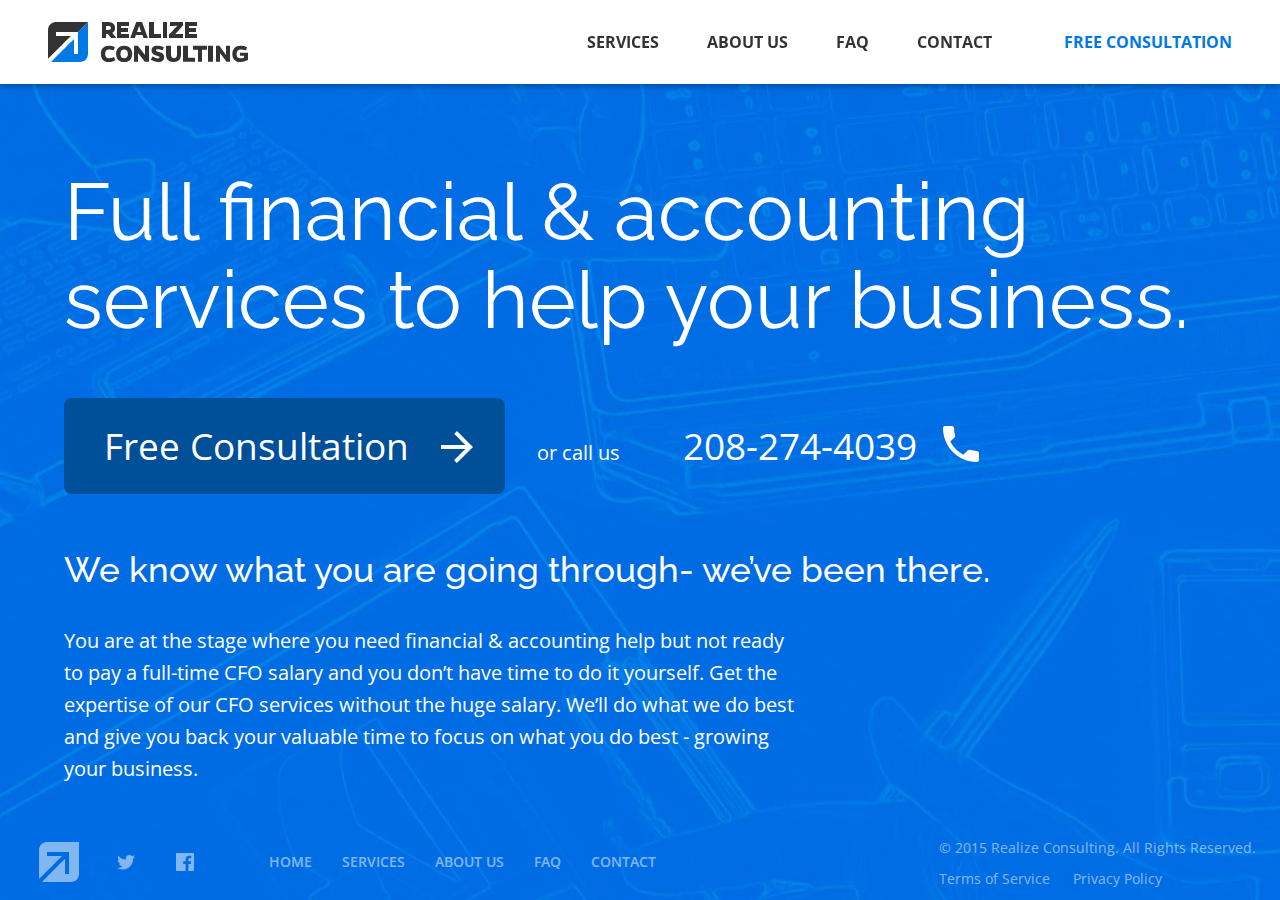
<file: index.html>
<!DOCTYPE html>
<html>
<head>
	<title>Realize</title>
	<meta name="keywords" content="">
	<meta name="description" content="">
	<meta charset="UTF-8">
	<meta content="width=device-width, initial-scale=1.0" name="viewport">
	<link rel="icon" type="images/x-icon" href="images/favicon.svg">
	<link rel="stylesheet" type="text/css" href="http://fonts.googleapis.com/css?family=Raleway:400,500,700,600,800,900,200,300,100">
	<link href='http://fonts.googleapis.com/css?family=Open+Sans:400,500,700,600,800,900,200,300,100' rel='stylesheet' type='text/css'>
	<link rel="stylesheet" type="text/css" href="css/style.css">
	
	<!-- html5.js for IE8 support of HTML5 elements:
		 respond.js for bootstrap support in IE8: -->
	<!--[if IE]>
		<script type="text/javascript" src="js/html5shiv.js"></script>
		<script type="text/javascript" src="js/respond.js"></script>
	<![endif]-->
</head>
<body class="withBg">
	<div class="topBar">
		<div class="navbarContainer clearfix">
			<a class="logo pull-left" href="index.html">
				<img class="desktop" src="images/logoDesktop.svg" alt="logoDesktop">
				<img class="mobile" src="images/logoMobile.svg" alt="logoMobile">
			</a>
			<nav class="navbar navBar pull-right clearfix" role="navigation">
				<form class="freeConsultation  pull-right">
					<button onclick="window.location.href='contact.html'" type="button" class="consult" href="contact.html">Free Consultation</button>
				</form>
				<div class="navbar-header">
					<button type="button" class="navbar-toggle collapsed" data-toggle="collapse" data-target="#bsNavbarCollapse">
						<span class="menuIcon"></span>
						<span class="xIcon"></span>
					</button>
				</div>
				<div class="realizeNavbar collapse navbar-collapse pull-right" id="bsNavbarCollapse">
					<ul class="nav navbar-nav">
						<li>
							<a href="services.html">Services</a>
						</li><!--
						--><li>
							<a href="aboutUs.html">About Us</a>
						</li><!--
						--><li>
							<a href="faq.html">FAQ</a>
						</li><!--
						--><li>
							<a href="contact.html">Contact</a>
						</li>
					</ul>
				</div>
			</nav>
		</div>
	</div>
	<div class="content container">
		<h1 class="largeText">Full financial & accounting services to help your business.</h1>
		<div id="consultation" class="consultationBlock">
			<form class="consultForm">
				<button onclick="window.location.href='contact.html'" type="button" class="freeConsultation" href="contact.html">Free Consultation<span class="arrowRight"></span></button>
				<span class="callUs">or call us</span>
				<button type="button" class="phoneNumber" href="tel:2082744039">208-274-4039<span class="phoneIcon"></span>
				</button>
			</form>
		</div>
		<h2 class="credo">We know what you are going through- we’ve been there.</h2>
		<p class="serviceDescription">You are at the stage where you need financial & accounting help but not ready to pay a full-time CFO salary and you don’t have time to do it yourself. Get the expertise of our CFO services without the huge salary. We’ll do what we do best and give you back your valuable time to focus on what you do best - growing your business.</p>
	</div>
	<div class="footer clearfix">
		<div class="socialsNavbar pull-left clearfix">
			<div class="socials pull-left">
				<a href="index.html" class="logoHome"></a>
				<a href="https://twitter.com/RealizeLLC" class="twitter"></a>
				<a href="https://www.facebook.com/realizeconsultant" class="facebook"></a>
			</div>
			<ul class="nav navbar-nav footNav pull-right">
				<li>
					<a href="index.html">Home</a>
				</li><!--
				--><li>
					<a href="services.html">Services</a>
				</li><!--
				--><li>
					<a href="aboutUs.html">About Us</a>
				</li><!--
				--><li>
					<a href="faq.html">FAQ</a>
				</li><!--
				--><li>
					<a href="contact.html">Contact</a>
				</li>
			</ul>
		</div>
		<div class="termsPrivacyCopyright pull-right">
			<p class="copyright">© 2015 Realize Consulting. All Rights Reserved.</p>
			<ul class="termsPrivacy">
				<li>
					<a href="terms.html" class="terms">Terms of Service</a>
				</li>
				<li>
					<a href="privacy.html" class="privacy">Privacy Policy</a>
				</li>
			</ul>
		</div>
	</div>
	<!-- General Scripts: Java script files to load after html -->
	<script type="text/javascript" src="js/jquery-1.11.1.js"></script>
	<script type="text/javascript" src="js/bootstrap.min.js"></script>
	<script type="text/javascript" src="js/script.js"></script>
</body>
</html>
</file>
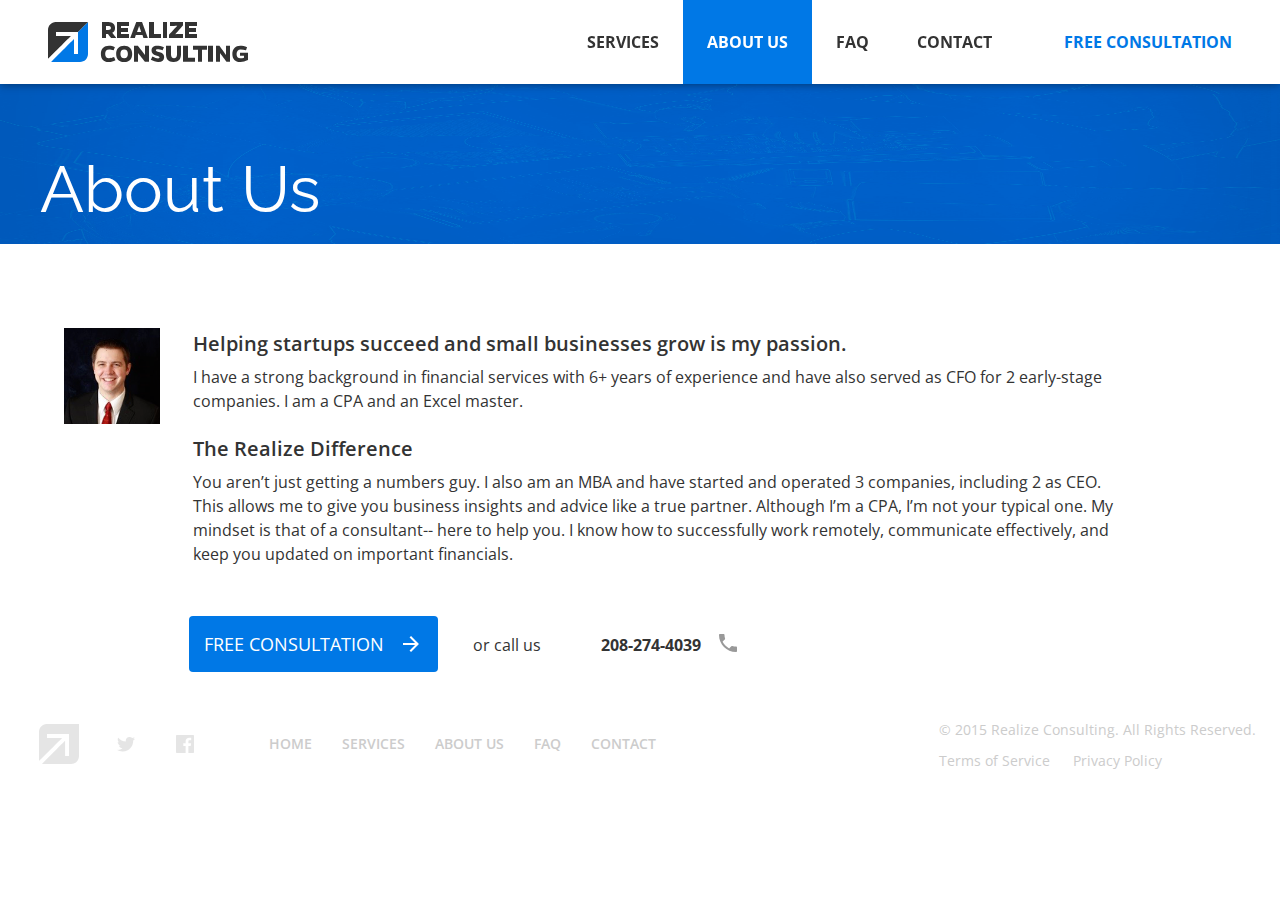
<file: aboutUs.html>
<!DOCTYPE html>
<html>
<head>
	<title>Realize</title>
	<meta name="keywords" content="">
	<meta name="description" content="">
	<meta charset="UTF-8">
	<meta content="width=device-width, initial-scale=1.0" name="viewport">
	<link rel="icon" type="images/x-icon" href="images/favicon.svg">
	<link rel="stylesheet" type="text/css" href="http://fonts.googleapis.com/css?family=Raleway:400,500,700,600,800,900,200,300,100">
	<link href='http://fonts.googleapis.com/css?family=Open+Sans:400,500,700,600,800,900,200,300,100' rel='stylesheet' type='text/css'>
	<link rel="stylesheet" type="text/css" href="css/style.css">
	
	<!-- html5.js for IE8 support of HTML5 elements:
		 respond.js for bootstrap support in IE8: -->
	<!--[if IE]>
		<script type="text/javascript" src="js/html5shiv.js"></script>
		<script type="text/javascript" src="js/respond.js"></script>
	<![endif]-->
</head>
<body>
	<div class="topBar">
		<div class="navbarContainer clearfix">
			<a class="logo pull-left" href="index.html">
				<img class="desktop" src="images/logoDesktop.svg" alt="logoDesktop">
				<img class="mobile" src="images/logoMobile.svg" alt="logoMobile">
			</a>
			<nav class="navbar navBar pull-right clearfix" role="navigation">
				<form class="freeConsultation  pull-right">
					<button onclick="window.location.href='contact.html'" type="button" class="consult" href="contact.html">Free Consultation</button>
				</form>
				<div class="navbar-header">
					<button type="button" class="navbar-toggle collapsed" data-toggle="collapse" data-target="#bsNavbarCollapse">
						<span class="menuIcon"></span>
						<span class="xIcon"></span>
					</button>
				</div>
				<div class="realizeNavbar collapse navbar-collapse pull-right" id="bsNavbarCollapse">
					<ul class="nav navbar-nav">
						<li>
							<a href="services.html">Services</a>
						</li><!--
						--><li class="selected">
							<a href="aboutUs.html">About Us</a>
						</li><!--
						--><li>
							<a href="faq.html">FAQ</a>
						</li><!--
						--><li>
							<a href="contact.html">Contact</a>
						</li>
					</ul>
				</div>
			</nav>
		</div>
	</div>
		<div class="content withHero">
			<div class="hero">
				<!--<img src="images/Home-page-Hero.jpg" alt="heroBg" class="heroBg">-->
				<h1 class="largeText container">About Us</h1>
			</div>
			<div class="contentWrapper">
				<div class="serviceItems container">
					<div class="item helpRealizeItem">
						<img src="images/jef.png" class="ownerImage" alt="ownerImage">
						<div class="helpRealize">
							<div class="help">
								<h3>Helping startups succeed and small businesses grow is my passion.</h3>
								<p>I have a strong background in financial services with 6+ years of experience and have also served as CFO for 2 early-stage companies. I am a CPA and an Excel master.</p>
							</div>
							<div class="difference">
								<h3>The Realize Difference</h3>
								<p>You aren’t just getting a numbers guy. I also am an MBA and have started and operated 3 companies, including 2 as CEO. This allows me to give you business insights and advice like a true partner. Although I’m a CPA, I’m not your typical one. My mindset is that of a consultant-- here to help you. I know how to successfully work remotely, communicate effectively, and keep you updated on important financials.</p>
							</div>
						</div>
					</div>
					<div id="consultation" class="consultationBlock allPages">
						<form class="consultForm">
							<button onclick="window.location.href='contact.html'" type="button" class="freeConsultation" href="contact.html">Free Consultation<span class="arrowRight"></span></button>
							<span class="callUs">or call us</span>
							<button type="button" class="phoneNumber" href="tel:2082744039">208-274-4039<span class="phoneIcon"></span>
							</button>
						</form>
					</div>
				</div>
			</div>
		</div>
		<div class="footer clearfix allPages">
			<div class="socialsNavbar pull-left clearfix">
				<div class="socials pull-left">
					<a href="index.html" class="logoHome"></a>
					<a href="https://twitter.com/RealizeLLC" class="twitter"></a>
					<a href="https://www.facebook.com/realizeconsultant" class="facebook"></a>
				</div>
				<ul class="nav navbar-nav footNav pull-right">
					<li class="">
						<a href="index.html">Home</a>
					</li><!--
					--><li class="">
						<a href="services.html">Services</a>
					</li><!--
					--><li>
						<a href="aboutUs.html">About Us</a>
					</li><!--
					--><li>
						<a href="faq.html">FAQ</a>
					</li><!--
					--><li>
						<a href="contact.html">Contact</a>
					</li>
				</ul>
			</div>
			<div class="termsPrivacyCopyright pull-right">
				<p class="copyright">© 2015 Realize Consulting. All Rights Reserved.</p>
				<ul class="termsPrivacy">
					<li>
						<a href="terms.html" class="terms">Terms of Service</a>
					</li>
					<li>
						<a href="privacy.html" class="privacy">Privacy Policy</a>
					</li>
				</ul>
			</div>
		</div>
		<!-- General Scripts: Java script files to load after html -->
		<script type="text/javascript" src="js/jquery-1.11.1.js"></script>
		<script type="text/javascript" src="js/bootstrap.min.js"></script>
		<script type="text/javascript" src="js/script.js"></script>
	</body>
</html>
</file>
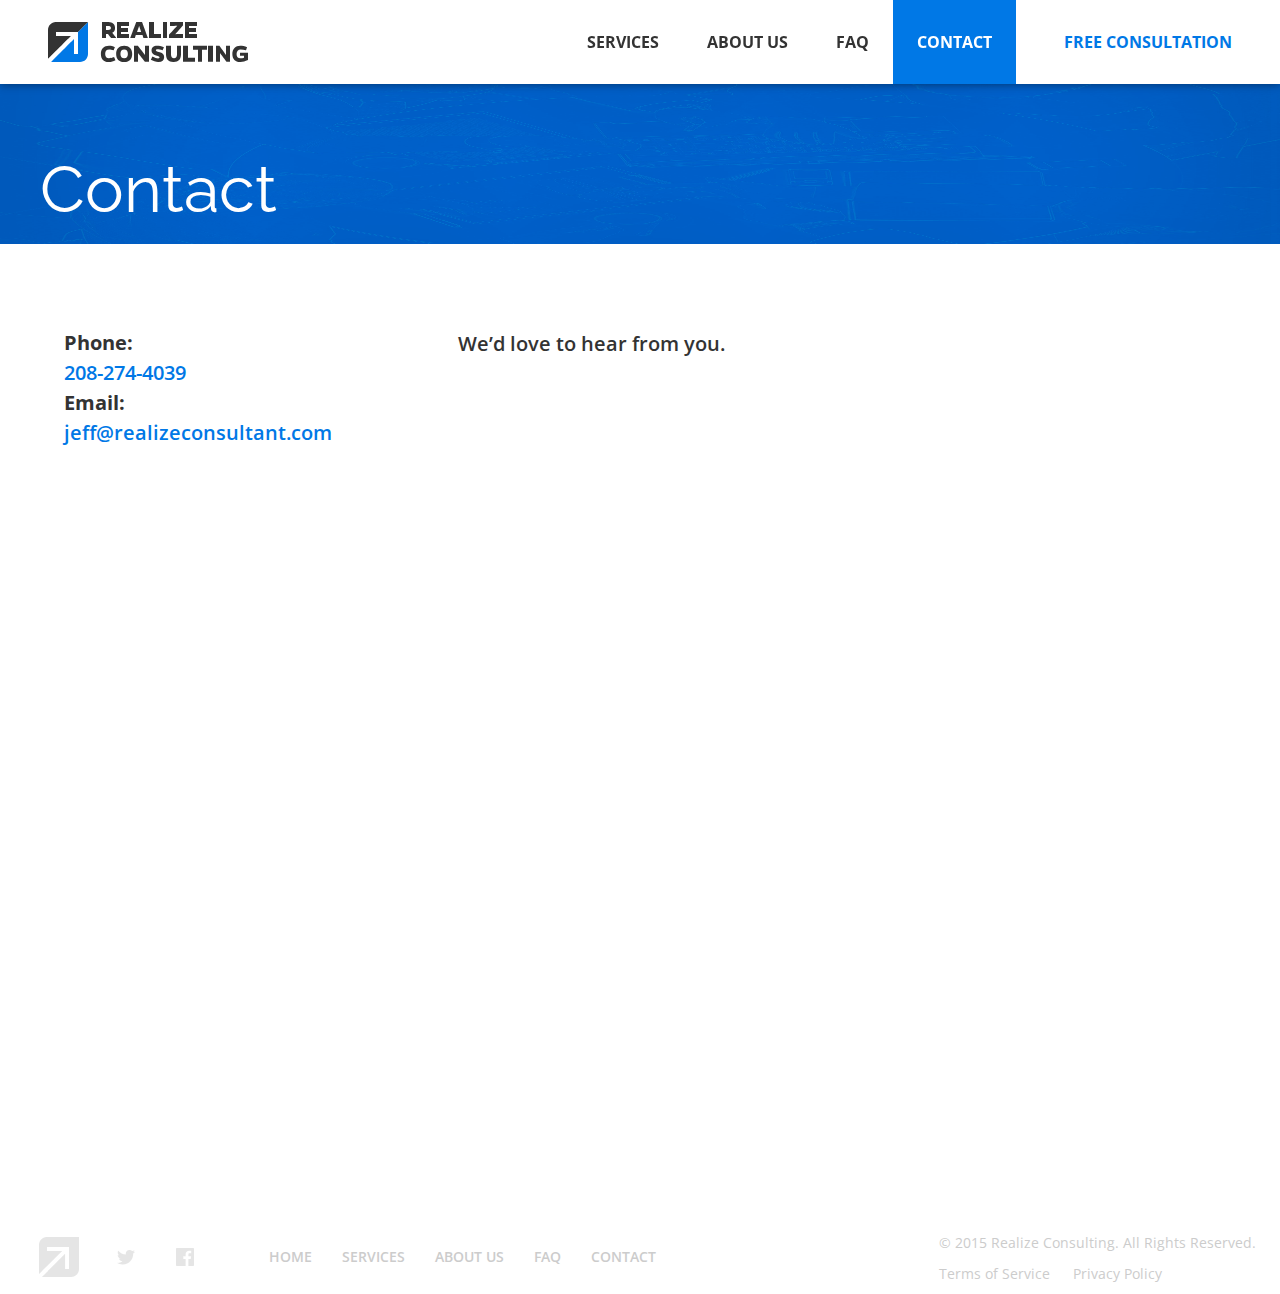
<file: contact.html>
<!DOCTYPE html>
<html>
<head>
	<title>Realize</title>
	<meta name="keywords" content="">
	<meta name="description" content="">
	<meta charset="UTF-8">
	<meta content="width=device-width, initial-scale=1.0" name="viewport">
	<link rel="icon" type="images/x-icon" href="images/favicon.svg">
	<link rel="stylesheet" type="text/css" href="http://fonts.googleapis.com/css?family=Raleway:400,500,700,600,800,900,200,300,100">
	<link href='http://fonts.googleapis.com/css?family=Open+Sans:400,500,700,600,800,900,200,300,100' rel='stylesheet' type='text/css'>
	<link rel="stylesheet" type="text/css" href="css/style.css">
	
	<!-- html5.js for IE8 support of HTML5 elements:
		 respond.js for bootstrap support in IE8: -->
	<!--[if IE]>
		<script type="text/javascript" src="js/html5shiv.js"></script>
		<script type="text/javascript" src="js/respond.js"></script>
	<![endif]-->
</head>
<body>
	<div class="topBar">
		<div class="navbarContainer clearfix">
			<a class="logo pull-left" href="index.html">
				<img class="desktop" src="images/logoDesktop.svg" alt="logoDesktop">
				<img class="mobile" src="images/logoMobile.svg" alt="logoMobile">
			</a>
			<nav class="navbar navBar pull-right clearfix" role="navigation">
				<form class="freeConsultation  pull-right">
					<button  onclick="window.location.href='contact.html'" type="button" class="consult" href="contact.html">Free Consultation</button>
				</form>
				<div class="navbar-header">
					<button type="button" class="navbar-toggle collapsed" data-toggle="collapse" data-target="#bsNavbarCollapse">
						<span class="menuIcon"></span>
						<span class="xIcon"></span>
					</button>
				</div>
				<div class="realizeNavbar collapse navbar-collapse pull-right" id="bsNavbarCollapse">
					<ul class="nav navbar-nav">
						<li>
							<a href="services.html">Services</a>
						</li><!--
						--><li>
							<a href="aboutUs.html">About Us</a>
						</li><!--
						--><li>
							<a href="faq.html">FAQ</a>
						</li><!--
						--><li class="selected">
							<a href="contact.html">Contact</a>
						</li>
					</ul>
				</div>
			</nav>
		</div>
	</div>
		<div class="content withHero">
			<div class="hero">
				<!--<img src="images/Home-page-Hero.jpg" alt="heroBg" class="heroBg">-->
				<h1 class="largeText container">Contact</h1>
			</div>
			<div class="contentWrapper">
				<div class="contactItems container">
					<div class="row">
						<div class="col-md-4 col-sm-12 phoneEmail">
							<address>
								<strong>Phone:</strong>
								<br>
								<a class="mailto" href="tel:2082744039">208-274-4039</a>
							</address>		
							<address>
								<strong>Email:</strong>
								<br>
								<a href="mailto:jeff@realizeconsultant.com" class="mailto">jeff@realizeconsultant.com</a>
							</address>							
						</div>
						<div class="col-md-8 col-sm-12 contactForm">
							<h3 class="contactHeading">We’d love to hear from you.</h3>
							<div class="googleForm">
								<iframe src="https://docs.google.com/forms/d/1UAAp0WYyu2-s4258jqk5QooifGwQdOK4YagoOI-uBaM/viewform?embedded=true" width="100%" height="800" frameborder="0" marginheight="0" marginwidth="0">Loading...</iframe>
							</div>
						</div>
					</div>
				</div>
			</div>
		</div>
		<div class="footer clearfix allPages">
			<div class="socialsNavbar pull-left clearfix">
				<div class="socials pull-left">
					<a href="index.html" class="logoHome"></a>
					<a href="https://twitter.com/RealizeLLC" class="twitter"></a>
					<a href="https://www.facebook.com/realizeconsultant" class="facebook"></a>
				</div>
				<ul class="nav navbar-nav footNav pull-right">
					<li class="">
						<a href="index.html">Home</a>
					</li><!--
					--><li class="">
						<a href="services.html">Services</a>
					</li><!--
					--><li>
						<a href="aboutUs.html">About Us</a>
					</li><!--
					--><li>
						<a href="faq.html">FAQ</a>
					</li><!--
					--><li>
						<a href="contact.html">Contact</a>
					</li>
				</ul>
			</div>
			<div class="termsPrivacyCopyright pull-right">
				<p class="copyright">© 2015 Realize Consulting. All Rights Reserved.</p>
				<ul class="termsPrivacy">
					<li>
						<a href="terms.html" class="terms">Terms of Service</a>
					</li>
					<li>
						<a href="privacy.html" class="privacy">Privacy Policy</a>
					</li>
				</ul>
			</div>
		</div>
		<!-- General Scripts: Java script files to load after html -->
		<script type="text/javascript" src="js/jquery-1.11.1.js"></script>
		<script type="text/javascript" src="js/bootstrap.min.js"></script>
		<script type="text/javascript" src="js/script.js"></script>
	</body>
</html>
</file>
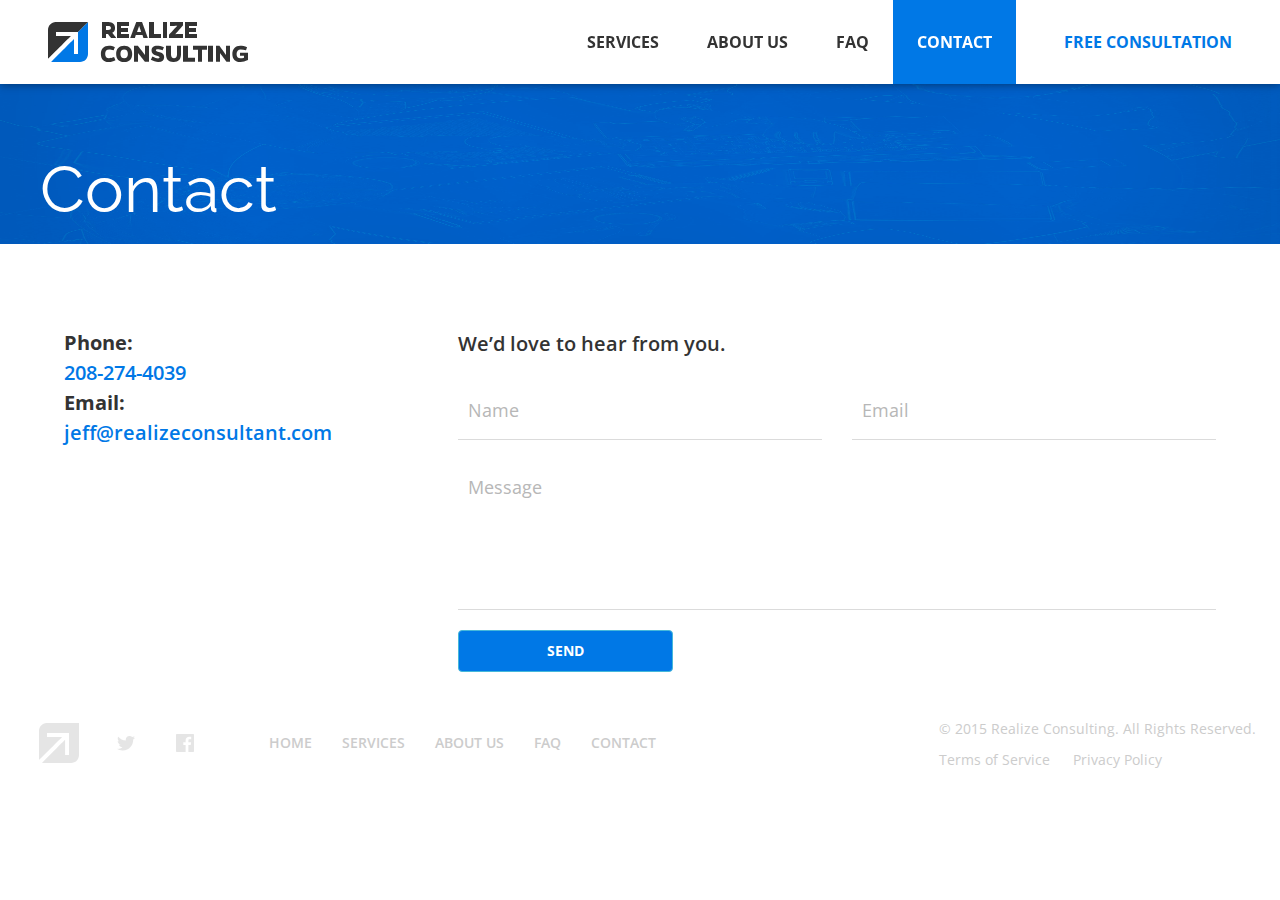
<file: contactOriginal.html>
<!DOCTYPE html>
<html>
<head>
	<title>Realize</title>
	<meta name="keywords" content="">
	<meta name="description" content="">
	<meta charset="UTF-8">
	<meta content="width=device-width, initial-scale=1.0" name="viewport">
	<link rel="icon" type="images/x-icon" href="images/favicon.svg">
	<link rel="stylesheet" type="text/css" href="http://fonts.googleapis.com/css?family=Raleway:400,500,700,600,800,900,200,300,100">
	<link href='http://fonts.googleapis.com/css?family=Open+Sans:400,500,700,600,800,900,200,300,100' rel='stylesheet' type='text/css'>
	<link rel="stylesheet" type="text/css" href="css/style.css">
	
	<!-- html5.js for IE8 support of HTML5 elements:
		 respond.js for bootstrap support in IE8: -->
	<!--[if IE]>
		<script type="text/javascript" src="js/html5shiv.js"></script>
		<script type="text/javascript" src="js/respond.js"></script>
	<![endif]-->
</head>
<body>
	<div class="topBar">
		<div class="navbarContainer clearfix">
			<a class="logo pull-left" href="index.html">
				<img class="desktop" src="images/logoDesktop.svg" alt="logoDesktop">
				<img class="mobile" src="images/logoMobile.svg" alt="logoMobile">
			</a>
			<nav class="navbar navBar pull-right clearfix" role="navigation">
				<form class="freeConsultation  pull-right">
					<button  onclick="window.location.href='contact.html'" type="button" class="consult" href="contact.html">Free Consultation</button>
				</form>
				<div class="navbar-header">
					<button type="button" class="navbar-toggle collapsed" data-toggle="collapse" data-target="#bsNavbarCollapse">
						<span class="menuIcon"></span>
						<span class="xIcon"></span>
					</button>
				</div>
				<div class="realizeNavbar collapse navbar-collapse pull-right" id="bsNavbarCollapse">
					<ul class="nav navbar-nav">
						<li>
							<a href="services.html">Services</a>
						</li><!--
						--><li>
							<a href="aboutUs.html">About Us</a>
						</li><!--
						--><li>
							<a href="faq.html">FAQ</a>
						</li><!--
						--><li class="selected">
							<a href="contact.html">Contact</a>
						</li>
					</ul>
				</div>
			</nav>
		</div>
	</div>
		<div class="content withHero">
			<div class="hero">
				<!--<img src="images/Home-page-Hero.jpg" alt="heroBg" class="heroBg">-->
				<h1 class="largeText container">Contact</h1>
			</div>
			<div class="contentWrapper">
				<div class="contactItems container">
					<div class="row">
						<div class="col-md-4 col-sm-12 phoneEmail">
							<address>
								<strong>Phone:</strong>
								<br>
								<a class="mailto" href="tel:2082744039">208-274-4039</a>
							</address>		
							<address>
								<strong>Email:</strong>
								<br>
								<a href="mailto:jeff@realizeconsultant.com" class="mailto">jeff@realizeconsultant.com</a>
							</address>							
						</div>
						<div class="col-md-8 col-sm-12 contactForm">
							<h3 class="contactHeading">We’d love to hear from you.</h3>
							<form class="originalContactForm">
								<div class="form-group nameEmail clearfix">
									<input id="name" class="name form-control pull-left" type="text" placeholder="Name">
									<input id="email" class="email form-control pull-right" type="text" placeholder="Email">
								</div>
								<div class="form-group messageWrap">
									<textarea id="message" class="form-control message" placeholder="Message" type="text"></textarea>
								</div>
								<button class="sendMessage btn btn-info" type="submit">SEND</button>
							</form>	
						</div>
					</div>
				</div>
			</div>
		</div>
		<div class="footer clearfix allPages">
			<div class="socialsNavbar pull-left clearfix">
				<div class="socials pull-left">
					<a href="index.html" class="logoHome"></a>
					<a href="https://twitter.com/RealizeLLC" class="twitter"></a>
					<a href="https://www.facebook.com/realizeconsultant" class="facebook"></a>
				</div>
				<ul class="nav navbar-nav footNav pull-right">
					<li class="">
						<a href="index.html">Home</a>
					</li><!--
					--><li class="">
						<a href="services.html">Services</a>
					</li><!--
					--><li>
						<a href="aboutUs.html">About Us</a>
					</li><!--
					--><li>
						<a href="faq.html">FAQ</a>
					</li><!--
					--><li>
						<a href="contact.html">Contact</a>
					</li>
				</ul>
			</div>
			<div class="termsPrivacyCopyright pull-right">
				<p class="copyright">© 2015 Realize Consulting. All Rights Reserved.</p>
				<ul class="termsPrivacy">
					<li>
						<a href="terms.html" class="terms">Terms of Service</a>
					</li>
					<li>
						<a href="privacy.html" class="privacy">Privacy Policy</a>
					</li>
				</ul>
			</div>
		</div>
		<!-- General Scripts: Java script files to load after html -->
		<script type="text/javascript" src="js/jquery-1.11.1.js"></script>
		<script type="text/javascript" src="js/bootstrap.min.js"></script>
		<script type="text/javascript" src="js/script.js"></script>
	</body>
</html>
</file>
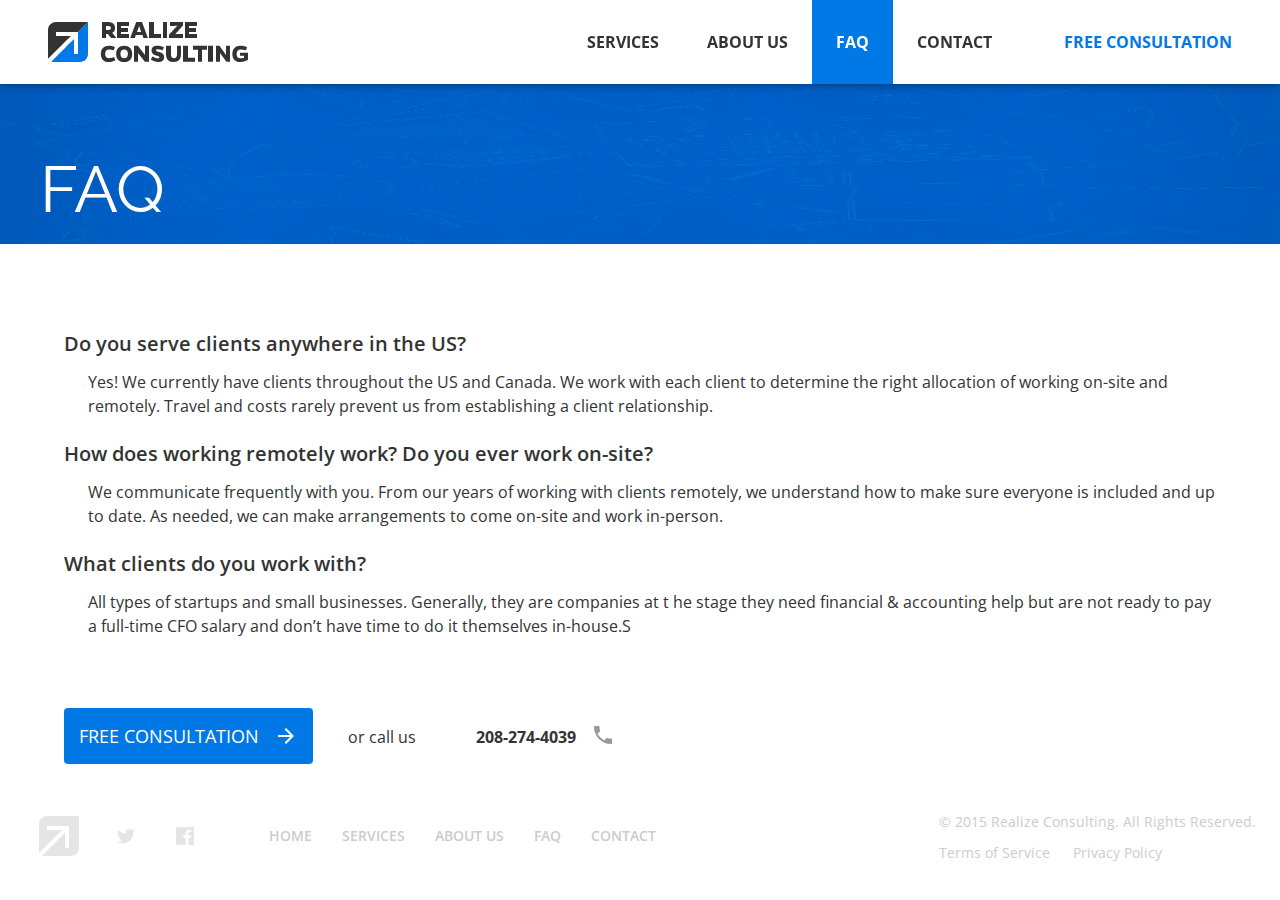
<file: faq.html>
<!DOCTYPE html>
<html>
<head>
	<title>Realize</title>
	<meta name="keywords" content="">
	<meta name="description" content="">
	<meta charset="UTF-8">
	<meta content="width=device-width, initial-scale=1.0" name="viewport">
	<link rel="icon" type="images/x-icon" href="images/favicon.svg">
	<link rel="stylesheet" type="text/css" href="http://fonts.googleapis.com/css?family=Raleway:400,500,700,600,800,900,200,300,100">
	<link href='http://fonts.googleapis.com/css?family=Open+Sans:400,500,700,600,800,900,200,300,100' rel='stylesheet' type='text/css'>
	<link rel="stylesheet" type="text/css" href="css/style.css">
	
	<!-- html5.js for IE8 support of HTML5 elements:
		 respond.js for bootstrap support in IE8: -->
	<!--[if IE]>
		<script type="text/javascript" src="js/html5shiv.js"></script>
		<script type="text/javascript" src="js/respond.js"></script>
	<![endif]-->
</head>
<body>
	<div class="topBar">
		<div class="navbarContainer clearfix">
			<a class="logo pull-left" href="index.html">
				<img class="desktop" src="images/logoDesktop.svg" alt="logoDesktop">
				<img class="mobile" src="images/logoMobile.svg" alt="logoMobile">
			</a>
			<nav class="navbar navBar pull-right clearfix" role="navigation">
				<form class="freeConsultation  pull-right">
					<button onclick="window.location.href='contact.html'" type="button" class="consult" href="contact.html">Free Consultation</button>
				</form>
				<div class="navbar-header">
					<button type="button" class="navbar-toggle collapsed" data-toggle="collapse" data-target="#bsNavbarCollapse">
						<span class="menuIcon"></span>
						<span class="xIcon"></span>
					</button>
				</div>
				<div class="realizeNavbar collapse navbar-collapse pull-right" id="bsNavbarCollapse">
					<ul class="nav navbar-nav">
						<li>
							<a href="services.html">Services</a>
						</li><!--
						--><li>
							<a href="aboutUs.html">About Us</a>
						</li><!--
						--><li class="selected">
							<a href="faq.html">FAQ</a>
						</li><!--
						--><li>
							<a href="contact.html">Contact</a>
						</li>
					</ul>
				</div>
			</nav>
		</div>
	</div>
		<div class="content withHero">
			<div class="hero">
				<!--<img src="images/Home-page-Hero.jpg" alt="heroBg" class="heroBg">-->
				<h1 class="largeText container">FAQ</h1>
			</div>
			<div class="contentWrapper">
				<div class="serviceItems container">
					<div class="item faq">
						<div class="faqItem">
							<h3>Do you serve clients anywhere in the US? </h3>
							<p> Yes! We currently have clients throughout the US and Canada. We work with each client to determine the right allocation of working on-site and remotely. Travel and costs rarely prevent us from establishing a client relationship.</p>
						</div>
						<div class="faqItem">
							<h3>How does working remotely work? Do you ever work on-site?</h3>
							<p>We communicate frequently with you. From our years of working with clients remotely, we understand how to make sure everyone is included and up to date. As needed, we can make arrangements to come on-site and work in-person.</p>
						</div>
						<div class="faqItem">
							<h3>What clients do you work with?</h3>
							<p> All types of startups and small businesses. Generally, they are companies at t he stage they need financial & accounting help but are not ready to pay a full-time CFO salary and don’t have time to do it themselves in-house.S</p>
						</div>
					</div>
					<div id="consultation" class="consultationBlock allPages noMargin">
						<form class="consultForm">
							<button  onclick="window.location.href='contact.html'" type="button" class="freeConsultation" href="contact.html">Free Consultation<span class="arrowRight"></span></button>
							<span class="callUs">or call us</span>
							<button type="button" class="phoneNumber" href="tel:2082744039">208-274-4039<span class="phoneIcon"></span>
							</button>
						</form>
					</div>
				</div>
			</div>
		</div>
		<div class="footer clearfix allPages">
			<div class="socialsNavbar pull-left clearfix">
				<div class="socials pull-left">
					<a href="index.html" class="logoHome"></a>
					<a href="https://twitter.com/RealizeLLC" class="twitter"></a>
					<a href="https://www.facebook.com/realizeconsultant" class="facebook"></a>
				</div>
				<ul class="nav navbar-nav footNav pull-right">
					<li class="">
						<a href="index.html">Home</a>
					</li><!--
					--><li class="">
						<a href="services.html">Services</a>
					</li><!--
					--><li>
						<a href="aboutUs.html">About Us</a>
					</li><!--
					--><li>
						<a href="faq.html">FAQ</a>
					</li><!--
					--><li>
						<a href="contact.html">Contact</a>
					</li>
				</ul>
			</div>
			<div class="termsPrivacyCopyright pull-right">
				<p class="copyright">© 2015 Realize Consulting. All Rights Reserved.</p>
				<ul class="termsPrivacy">
					<li>
						<a href="terms.html" class="terms">Terms of Service</a>
					</li>
					<li>
						<a href="privacy.html" class="privacy">Privacy Policy</a>
					</li>
				</ul>
			</div>
		</div>
		<!-- General Scripts: Java script files to load after html -->
		<script type="text/javascript" src="js/jquery-1.11.1.js"></script>
		<script type="text/javascript" src="js/bootstrap.min.js"></script>
		<script type="text/javascript" src="js/script.js"></script>
	</body>
</html>
</file>
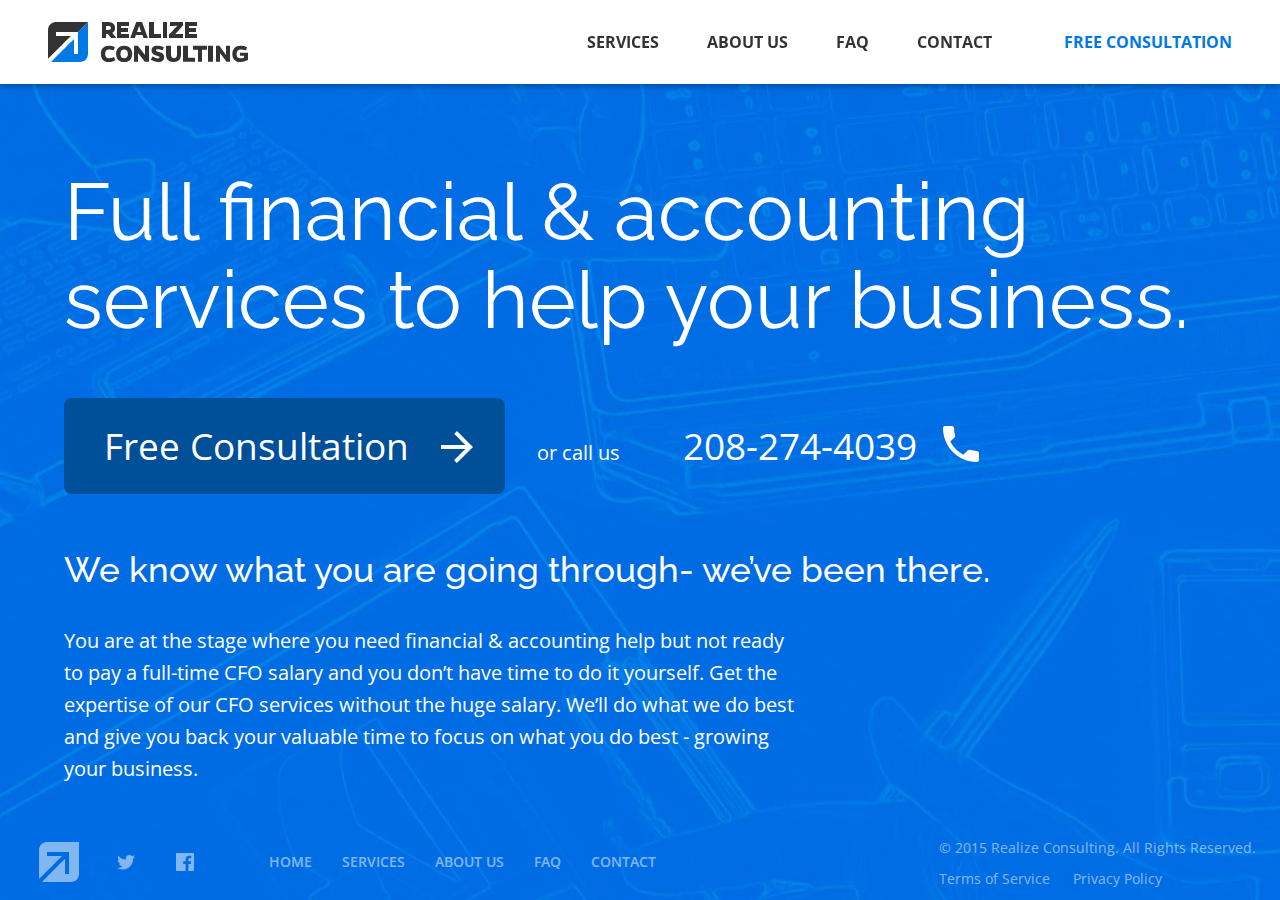
<file: indexWithPopup.html>
<!DOCTYPE html>
<html>
<head>
	<title>Realize</title>
	<meta name="keywords" content="">
	<meta name="description" content="">
	<meta charset="UTF-8">
	<meta content="width=device-width, initial-scale=1.0" name="viewport">
	<link rel="icon" type="images/x-icon" href="images/favicon.svg">
	<link rel="stylesheet" type="text/css" href="http://fonts.googleapis.com/css?family=Raleway:400,500,700,600,800,900,200,300,100">
	<link href='http://fonts.googleapis.com/css?family=Open+Sans:400,500,700,600,800,900,200,300,100' rel='stylesheet' type='text/css'>
	<link rel="stylesheet" type="text/css" href="css/style.css">
	
	<!-- html5.js for IE8 support of HTML5 elements:
		 respond.js for bootstrap support in IE8: -->
	<!--[if IE]>
		<script type="text/javascript" src="js/html5shiv.js"></script>
		<script type="text/javascript" src="js/respond.js"></script>
	<![endif]-->
</head>
<body class="withBg">
	<!-- Button trigger modal -->
	

	<!-- Modal -->
	<div class="modalDialog modal fade" id="myModal" tabindex="-1" role="dialog" aria-labelledby="myModalLabel" aria-hidden="true">
		<div class="modal-dialog">
			<div class="modal-content">
				<div class="modal-header">
					<button type="button" class="close" data-dismiss="modal" aria-label="Close"><span aria-hidden="true">&times;</span></button>
					<h4 class="modal-title" id="myModalLabel">Request a free consultation</h4>
					<h5 class="modalSubTitle">Fill your details below and we will get back to you next 48h.</h5>
				</div>
				<div class="modal-body">
					<form class="originalContactForm">
						<div class="form-group nameEmail">
							<input id="name" class="name form-control" type="text" placeholder="Name">
							<input id="email" class="email form-control" type="text" placeholder="Email">
							<input id="phone" class="name form-control" type="text" placeholder="Phone Number">
						</div>
					</form>
				</div>
				<div class="modal-footer">
					<button type="button" class="btn btn-primary sendMessage">Send Request</button>
				</div>
			</div>
		</div>
	</div>
	<div class="topBar">
		<div class="navbarContainer clearfix">
			<a class="logo pull-left" href="index.html">
				<img class="desktop" src="images/logoDesktop.svg" alt="logoDesktop">
				<img class="mobile" src="images/logoMobile.svg" alt="logoMobile">
			</a>
			<nav class="navbar navBar pull-right clearfix" role="navigation">
				<form class="freeConsultation  pull-right">
					<button onclick="window.location.href='contact.html'" type="button" class="consult" href="contact.html">Free Consultation</button>
				</form>
				<div class="navbar-header">
					<button type="button" class="navbar-toggle collapsed" data-toggle="collapse" data-target="#bsNavbarCollapse">
						<span class="menuIcon"></span>
						<span class="xIcon"></span>
					</button>
				</div>
				<div class="realizeNavbar collapse navbar-collapse pull-right" id="bsNavbarCollapse">
					<ul class="nav navbar-nav">
						<li>
							<a href="services.html">Services</a>
						</li><!--
						--><li>
							<a href="aboutUs.html">About Us</a>
						</li><!--
						--><li>
							<a href="faq.html">FAQ</a>
						</li><!--
						--><li>
							<a href="contact.html">Contact</a>
						</li>
					</ul>
				</div>
			</nav>
		</div>
	</div>
	<div class="content container">
		<h1 class="largeText">Full financial & accounting services to help your business.</h1>
		<div id="consultation" class="consultationBlock">
			<form class="consultForm">
				<button data-toggle="modal" data-target="#myModal" type="button" class="freeConsultation">Free Consultation<span class="arrowRight"></span></button>
				<span class="callUs">or call us</span>
				<button type="button" class="phoneNumber" href="tel:2082744039">208-274-4039<span class="phoneIcon"></span>
				</button>
			</form>
		</div>
		<h2 class="credo">We know what you are going through- we’ve been there.</h2>
		<p class="serviceDescription">You are at the stage where you need financial & accounting help but not ready to pay a full-time CFO salary and you don’t have time to do it yourself. Get the expertise of our CFO services without the huge salary. We’ll do what we do best and give you back your valuable time to focus on what you do best - growing your business.</p>
	</div>

	<div class="footer clearfix">
		<div class="socialsNavbar pull-left clearfix">
			<div class="socials pull-left">
				<a href="index.html" class="logoHome"></a>
				<a href="https://twitter.com/RealizeLLC" class="twitter"></a>
				<a href="https://www.facebook.com/realizeconsultant" class="facebook"></a>
			</div>
			<ul class="nav navbar-nav footNav pull-right">
				<li>
					<a href="index.html">Home</a>
				</li><!--
				--><li>
					<a href="services.html">Services</a>
				</li><!--
				--><li>
					<a href="aboutUs.html">About Us</a>
				</li><!--
				--><li>
					<a href="faq.html">FAQ</a>
				</li><!--
				--><li>
					<a href="contact.html">Contact</a>
				</li>
			</ul>
		</div>
		<div class="termsPrivacyCopyright pull-right">
			<p class="copyright">© 2015 Realize Consulting. All Rights Reserved.</p>
			<ul class="termsPrivacy">
				<li>
					<a href="terms.html" class="terms">Terms of Service</a>
				</li>
				<li>
					<a href="privacy.html" class="privacy">Privacy Policy</a>
				</li>
			</ul>
		</div>
	</div>
	<!-- General Scripts: Java script files to load after html -->
	<script type="text/javascript" src="js/jquery-1.11.1.js"></script>
	<script type="text/javascript" src="js/bootstrap.min.js"></script>
	<script type="text/javascript" src="js/script.js"></script>
</body>
</html>
</file>
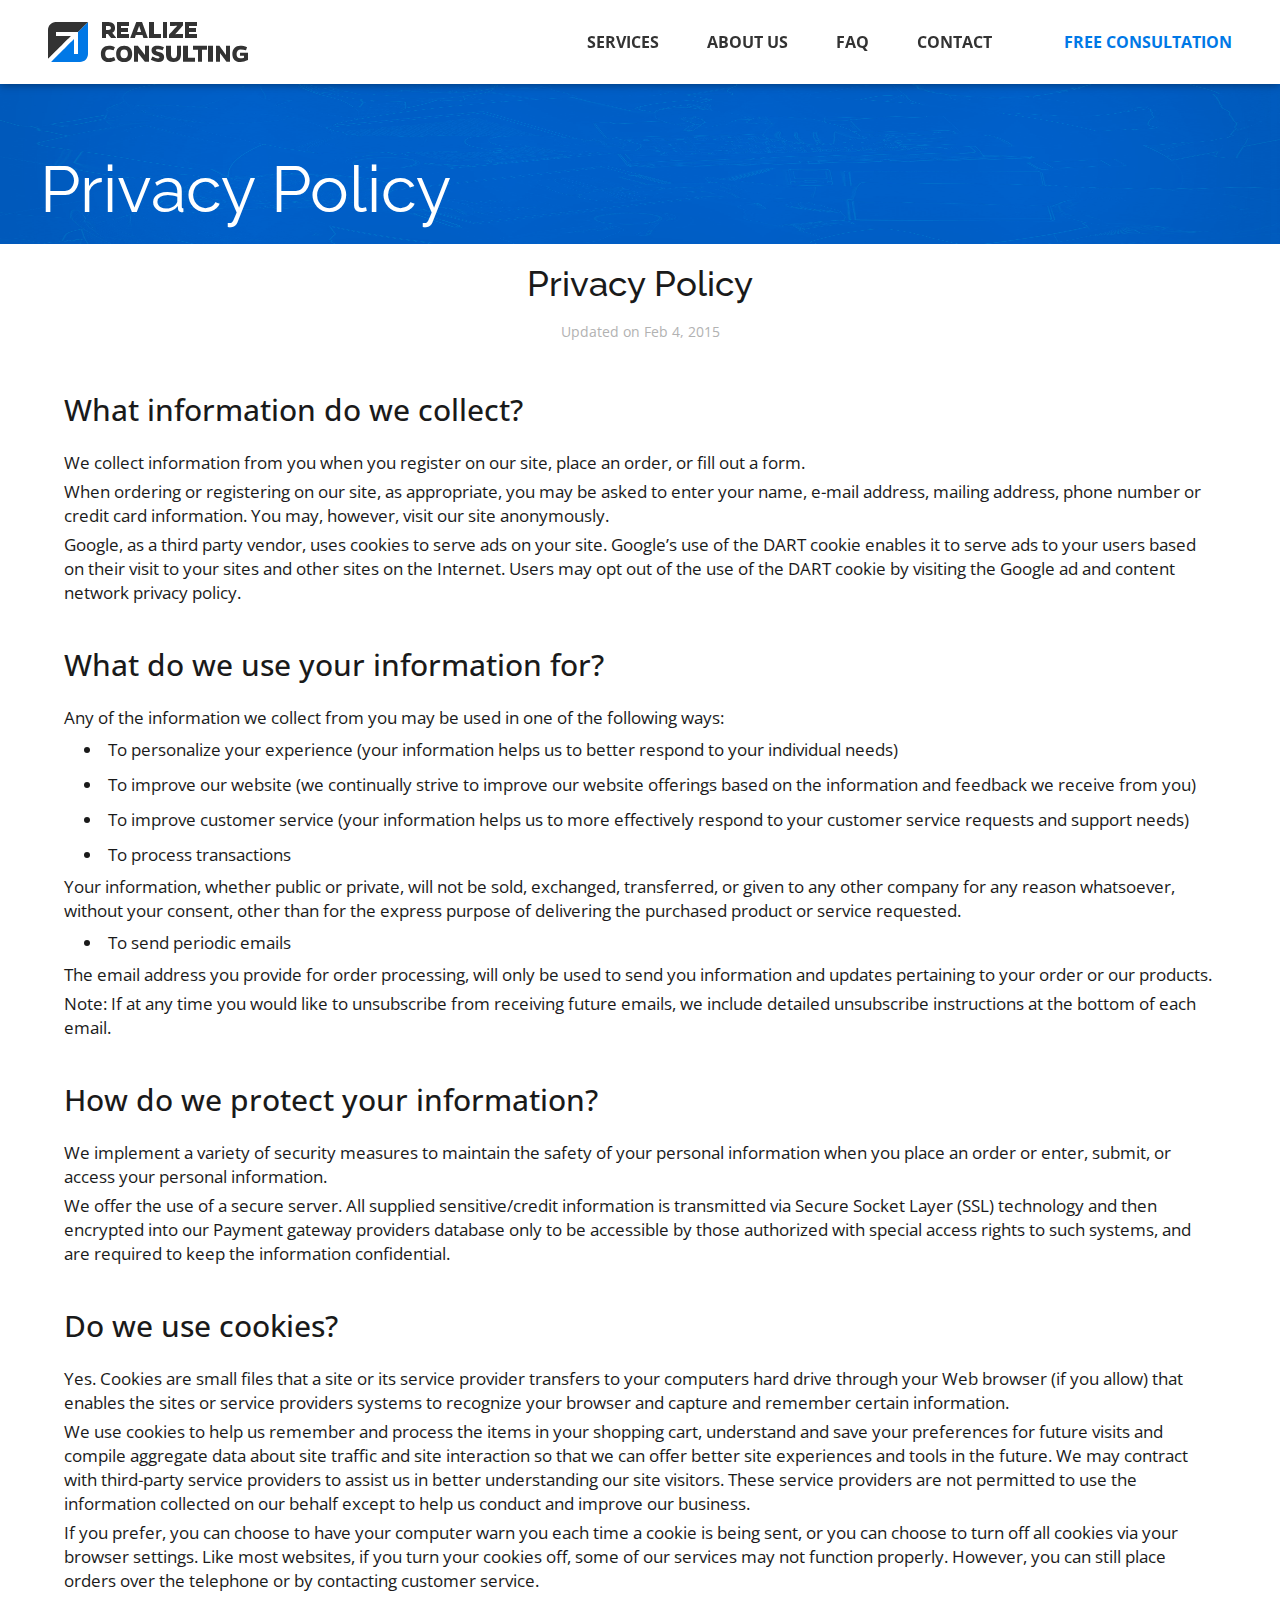
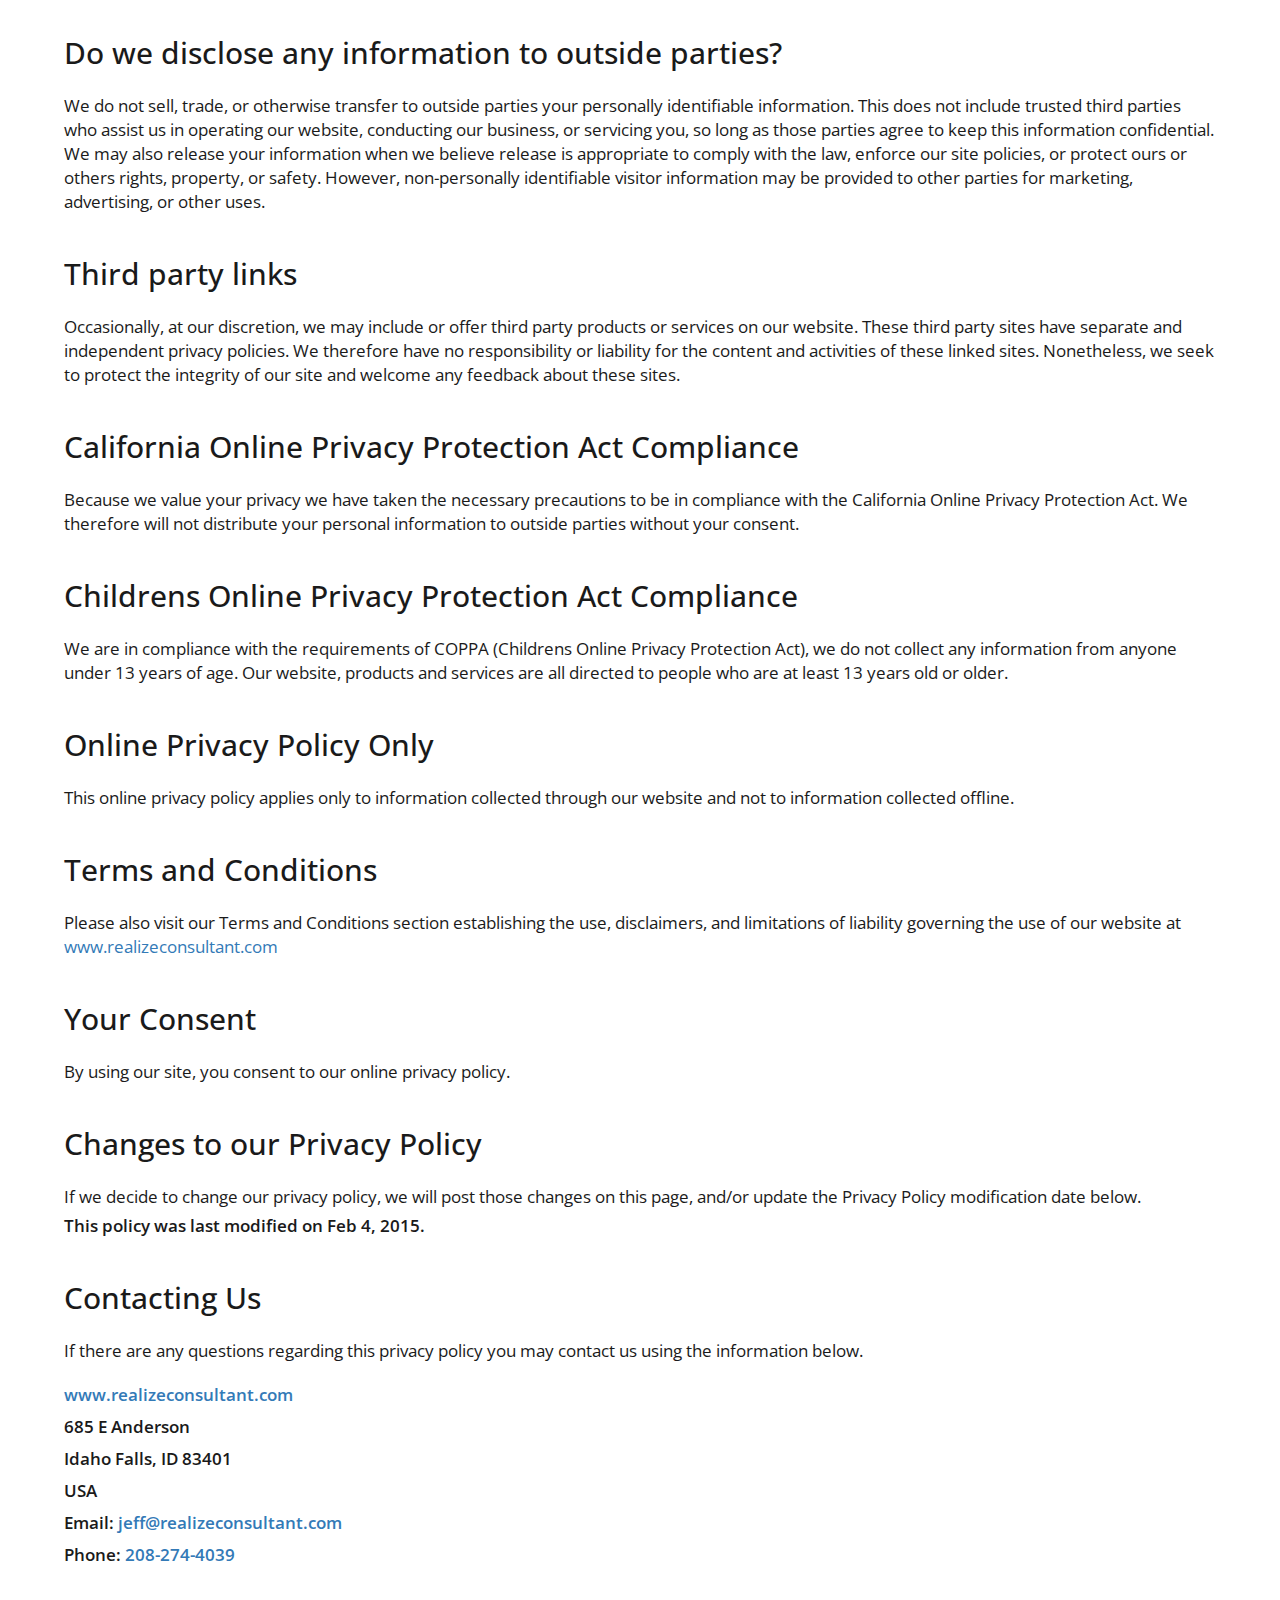
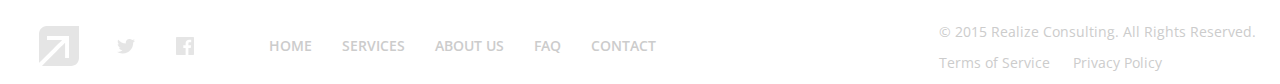
<file: privacy.html>
<!DOCTYPE html>
<html>
<head>
	<title>Realize</title>
	<meta name="keywords" content="">
	<meta name="description" content="">
	<meta charset="UTF-8">
	<meta content="width=device-width, initial-scale=1.0" name="viewport">
	<link rel="icon" type="images/x-icon" href="images/favicon.svg">
	<link rel="stylesheet" type="text/css" href="http://fonts.googleapis.com/css?family=Raleway:400,500,700,600,800,900,200,300,100">
	<link href='http://fonts.googleapis.com/css?family=Open+Sans:400,500,700,600,800,900,200,300,100' rel='stylesheet' type='text/css'>
	<link rel="stylesheet" type="text/css" href="css/style.css">
	
	<!-- html5.js for IE8 support of HTML5 elements:
		 respond.js for bootstrap support in IE8: -->
	<!--[if IE]>
		<script type="text/javascript" src="js/html5shiv.js"></script>
		<script type="text/javascript" src="js/respond.js"></script>
	<![endif]-->
</head>
<body>
	<div class="topBar">
		<div class="navbarContainer clearfix">
			<a class="logo pull-left" href="index.html">
				<img class="desktop" src="images/logoDesktop.svg" alt="logoDesktop">
				<img class="mobile" src="images/logoMobile.svg" alt="logoMobile">
			</a>
			<nav class="navbar navBar pull-right clearfix" role="navigation">
				<form class="freeConsultation  pull-right">
					<button onclick="window.location.href='contact.html'" type="button" class="consult" href="contact.html">Free Consultation</button>
				</form>
				<div class="navbar-header">
					<button type="button" class="navbar-toggle collapsed" data-toggle="collapse" data-target="#bsNavbarCollapse">
						<span class="menuIcon"></span>
						<span class="xIcon"></span>
					</button>
				</div>
				<div class="realizeNavbar collapse navbar-collapse pull-right" id="bsNavbarCollapse">
					<ul class="nav navbar-nav">
						<li>
							<a href="services.html">Services</a>
						</li><!--
						--><li>
							<a href="aboutUs.html">About Us</a>
						</li><!--
						--><li>
							<a href="faq.html">FAQ</a>
						</li><!--
						--><li>
							<a href="contact.html">Contact</a>
						</li>
					</ul>
				</div>
			</nav>
		</div>
	</div>
		<div class="content withHero">
			<div class="hero">
				<!--<img src="images/Home-page-Hero.jpg" alt="heroBg" class="heroBg">-->
				<h1 class="largeText container">Privacy Policy</h1>
			</div>
			<div class="contentWrapper">
				<div class="privacyStatements container">
					<div class="privacyHeadline">
						<h2>Privacy Policy</h2>
						<span class="lastUpdated">Updated on Feb 4, 2015</span>
					</div>
					<div class="privacyContent">
						<div class="statementItem">
							<h4 class="statementHeading">
								What information do we collect?
							</h4>
							<div class="privacyBlock">
								<p>We collect information from you when you register on our site, place an order, or fill out a form.
								</p> 
								<p>When ordering or registering on our site, as appropriate, you may be asked to enter your name, e-mail address, mailing address, phone number or credit card information. You may, however, visit our site anonymously.</p> 
								<p>Google, as a third party vendor, uses cookies to serve ads on your site. Google’s use of the DART cookie enables it to serve ads to your users based on their visit to your sites and other sites on the Internet. Users may opt out of the use of the DART cookie by visiting the Google ad and content network privacy policy.</p>
							</div>
						</div>
						<div class="statementItem">
							<h4 class="statementHeading">
								What do we use your information for?
							</h4>
							<div class="privacyBlock">
								<p>Any of the information we collect from you may be used in one of the following ways:</p>
								<ul class="rules">
									<li>To personalize your experience (your information helps us to better respond to your individual needs)</li>
									<li>To improve our website (we continually strive to improve our website offerings based on the information and feedback we receive from you)</li>
									<li>To improve customer service (your information helps us to more effectively respond to your customer service requests and support needs)</li>
									<li>To process transactions</li>
								</ul>
								<p>Your information, whether public or private, will not be sold, exchanged, transferred, or given to any other company for any reason whatsoever, without your consent, other than for the express purpose of delivering the purchased product or service requested.</p>
								<ul class="rules">
									<li>To send periodic emails</li>
								</ul>
								<p>The email address you provide for order processing, will only be used to send you information and updates pertaining to your order or our products.</p>
								<p>Note: If at any time you would like to unsubscribe from receiving future emails, we include detailed unsubscribe instructions at the bottom of each email.</p>
							</div>
						</div>
						<div class="statementItem">
							<h4 class="statementHeading">
								How do we protect your information?
							</h4>
							<div class="privacyBlock">
								<p>We implement a variety of security measures to maintain the safety of your personal information when you place an order or enter, submit, or access your personal information.</p>
								<p>We offer the use of a secure server. All supplied sensitive/credit information is transmitted via Secure Socket Layer (SSL) technology and then encrypted into our Payment gateway providers database only to be accessible by those authorized with special access rights to such systems, and are required to keep the information confidential.</p>
							</div>
						</div>
						<div class="statementItem">
							<h4 class="statementHeading">
								Do we use cookies?
							</h4>
							<div class="privacyBlock">
								<p>Yes. Cookies are small files that a site or its service provider transfers to your computers hard drive through your Web browser (if you allow) that enables the sites or service providers systems to recognize your browser and capture and remember certain information.</p>
								<p>We use cookies to help us remember and process the items in your shopping cart, understand and save your preferences for future visits and compile aggregate data about site traffic and site interaction so that we can offer better site experiences and tools in the future. We may contract with third-party service providers to assist us in better understanding our site visitors. These service providers are not permitted to use the information collected on our behalf except to help us conduct and improve our business.</p>
								<p>If you prefer, you can choose to have your computer warn you each time a cookie is being sent, or you can choose to turn off all cookies via your browser settings. Like most websites, if you turn your cookies off, some of our services may not function properly. However, you can still place orders over the telephone or by contacting customer service.</p>
							</div>
						</div>
						<div class="statementItem">
							<h4 class="statementHeading">
								Do we disclose any information to outside parties?
							</h4>
							<div class="privacyBlock">
								<p>We do not sell, trade, or otherwise transfer to outside parties your personally identifiable information. This does not include trusted third parties who assist us in operating our website, conducting our business, or servicing you, so long as those parties agree to keep this information confidential. We may also release your information when we believe release is appropriate to comply with the law, enforce our site policies, or protect ours or others rights, property, or safety. However, non-personally identifiable visitor information may be provided to other parties for marketing, advertising, or other uses.</p>
							</div>
						</div>
						<div class="statementItem">
							<h4 class="statementHeading">
								Third party links
							</h4>
							<div class="privacyBlock">
								<p>Occasionally, at our discretion, we may include or offer third party products or services on our website. These third party sites have separate and independent privacy policies. We therefore have no responsibility or liability for the content and activities of these linked sites. Nonetheless, we seek to protect the integrity of our site and welcome any feedback about these sites.</p>
							</div>
						</div>
						<div class="statementItem">
							<h4 class="statementHeading">
								California Online Privacy Protection Act Compliance
							</h4>
							<div class="privacyBlock">
								<p>Because we value your privacy we have taken the necessary precautions to be in compliance with the California Online Privacy Protection Act. We therefore will not distribute your personal information to outside parties without your consent.</p>
							</div>
						</div>
						<div class="statementItem">
							<h4 class="statementHeading">
								Childrens Online Privacy Protection Act Compliance
							</h4>
							<div class="privacyBlock">
								<p>We are in compliance with the requirements of COPPA (Childrens Online Privacy Protection Act), we do not collect any information from anyone under 13 years of age. Our website, products and services are all directed to people who are at least 13 years old or older.</p>
							</div>
						</div>
						<div class="statementItem">
							<h4 class="statementHeading">
								Online Privacy Policy Only
							</h4>
							<div class="privacyBlock">
								<p>This online privacy policy applies only to information collected through our website and not to information collected offline.</p>
							</div>
						</div>
						<div class="statementItem">
							<h4 class="statementHeading">
								Terms and Conditions
							</h4>
							<div class="privacyBlock">
								<p>Please also visit our Terms and Conditions section establishing the use, disclaimers, and limitations of liability governing the use of our website at <a href="www.realizeconsultant.com" class="mailto">www.realizeconsultant.com</a></p>
							</div>
						</div>
						<div class="statementItem">
							<h4 class="statementHeading">
								Your Consent
							</h4>
							<div class="privacyBlock">
								<p>By using our site, you consent to our online privacy policy.</p>
							</div>
						</div>
						<div class="statementItem">
							<h4 class="statementHeading">
								Changes to our Privacy Policy
							</h4>
							<div class="privacyBlock">
								<p>If we decide to change our privacy policy, we will post those changes on this page, and/or update the Privacy Policy modification date below.</p>
								<p class="subheading">
									This policy was last modified on Feb 4, 2015.
								</p>
							</div>
						</div>
						<div class="statementItem">
							<h4 class="statementHeading">
								Contacting Us
							</h4>
							<div class="privacyBlock">
								<p>If there are any questions regarding this privacy policy you may contact us using the information below.</p>
							</div>
						</div>
						<div class="statementItem">
							<div class="privacyBlock">
								<p class="subheading">
									<a href="http://www.realizeconsultant.com" class="mailto">www.realizeconsultant.com</a>
								</p>
								<p class="subheading">
								685 E Anderson</p>
								<p class="subheading">Idaho Falls, ID 83401</p>
								<p class="subheading">USA</p>
								<p class="subheading">Email: <a href="mailto:jeff@realizeconsultant.com"  class="mailto">jeff@realizeconsultant.com</a></p>
								<p class="subheading">Phone: <a href="tel:2082744039" class="phoneNumber">208-274-4039</a>
								</p>
							</div>
						</div>
					</div>
				</div>
			</div>
		</div>
		<div class="footer clearfix allPages">
			<div class="socialsNavbar pull-left clearfix">
				<div class="socials pull-left">
					<a href="index.html" class="logoHome"></a>
					<a href="https://twitter.com/RealizeLLC" class="twitter"></a>
					<a href="https://www.facebook.com/realizeconsultant" class="facebook"></a>
				</div>
				<ul class="nav navbar-nav footNav pull-right">
					<li class="">
						<a href="index.html">Home</a>
					</li><!--
					--><li class="">
						<a href="services.html">Services</a>
					</li><!--
					--><li>
						<a href="aboutUs.html">About Us</a>
					</li><!--
					--><li>
						<a href="faq.html">FAQ</a>
					</li><!--
					--><li>
						<a href="contact.html">Contact</a>
					</li>
				</ul>
			</div>
			<div class="termsPrivacyCopyright pull-right">
				<p class="copyright">© 2015 Realize Consulting. All Rights Reserved.</p>
				<ul class="termsPrivacy">
					<li>
						<a href="terms.html" class="terms">Terms of Service</a>
					</li>
					<li>
						<a href="privacy.html" class="privacy">Privacy Policy</a>
					</li>
				</ul>
			</div>
		</div>
		<!-- General Scripts: Java script files to load after html -->
		<script type="text/javascript" src="js/jquery-1.11.1.js"></script>
		<script type="text/javascript" src="js/bootstrap.min.js"></script>
		<script type="text/javascript" src="js/script.js"></script>
	</body>
</html>
</file>
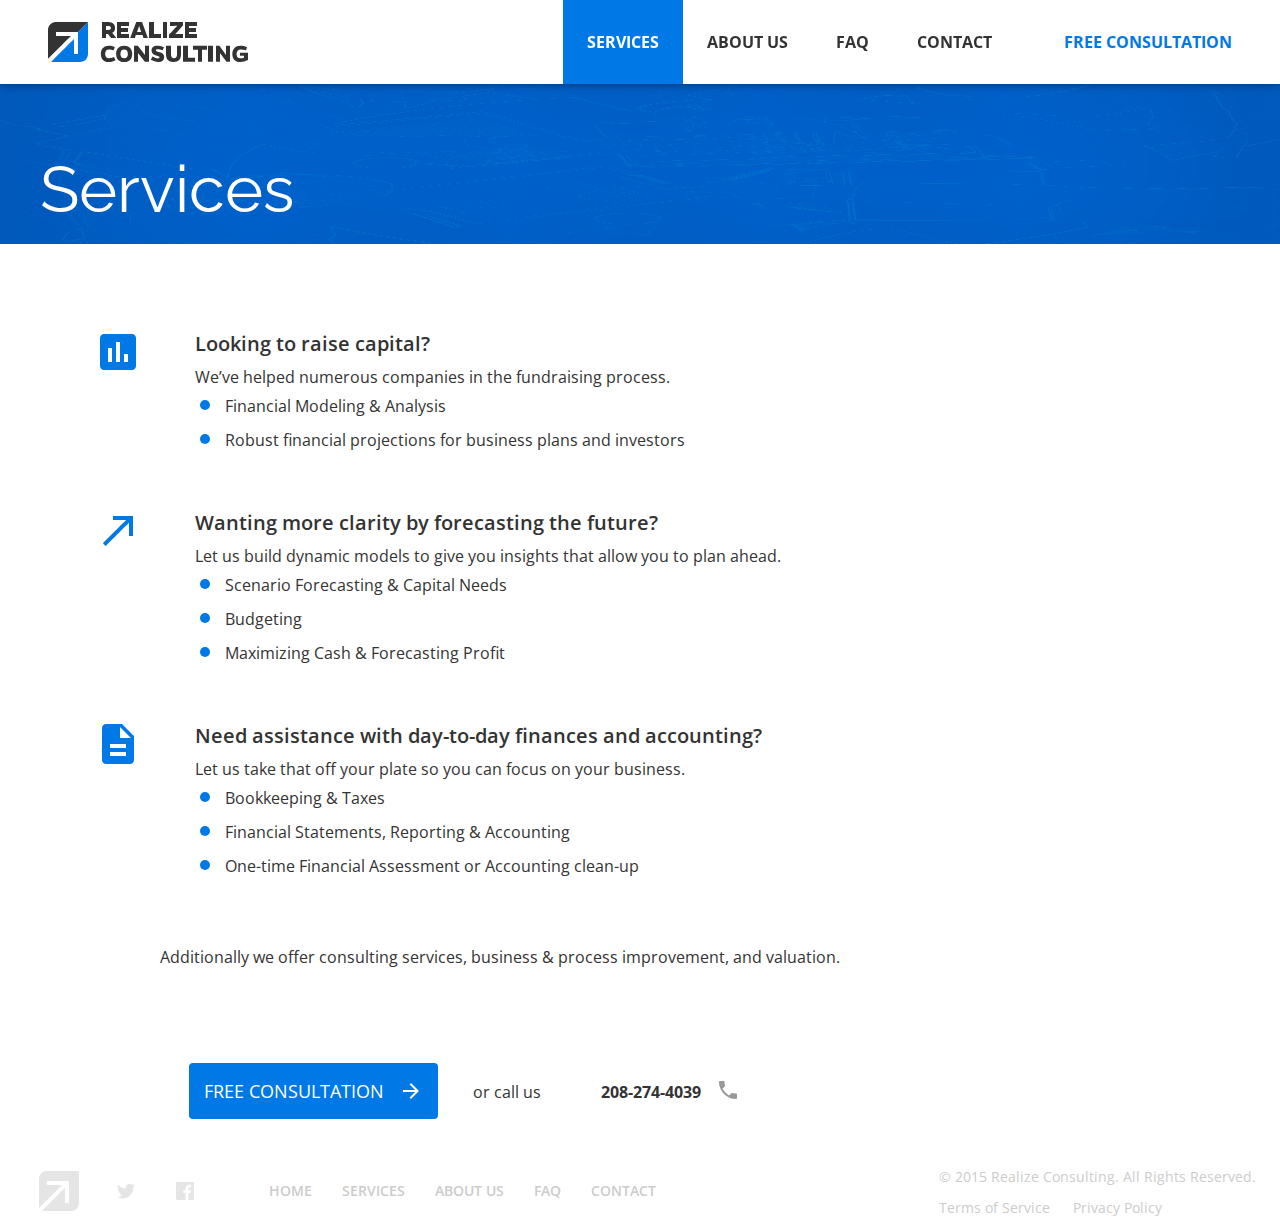
<file: services.html>
<!DOCTYPE html>
<html>
<head>
	<title>Realize</title>
	<meta name="keywords" content="">
	<meta name="description" content="">
	<meta charset="UTF-8">
	<meta content="width=device-width, initial-scale=1.0" name="viewport">
	<link rel="icon" type="images/x-icon" href="images/favicon.svg">
	<link rel="stylesheet" type="text/css" href="http://fonts.googleapis.com/css?family=Raleway:400,500,700,600,800,900,200,300,100">
	<link href='http://fonts.googleapis.com/css?family=Open+Sans:400,500,700,600,800,900,200,300,100' rel='stylesheet' type='text/css'>
	<link rel="stylesheet" type="text/css" href="css/style.css">
	
	<!-- html5.js for IE8 support of HTML5 elements:
		 respond.js for bootstrap support in IE8: -->
	<!--[if IE]>
		<script type="text/javascript" src="js/html5shiv.js"></script>
		<script type="text/javascript" src="js/respond.js"></script>
	<![endif]-->
</head>
<body>
	<div class="topBar">
		<div class="navbarContainer clearfix">
			<a class="logo pull-left" href="index.html">
				<img class="desktop" src="images/logoDesktop.svg" alt="logoDesktop">
				<img class="mobile" src="images/logoMobile.svg" alt="logoMobile">
			</a>
			<nav class="navbar navBar pull-right clearfix" role="navigation">
				<form class="freeConsultation  pull-right">
					<button onclick="window.location.href='contact.html'" type="button" class="consult" href="contact.html">Free Consultation</button>
				</form>
				<div class="navbar-header">
					<button type="button" class="navbar-toggle collapsed" data-toggle="collapse" data-target="#bsNavbarCollapse">
						<span class="menuIcon"></span>
						<span class="xIcon"></span>
					</button>
				</div>
				<div class="realizeNavbar collapse navbar-collapse pull-right" id="bsNavbarCollapse">
					<ul class="nav navbar-nav">
						<li class="selected">
							<a href="services.html">Services</a>
						</li><!--
						--><li>
							<a href="aboutUs.html">About Us</a>
						</li><!--
						--><li>
							<a href="faq.html">FAQ</a>
						</li><!--
						--><li>
							<a href="contact.html">Contact</a>
						</li>
					</ul>
				</div>
			</nav>
		</div>
	</div>
		<div class="content withHero">
			<div class="hero">
				<!--<img src="images/Home-page-Hero.jpg" alt="heroBg" class="heroBg">-->
				<h1 class="largeText container">Services</h1>
			</div>
			<div class="contentWrapper">
				<div class="serviceItems container">
					<div class="item helpRealizeItem">
						<img src="images/ic_raise_capital.svg" class="serviceImage" align="serviceImage">
						<div class="helpRealize">
							<h3>Looking to raise capital?</h3>
							<p>We’ve helped numerous companies in the fundraising process. </p>
							<ul>
								<li>Financial Modeling & Analysis</li><!--
								--><li>Robust financial projections for business plans and investors</li>
							</ul>
						</div>
					</div>
					<div class="item helpRealizeItem">
						<img src="images/ic_forecasting.svg" class="serviceImage" align="serviceImage">
						<div class="helpRealize">
							<h3>Wanting more clarity by forecasting the future?</h3>
							<p>Let us build dynamic models to give you insights that allow you to plan ahead.</p>
							<ul>
								<li>Scenario Forecasting & Capital Needs</li><!--
								--><li>Budgeting</li><!--
								--><li>Maximizing Cash & Forecasting Profit</li>
							</ul>
						</div>
					</div>
					<div class="item helpRealizeItem">
						<img src="images/ic_accounting_services.svg" class="serviceImage" align="serviceImage">
						<div class="helpRealize">
							<h3>Need assistance with day-to-day finances and accounting?</h3>
							<p>Let us take that off your plate so you can focus on your business. </p>
							<ul>
								<li> Bookkeeping & Taxes</li><!--
								--><li>Financial Statements, Reporting & Accounting</li><!--
								--><li>One-time Financial Assessment or Accounting clean-up</li>
							</ul>
						</div>
					</div>
					<p class="addition">Additionally we offer consulting services, business & process improvement, and valuation.</p>
					<div id="consultation" class="consultationBlock allPages">
						<form class="consultForm">
							<button onclick="window.location.href='contact.html'" type="button" class="freeConsultation" href="contact.html">Free Consultation<span class="arrowRight"></span></button>
							<span class="callUs">or call us</span>
							<button type="button" class="phoneNumber" href="tel:2082744039">208-274-4039<span class="phoneIcon"></span>
							</button>
						</form>
					</div>
				</div>
			</div>
		</div>
		<div class="footer clearfix allPages">
			<div class="socialsNavbar pull-left clearfix">
				<div class="socials pull-left">
					<a href="index.html" class="logoHome"></a>
					<a href="https://twitter.com/RealizeLLC" class="twitter"></a>
					<a href="https://www.facebook.com/realizeconsultant" class="facebook"></a>
				</div>
				<ul class="nav navbar-nav footNav pull-right">
					<li class="">
						<a href="index.html">Home</a>
					</li><!--
					--><li class="">
						<a href="services.html">Services</a>
					</li><!--
					--><li>
						<a href="aboutUs.html">About Us</a>
					</li><!--
					--><li>
						<a href="faq.html">FAQ</a>
					</li><!--
					--><li>
						<a href="contact.html">Contact</a>
					</li>
				</ul>
			</div>
			<div class="termsPrivacyCopyright pull-right">
				<p class="copyright">© 2015 Realize Consulting. All Rights Reserved.</p>
				<ul class="termsPrivacy">
					<li>
						<a href="terms.html" class="terms">Terms of Service</a>
					</li>
					<li>
						<a href="privacy.html" class="privacy">Privacy Policy</a>
					</li>
				</ul>
			</div>
		</div>
		<!-- General Scripts: Java script files to load after html -->
		<script type="text/javascript" src="js/jquery-1.11.1.js"></script>
		<script type="text/javascript" src="js/bootstrap.min.js"></script>
		<script type="text/javascript" src="js/script.js"></script>
	</body>
</html>
</file>
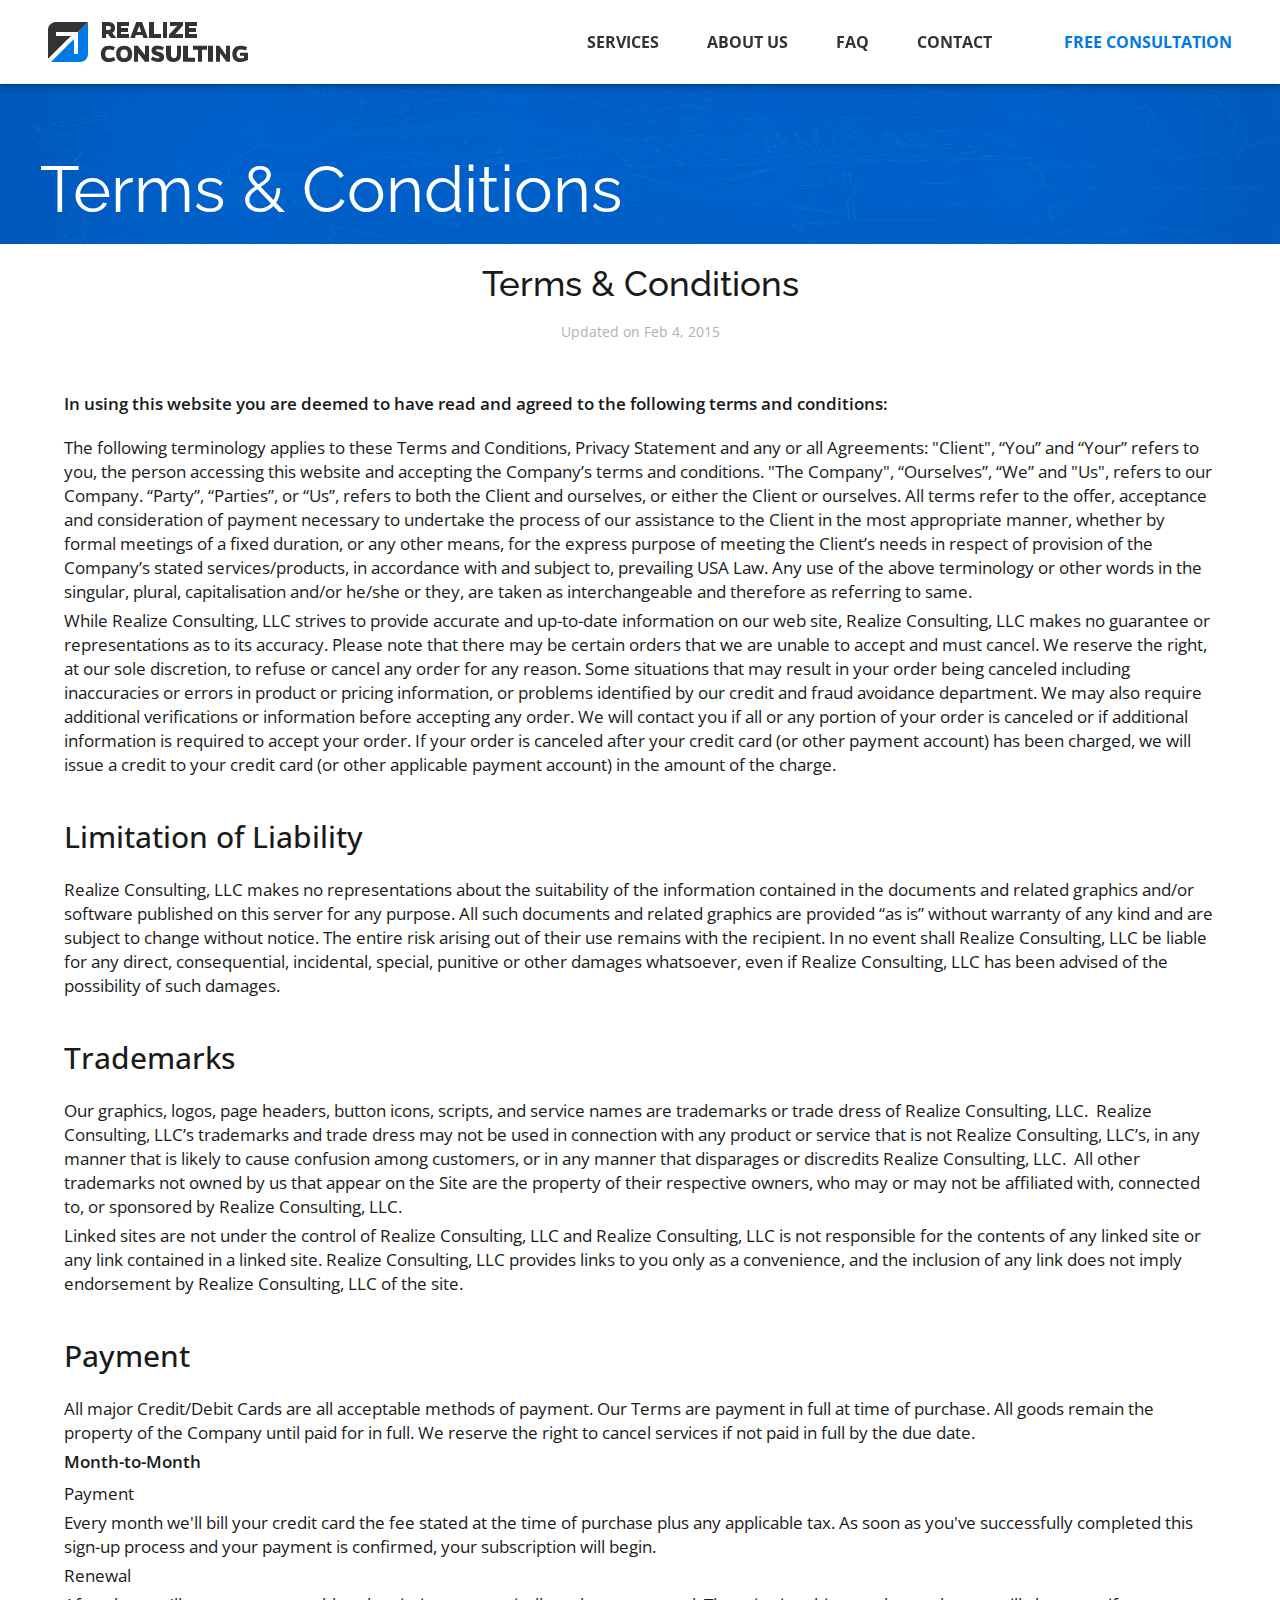
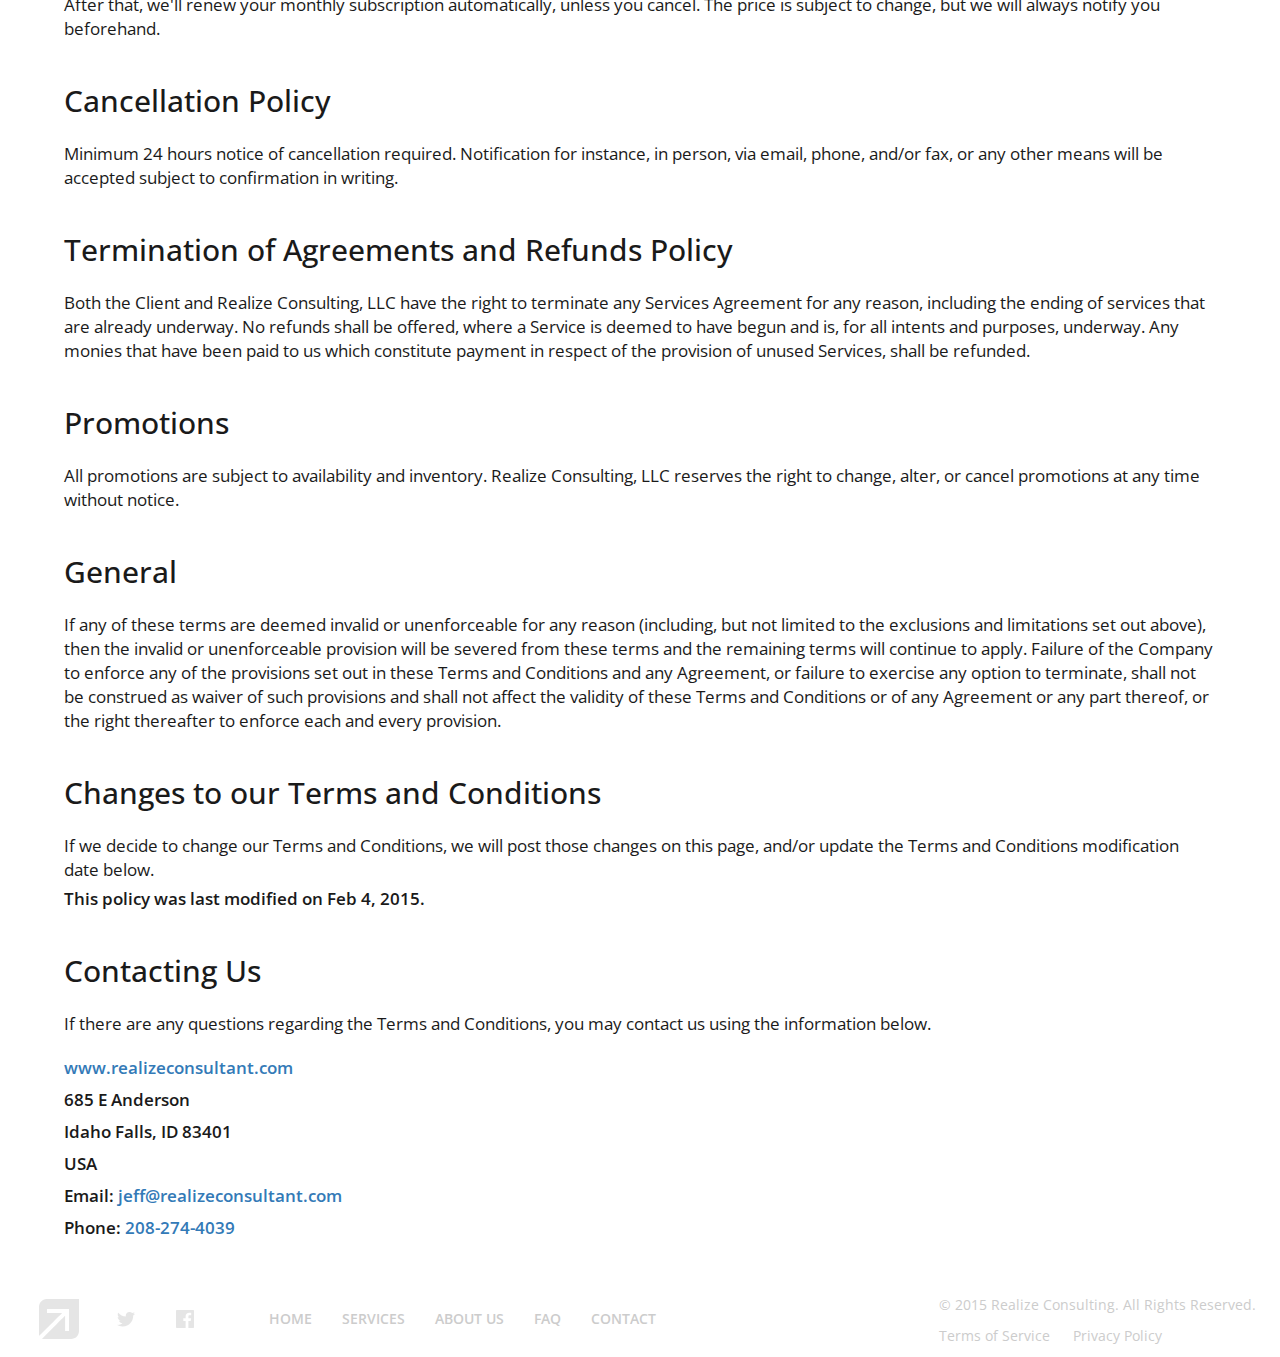
<file: terms.html>
<!DOCTYPE html>
<html>
<head>
	<title>Realize</title>
	<meta name="keywords" content="">
	<meta name="description" content="">
	<meta charset="UTF-8">
	<meta content="width=device-width, initial-scale=1.0" name="viewport">
	<link rel="icon" type="images/x-icon" href="images/favicon.svg">
	<link rel="stylesheet" type="text/css" href="http://fonts.googleapis.com/css?family=Raleway:400,500,700,600,800,900,200,300,100">
	<link href='http://fonts.googleapis.com/css?family=Open+Sans:400,500,700,600,800,900,200,300,100' rel='stylesheet' type='text/css'>
	<link rel="stylesheet" type="text/css" href="css/style.css">
	
	<!-- html5.js for IE8 support of HTML5 elements:
		 respond.js for bootstrap support in IE8: -->
	<!--[if IE]>
		<script type="text/javascript" src="js/html5shiv.js"></script>
		<script type="text/javascript" src="js/respond.js"></script>
	<![endif]-->
</head>
<body>
	<div class="topBar">
		<div class="navbarContainer clearfix">
			<a class="logo pull-left" href="index.html">
				<img class="desktop" src="images/logoDesktop.svg" alt="logoDesktop">
				<img class="mobile" src="images/logoMobile.svg" alt="logoMobile">
			</a>
			<nav class="navbar navBar pull-right clearfix" role="navigation">
				<form class="freeConsultation  pull-right">
					<button onclick="window.location.href='contact.html'" type="button" class="consult" href="contact.html">Free Consultation</button>
				</form>
				<div class="navbar-header">
					<button type="button" class="navbar-toggle collapsed" data-toggle="collapse" data-target="#bsNavbarCollapse">
						<span class="menuIcon"></span>
						<span class="xIcon"></span>
					</button>
				</div>
				<div class="realizeNavbar collapse navbar-collapse pull-right" id="bsNavbarCollapse">
					<ul class="nav navbar-nav">
						<li>
							<a href="services.html">Services</a>
						</li><!--
						--><li>
							<a href="aboutUs.html">About Us</a>
						</li><!--
						--><li>
							<a href="faq.html">FAQ</a>
						</li><!--
						--><li>
							<a href="contact.html">Contact</a>
						</li>
					</ul>
				</div>
			</nav>
		</div>
	</div>
		<div class="content withHero">
			<div class="hero">
				<!--<img src="images/Home-page-Hero.jpg" alt="heroBg" class="heroBg">-->
				<h1 class="largeText container">Terms & Conditions</h1>
			</div>
			<div class="contentWrapper">
				<div class="privacyStatements container">
					<div class="privacyHeadline">
						<h2>Terms & Conditions</h2>
						<span class="lastUpdated">Updated on Feb 4, 2015</span>
					</div>
					<div class="privacyContent">
						<div class="statementItem">
							<p class="statementHeading"></p>
							<p class="subheading">
								In using this website you are deemed to have read and agreed to the following terms and conditions:
							</p>
							<div class="privacyBlock">
								<p>The following terminology applies to these Terms and Conditions, Privacy Statement and any or all Agreements: "Client", “You” and “Your” refers to you, the person accessing this website and accepting the Company’s terms and conditions. "The Company", “Ourselves”, “We” and "Us", refers to our Company. “Party”, “Parties”, or “Us”, refers to both the Client and ourselves, or either the Client or ourselves. All terms refer to the offer, acceptance and consideration of payment necessary to undertake the process of our assistance to the Client in the most appropriate manner, whether by formal meetings of a fixed duration, or any other means, for the express purpose of meeting the Client’s needs in respect of provision of the Company’s stated services/products, in accordance with and subject to, prevailing USA Law. Any use of the above terminology or other words in the singular, plural, capitalisation and/or he/she or they, are taken as interchangeable and therefore as referring to same.</p>
								<p>While Realize Consulting, LLC strives to provide accurate and up-to-date information on our web site, Realize Consulting, LLC makes no guarantee or representations as to its accuracy. Please note that there may be certain orders that we are unable to accept and must cancel. We reserve the right, at our sole discretion, to refuse or cancel any order for any reason. Some situations that may result in your order being canceled including inaccuracies or errors in product or pricing information, or problems identified by our credit and fraud avoidance department. We may also require additional verifications or information before accepting any order. We will contact you if all or any portion of your order is canceled or if additional information is required to accept your order. If your order is canceled after your credit card (or other payment account) has been charged, we will issue a credit to your credit card (or other applicable payment account) in the amount of the charge.</p>
							</div>
						</div>
						<div class="statementItem">
							<h4 class="statementHeading">
								Limitation of Liability
							</h4>
							<div class="privacyBlock">
								<p>Realize Consulting, LLC makes no representations about the suitability of the information contained in the documents and related graphics and/or software published on this server for any purpose. All such documents and related graphics are provided “as is” without warranty of any kind and are subject to change without notice. The entire risk arising out of their use remains with the recipient. In no event shall Realize Consulting, LLC be liable for any direct, consequential, incidental, special, punitive or other damages whatsoever, even if Realize Consulting, LLC has been advised of the possibility of such damages.
								</p> 
							</div>
						</div>
						<div class="statementItem">
							<h4 class="statementHeading">
								Trademarks
							</h4>
							<div class="privacyBlock">
								<p>Our graphics, logos, page headers, button icons, scripts, and service names are trademarks or trade dress of Realize Consulting, LLC.  Realize Consulting, LLC’s trademarks and trade dress may not be used in connection with any product or service that is not Realize Consulting, LLC’s, in any manner that is likely to cause confusion among customers, or in any manner that disparages or discredits Realize Consulting, LLC.  All other trademarks not owned by us that appear on the Site are the property of their respective owners, who may or may not be affiliated with, connected to, or sponsored by Realize Consulting, LLC.</p>
								<p>Linked sites are not under the control of Realize Consulting, LLC and Realize Consulting, LLC is not responsible for the contents of any linked site or any link contained in a linked site. Realize Consulting, LLC provides links to you only as a convenience, and the inclusion of any link does not imply endorsement by Realize Consulting, LLC of the site.</p>
							</div>
						</div>
						<div class="statementItem">
							<h4 class="statementHeading">
								Payment
							</h4>
							<div class="privacyBlock">
								<p>All major Credit/Debit Cards are all acceptable methods of payment. Our Terms are payment in full at time of purchase. All goods remain the property of the Company until paid for in full. We reserve the right to cancel services if not paid in full by the due date.</p>
								<p class="subheading">
									Month-to-Month
								</p>
								<p>Payment</p>
								<p>Every month we'll bill your credit card the fee stated at the time of purchase plus any applicable tax. As soon as you've successfully completed this sign-up process and your payment is confirmed, your subscription will begin.</p>
								<p>Renewal</p>
								<p>After that, we'll renew your monthly subscription automatically, unless you cancel. The price is subject to change, but we will always notify you beforehand.</p>
							</div>
						</div>
						<div class="statementItem">
							<h4 class="statementHeading">
								Cancellation Policy
							</h4>
							<div class="privacyBlock">
								<p>Minimum 24 hours notice of cancellation required. Notification for instance, in person, via email, phone, and/or fax, or any other means will be accepted subject to confirmation in writing.</p>
							</div>
						</div>
						<div class="statementItem">
							<h4 class="statementHeading">
								Termination of Agreements and Refunds Policy
							</h4>
							<div class="privacyBlock">
								<p>Both the Client and Realize Consulting, LLC have the right to terminate any Services Agreement for any reason, including the ending of services that are already underway. No refunds shall be offered, where a Service is deemed to have begun and is, for all intents and purposes, underway. Any monies that have been paid to us which constitute payment in respect of the provision of unused Services, shall be refunded.</p>
							</div>
						</div>
						<div class="statementItem">
							<h4 class="statementHeading">
								Promotions
							</h4>
							<div class="privacyBlock">
								<p>All promotions are subject to availability and inventory. Realize Consulting, LLC reserves the right to change, alter, or cancel promotions at any time without notice.</p>
							</div>
						</div>
						<div class="statementItem">
							<h4 class="statementHeading">
								General
							</h4>
							<div class="privacyBlock">
								<p>If any of these terms are deemed invalid or unenforceable for any reason (including, but not limited to the exclusions and limitations set out above), then the invalid or unenforceable provision will be severed from these terms and the remaining terms will continue to apply. Failure of the Company to enforce any of the provisions set out in these Terms and Conditions and any Agreement, or failure to exercise any option to terminate, shall not be construed as waiver of such provisions and shall not affect the validity of these Terms and Conditions or of any Agreement or any part thereof, or the right thereafter to enforce each and every provision.</p>
							</div>
						</div>
						<div class="statementItem">
							<h4 class="statementHeading">
								Changes to our Terms and Conditions
							</h4>
							<div class="privacyBlock">
								<p>If we decide to change our Terms and Conditions, we will post those changes on this page, and/or update the Terms and Conditions modification date below.</p>
								<p class="subheading">This policy was last modified on Feb 4, 2015.</p>
							</div>
						</div>
						<div class="statementItem">
							<h4 class="statementHeading">
								Contacting Us
							</h4>
							<div class="privacyBlock">
								<p>If there are any questions regarding the Terms and Conditions, you may contact us using the information below.</p>
							</div>
						</div>
						<div class="statementItem">
							<div class="privacyBlock">
								<p class="subheading">
									<a href="http://www.realizeconsultant.com" class="mailto">www.realizeconsultant.com</a>
								</p>
								<p class="subheading">
								685 E Anderson</p>
								<p class="subheading">Idaho Falls, ID 83401</p>
								<p class="subheading">USA</p>
								<p class="subheading">Email: <a href="mailto:jeff@realizeconsultant.com"  class="mailto">jeff@realizeconsultant.com</a></p>
								<p class="subheading">Phone: <a href="tel:2082744039" class="phoneNumber">208-274-4039</a>
								</p>
							</div>
						</div>

					</div>
				</div>
			</div>
		</div>
		<div class="footer clearfix allPages">
			<div class="socialsNavbar pull-left clearfix">
				<div class="socials pull-left">
					<a href="index.html" class="logoHome"></a>
					<a href="https://twitter.com/RealizeLLC" class="twitter"></a>
					<a href="https://www.facebook.com/realizeconsultant" class="facebook"></a>
				</div>
				<ul class="nav navbar-nav footNav pull-right">
					<li class="">
						<a href="index.html">Home</a>
					</li><!--
					--><li class="">
						<a href="services.html">Services</a>
					</li><!--
					--><li>
						<a href="aboutUs.html">About Us</a>
					</li><!--
					--><li>
						<a href="faq.html">FAQ</a>
					</li><!--
					--><li>
						<a href="contact.html">Contact</a>
					</li>
				</ul>
			</div>
			<div class="termsPrivacyCopyright pull-right">
				<p class="copyright">© 2015 Realize Consulting. All Rights Reserved.</p>
				<ul class="termsPrivacy">
					<li>
						<a href="terms.html" class="terms">Terms of Service</a>
					</li>
					<li>
						<a href="privacy.html" class="privacy">Privacy Policy</a>
					</li>
				</ul>
			</div>
		</div>
		<!-- General Scripts: Java script files to load after html -->
		<script type="text/javascript" src="js/jquery-1.11.1.js"></script>
		<script type="text/javascript" src="js/bootstrap.min.js"></script>
		<script type="text/javascript" src="js/script.js"></script>
	</body>
</html>
</file>
<file: css/style.css>
@charset "UTF-8";
/* Style file for site======================
============================================*/
/* Font-awesome scss styles======================
============================================*/
/* Bootstrap scss styles======================
============================================*/
/*! normalize.css v3.0.2 | MIT License | git.io/normalize */
html {
  font-family: sans-serif;
  -ms-text-size-adjust: 100%;
  -webkit-text-size-adjust: 100%;
}

body {
  margin: 0;
}

article,
aside,
details,
figcaption,
figure,
footer,
header,
hgroup,
main,
menu,
nav,
section,
summary {
  display: block;
}

audio,
canvas,
progress,
video {
  display: inline-block;
  vertical-align: baseline;
}

audio:not([controls]) {
  display: none;
  height: 0;
}

[hidden],
template {
  display: none;
}

a {
  background-color: transparent;
}

a:active,
a:hover {
  outline: 0;
}

abbr[title] {
  border-bottom: 1px dotted;
}

b,
strong {
  font-weight: bold;
}

dfn {
  font-style: italic;
}

h1 {
  font-size: 2em;
  margin: 0.67em 0;
}

mark {
  background: #ff0;
  color: #000;
}

small {
  font-size: 80%;
}

sub,
sup {
  font-size: 75%;
  line-height: 0;
  position: relative;
  vertical-align: baseline;
}

sup {
  top: -0.5em;
}

sub {
  bottom: -0.25em;
}

img {
  border: 0;
}

svg:not(:root) {
  overflow: hidden;
}

figure {
  margin: 1em 40px;
}

hr {
  -moz-box-sizing: content-box;
  box-sizing: content-box;
  height: 0;
}

pre {
  overflow: auto;
}

code,
kbd,
pre,
samp {
  font-family: monospace, monospace;
  font-size: 1em;
}

button,
input,
optgroup,
select,
textarea {
  color: inherit;
  font: inherit;
  margin: 0;
}

button {
  overflow: visible;
}

button,
select {
  text-transform: none;
}

button,
html input[type="button"],
input[type="reset"],
input[type="submit"] {
  -webkit-appearance: button;
  cursor: pointer;
}

button[disabled],
html input[disabled] {
  cursor: default;
}

button::-moz-focus-inner,
input::-moz-focus-inner {
  border: 0;
  padding: 0;
}

input {
  line-height: normal;
}

input[type="checkbox"],
input[type="radio"] {
  box-sizing: border-box;
  padding: 0;
}

input[type="number"]::-webkit-inner-spin-button,
input[type="number"]::-webkit-outer-spin-button {
  height: auto;
}

input[type="search"] {
  -webkit-appearance: textfield;
  -moz-box-sizing: content-box;
  -webkit-box-sizing: content-box;
  box-sizing: content-box;
}

input[type="search"]::-webkit-search-cancel-button,
input[type="search"]::-webkit-search-decoration {
  -webkit-appearance: none;
}

fieldset {
  border: 1px solid #c0c0c0;
  margin: 0 2px;
  padding: 0.35em 0.625em 0.75em;
}

legend {
  border: 0;
  padding: 0;
}

textarea {
  overflow: auto;
}

optgroup {
  font-weight: bold;
}

table {
  border-collapse: collapse;
  border-spacing: 0;
}

td,
th {
  padding: 0;
}

/*! Source: https://github.com/h5bp/html5-boilerplate/blob/master/src/css/main.css */
@media print {
  *,
  *:before,
  *:after {
    background: transparent !important;
    color: #000 !important;
    box-shadow: none !important;
    text-shadow: none !important;
  }

  a,
  a:visited {
    text-decoration: underline;
  }

  a[href]:after {
    content: " (" attr(href) ")";
  }

  abbr[title]:after {
    content: " (" attr(title) ")";
  }

  a[href^="#"]:after,
  a[href^="javascript:"]:after {
    content: "";
  }

  pre,
  blockquote {
    border: 1px solid #999;
    page-break-inside: avoid;
  }

  thead {
    display: table-header-group;
  }

  tr,
  img {
    page-break-inside: avoid;
  }

  img {
    max-width: 100% !important;
  }

  p,
  h2,
  h3 {
    orphans: 3;
    widows: 3;
  }

  h2,
  h3 {
    page-break-after: avoid;
  }

  select {
    background: #fff !important;
  }

  .navbar {
    display: none;
  }

  .btn > .caret,
  .dropup > .btn > .caret {
    border-top-color: #000 !important;
  }

  .label {
    border: 1px solid #000;
  }

  .table {
    border-collapse: collapse !important;
  }
  .table td,
  .table th {
    background-color: #fff !important;
  }

  .table-bordered th,
  .table-bordered td {
    border: 1px solid #ddd !important;
  }
}
@font-face {
  font-family: 'Glyphicons Halflings';
  src: url("../fonts/bootstrap/glyphicons-halflings-regular.eot");
  src: url("../fonts/bootstrap/glyphicons-halflings-regular.eot?#iefix") format("embedded-opentype"), url("../fonts/bootstrap/glyphicons-halflings-regular.woff") format("woff"), url("../fonts/bootstrap/glyphicons-halflings-regular.ttf") format("truetype"), url("../fonts/bootstrap/glyphicons-halflings-regular.svg#glyphicons_halflingsregular") format("svg");
}
.glyphicon {
  position: relative;
  top: 1px;
  display: inline-block;
  font-family: 'Glyphicons Halflings';
  font-style: normal;
  font-weight: normal;
  line-height: 1;
  -webkit-font-smoothing: antialiased;
  -moz-osx-font-smoothing: grayscale;
}

.glyphicon-asterisk:before {
  content: "\2a";
}

.glyphicon-plus:before {
  content: "\2b";
}

.glyphicon-euro:before,
.glyphicon-eur:before {
  content: "\20ac";
}

.glyphicon-minus:before {
  content: "\2212";
}

.glyphicon-cloud:before {
  content: "\2601";
}

.glyphicon-envelope:before {
  content: "\2709";
}

.glyphicon-pencil:before {
  content: "\270f";
}

.glyphicon-glass:before {
  content: "\e001";
}

.glyphicon-music:before {
  content: "\e002";
}

.glyphicon-search:before {
  content: "\e003";
}

.glyphicon-heart:before {
  content: "\e005";
}

.glyphicon-star:before {
  content: "\e006";
}

.glyphicon-star-empty:before {
  content: "\e007";
}

.glyphicon-user:before {
  content: "\e008";
}

.glyphicon-film:before {
  content: "\e009";
}

.glyphicon-th-large:before {
  content: "\e010";
}

.glyphicon-th:before {
  content: "\e011";
}

.glyphicon-th-list:before {
  content: "\e012";
}

.glyphicon-ok:before {
  content: "\e013";
}

.glyphicon-remove:before {
  content: "\e014";
}

.glyphicon-zoom-in:before {
  content: "\e015";
}

.glyphicon-zoom-out:before {
  content: "\e016";
}

.glyphicon-off:before {
  content: "\e017";
}

.glyphicon-signal:before {
  content: "\e018";
}

.glyphicon-cog:before {
  content: "\e019";
}

.glyphicon-trash:before {
  content: "\e020";
}

.glyphicon-home:before {
  content: "\e021";
}

.glyphicon-file:before {
  content: "\e022";
}

.glyphicon-time:before {
  content: "\e023";
}

.glyphicon-road:before {
  content: "\e024";
}

.glyphicon-download-alt:before {
  content: "\e025";
}

.glyphicon-download:before {
  content: "\e026";
}

.glyphicon-upload:before {
  content: "\e027";
}

.glyphicon-inbox:before {
  content: "\e028";
}

.glyphicon-play-circle:before {
  content: "\e029";
}

.glyphicon-repeat:before {
  content: "\e030";
}

.glyphicon-refresh:before {
  content: "\e031";
}

.glyphicon-list-alt:before {
  content: "\e032";
}

.glyphicon-lock:before {
  content: "\e033";
}

.glyphicon-flag:before {
  content: "\e034";
}

.glyphicon-headphones:before {
  content: "\e035";
}

.glyphicon-volume-off:before {
  content: "\e036";
}

.glyphicon-volume-down:before {
  content: "\e037";
}

.glyphicon-volume-up:before {
  content: "\e038";
}

.glyphicon-qrcode:before {
  content: "\e039";
}

.glyphicon-barcode:before {
  content: "\e040";
}

.glyphicon-tag:before {
  content: "\e041";
}

.glyphicon-tags:before {
  content: "\e042";
}

.glyphicon-book:before {
  content: "\e043";
}

.glyphicon-bookmark:before {
  content: "\e044";
}

.glyphicon-print:before {
  content: "\e045";
}

.glyphicon-camera:before {
  content: "\e046";
}

.glyphicon-font:before {
  content: "\e047";
}

.glyphicon-bold:before {
  content: "\e048";
}

.glyphicon-italic:before {
  content: "\e049";
}

.glyphicon-text-height:before {
  content: "\e050";
}

.glyphicon-text-width:before {
  content: "\e051";
}

.glyphicon-align-left:before {
  content: "\e052";
}

.glyphicon-align-center:before {
  content: "\e053";
}

.glyphicon-align-right:before {
  content: "\e054";
}

.glyphicon-align-justify:before {
  content: "\e055";
}

.glyphicon-list:before {
  content: "\e056";
}

.glyphicon-indent-left:before {
  content: "\e057";
}

.glyphicon-indent-right:before {
  content: "\e058";
}

.glyphicon-facetime-video:before {
  content: "\e059";
}

.glyphicon-picture:before {
  content: "\e060";
}

.glyphicon-map-marker:before {
  content: "\e062";
}

.glyphicon-adjust:before {
  content: "\e063";
}

.glyphicon-tint:before {
  content: "\e064";
}

.glyphicon-edit:before {
  content: "\e065";
}

.glyphicon-share:before {
  content: "\e066";
}

.glyphicon-check:before {
  content: "\e067";
}

.glyphicon-move:before {
  content: "\e068";
}

.glyphicon-step-backward:before {
  content: "\e069";
}

.glyphicon-fast-backward:before {
  content: "\e070";
}

.glyphicon-backward:before {
  content: "\e071";
}

.glyphicon-play:before {
  content: "\e072";
}

.glyphicon-pause:before {
  content: "\e073";
}

.glyphicon-stop:before {
  content: "\e074";
}

.glyphicon-forward:before {
  content: "\e075";
}

.glyphicon-fast-forward:before {
  content: "\e076";
}

.glyphicon-step-forward:before {
  content: "\e077";
}

.glyphicon-eject:before {
  content: "\e078";
}

.glyphicon-chevron-left:before {
  content: "\e079";
}

.glyphicon-chevron-right:before {
  content: "\e080";
}

.glyphicon-plus-sign:before {
  content: "\e081";
}

.glyphicon-minus-sign:before {
  content: "\e082";
}

.glyphicon-remove-sign:before {
  content: "\e083";
}

.glyphicon-ok-sign:before {
  content: "\e084";
}

.glyphicon-question-sign:before {
  content: "\e085";
}

.glyphicon-info-sign:before {
  content: "\e086";
}

.glyphicon-screenshot:before {
  content: "\e087";
}

.glyphicon-remove-circle:before {
  content: "\e088";
}

.glyphicon-ok-circle:before {
  content: "\e089";
}

.glyphicon-ban-circle:before {
  content: "\e090";
}

.glyphicon-arrow-left:before {
  content: "\e091";
}

.glyphicon-arrow-right:before {
  content: "\e092";
}

.glyphicon-arrow-up:before {
  content: "\e093";
}

.glyphicon-arrow-down:before {
  content: "\e094";
}

.glyphicon-share-alt:before {
  content: "\e095";
}

.glyphicon-resize-full:before {
  content: "\e096";
}

.glyphicon-resize-small:before {
  content: "\e097";
}

.glyphicon-exclamation-sign:before {
  content: "\e101";
}

.glyphicon-gift:before {
  content: "\e102";
}

.glyphicon-leaf:before {
  content: "\e103";
}

.glyphicon-fire:before {
  content: "\e104";
}

.glyphicon-eye-open:before {
  content: "\e105";
}

.glyphicon-eye-close:before {
  content: "\e106";
}

.glyphicon-warning-sign:before {
  content: "\e107";
}

.glyphicon-plane:before {
  content: "\e108";
}

.glyphicon-calendar:before {
  content: "\e109";
}

.glyphicon-random:before {
  content: "\e110";
}

.glyphicon-comment:before {
  content: "\e111";
}

.glyphicon-magnet:before {
  content: "\e112";
}

.glyphicon-chevron-up:before {
  content: "\e113";
}

.glyphicon-chevron-down:before {
  content: "\e114";
}

.glyphicon-retweet:before {
  content: "\e115";
}

.glyphicon-shopping-cart:before {
  content: "\e116";
}

.glyphicon-folder-close:before {
  content: "\e117";
}

.glyphicon-folder-open:before {
  content: "\e118";
}

.glyphicon-resize-vertical:before {
  content: "\e119";
}

.glyphicon-resize-horizontal:before {
  content: "\e120";
}

.glyphicon-hdd:before {
  content: "\e121";
}

.glyphicon-bullhorn:before {
  content: "\e122";
}

.glyphicon-bell:before {
  content: "\e123";
}

.glyphicon-certificate:before {
  content: "\e124";
}

.glyphicon-thumbs-up:before {
  content: "\e125";
}

.glyphicon-thumbs-down:before {
  content: "\e126";
}

.glyphicon-hand-right:before {
  content: "\e127";
}

.glyphicon-hand-left:before {
  content: "\e128";
}

.glyphicon-hand-up:before {
  content: "\e129";
}

.glyphicon-hand-down:before {
  content: "\e130";
}

.glyphicon-circle-arrow-right:before {
  content: "\e131";
}

.glyphicon-circle-arrow-left:before {
  content: "\e132";
}

.glyphicon-circle-arrow-up:before {
  content: "\e133";
}

.glyphicon-circle-arrow-down:before {
  content: "\e134";
}

.glyphicon-globe:before {
  content: "\e135";
}

.glyphicon-wrench:before {
  content: "\e136";
}

.glyphicon-tasks:before {
  content: "\e137";
}

.glyphicon-filter:before {
  content: "\e138";
}

.glyphicon-briefcase:before {
  content: "\e139";
}

.glyphicon-fullscreen:before {
  content: "\e140";
}

.glyphicon-dashboard:before {
  content: "\e141";
}

.glyphicon-paperclip:before {
  content: "\e142";
}

.glyphicon-heart-empty:before {
  content: "\e143";
}

.glyphicon-link:before {
  content: "\e144";
}

.glyphicon-phone:before {
  content: "\e145";
}

.glyphicon-pushpin:before {
  content: "\e146";
}

.glyphicon-usd:before {
  content: "\e148";
}

.glyphicon-gbp:before {
  content: "\e149";
}

.glyphicon-sort:before {
  content: "\e150";
}

.glyphicon-sort-by-alphabet:before {
  content: "\e151";
}

.glyphicon-sort-by-alphabet-alt:before {
  content: "\e152";
}

.glyphicon-sort-by-order:before {
  content: "\e153";
}

.glyphicon-sort-by-order-alt:before {
  content: "\e154";
}

.glyphicon-sort-by-attributes:before {
  content: "\e155";
}

.glyphicon-sort-by-attributes-alt:before {
  content: "\e156";
}

.glyphicon-unchecked:before {
  content: "\e157";
}

.glyphicon-expand:before {
  content: "\e158";
}

.glyphicon-collapse-down:before {
  content: "\e159";
}

.glyphicon-collapse-up:before {
  content: "\e160";
}

.glyphicon-log-in:before {
  content: "\e161";
}

.glyphicon-flash:before {
  content: "\e162";
}

.glyphicon-log-out:before {
  content: "\e163";
}

.glyphicon-new-window:before {
  content: "\e164";
}

.glyphicon-record:before {
  content: "\e165";
}

.glyphicon-save:before {
  content: "\e166";
}

.glyphicon-open:before {
  content: "\e167";
}

.glyphicon-saved:before {
  content: "\e168";
}

.glyphicon-import:before {
  content: "\e169";
}

.glyphicon-export:before {
  content: "\e170";
}

.glyphicon-send:before {
  content: "\e171";
}

.glyphicon-floppy-disk:before {
  content: "\e172";
}

.glyphicon-floppy-saved:before {
  content: "\e173";
}

.glyphicon-floppy-remove:before {
  content: "\e174";
}

.glyphicon-floppy-save:before {
  content: "\e175";
}

.glyphicon-floppy-open:before {
  content: "\e176";
}

.glyphicon-credit-card:before {
  content: "\e177";
}

.glyphicon-transfer:before {
  content: "\e178";
}

.glyphicon-cutlery:before {
  content: "\e179";
}

.glyphicon-header:before {
  content: "\e180";
}

.glyphicon-compressed:before {
  content: "\e181";
}

.glyphicon-earphone:before {
  content: "\e182";
}

.glyphicon-phone-alt:before {
  content: "\e183";
}

.glyphicon-tower:before {
  content: "\e184";
}

.glyphicon-stats:before {
  content: "\e185";
}

.glyphicon-sd-video:before {
  content: "\e186";
}

.glyphicon-hd-video:before {
  content: "\e187";
}

.glyphicon-subtitles:before {
  content: "\e188";
}

.glyphicon-sound-stereo:before {
  content: "\e189";
}

.glyphicon-sound-dolby:before {
  content: "\e190";
}

.glyphicon-sound-5-1:before {
  content: "\e191";
}

.glyphicon-sound-6-1:before {
  content: "\e192";
}

.glyphicon-sound-7-1:before {
  content: "\e193";
}

.glyphicon-copyright-mark:before {
  content: "\e194";
}

.glyphicon-registration-mark:before {
  content: "\e195";
}

.glyphicon-cloud-download:before {
  content: "\e197";
}

.glyphicon-cloud-upload:before {
  content: "\e198";
}

.glyphicon-tree-conifer:before {
  content: "\e199";
}

.glyphicon-tree-deciduous:before {
  content: "\e200";
}

* {
  -webkit-box-sizing: border-box;
  -moz-box-sizing: border-box;
  box-sizing: border-box;
}

*:before,
*:after {
  -webkit-box-sizing: border-box;
  -moz-box-sizing: border-box;
  box-sizing: border-box;
}

html {
  font-size: 10px;
  -webkit-tap-highlight-color: transparent;
}

body {
  font-family: "Helvetica Neue", Helvetica, Arial, sans-serif;
  font-size: 14px;
  line-height: 1.42857;
  color: #333333;
  background-color: #fff;
}

input,
button,
select,
textarea {
  font-family: inherit;
  font-size: inherit;
  line-height: inherit;
}

a {
  color: #337ab7;
  text-decoration: none;
}
a:hover, a:focus {
  color: #23527c;
  text-decoration: underline;
}
a:focus {
  outline: thin dotted;
  outline: 5px auto -webkit-focus-ring-color;
  outline-offset: -2px;
}

figure {
  margin: 0;
}

img {
  vertical-align: middle;
}

.img-responsive {
  display: block;
  max-width: 100%;
  height: auto;
}

.img-rounded {
  border-radius: 6px;
}

.img-thumbnail {
  padding: 4px;
  line-height: 1.42857;
  background-color: #fff;
  border: 1px solid #ddd;
  border-radius: 4px;
  -webkit-transition: all 0.2s ease-in-out;
  -o-transition: all 0.2s ease-in-out;
  transition: all 0.2s ease-in-out;
  display: inline-block;
  max-width: 100%;
  height: auto;
}

.img-circle {
  border-radius: 50%;
}

hr {
  margin-top: 20px;
  margin-bottom: 20px;
  border: 0;
  border-top: 1px solid #eeeeee;
}

.sr-only {
  position: absolute;
  width: 1px;
  height: 1px;
  margin: -1px;
  padding: 0;
  overflow: hidden;
  clip: rect(0, 0, 0, 0);
  border: 0;
}

.sr-only-focusable:active, .sr-only-focusable:focus {
  position: static;
  width: auto;
  height: auto;
  margin: 0;
  overflow: visible;
  clip: auto;
}

h1, h2, h3, h4, h5, h6,
.h1, .h2, .h3, .h4, .h5, .h6 {
  font-family: inherit;
  font-weight: 500;
  line-height: 1.1;
  color: inherit;
}
h1 small,
h1 .small, h2 small,
h2 .small, h3 small,
h3 .small, h4 small,
h4 .small, h5 small,
h5 .small, h6 small,
h6 .small,
.h1 small,
.h1 .small, .h2 small,
.h2 .small, .h3 small,
.h3 .small, .h4 small,
.h4 .small, .h5 small,
.h5 .small, .h6 small,
.h6 .small {
  font-weight: normal;
  line-height: 1;
  color: #777777;
}

h1, .h1,
h2, .h2,
h3, .h3 {
  margin-top: 20px;
  margin-bottom: 10px;
}
h1 small,
h1 .small, .h1 small,
.h1 .small,
h2 small,
h2 .small, .h2 small,
.h2 .small,
h3 small,
h3 .small, .h3 small,
.h3 .small {
  font-size: 65%;
}

h4, .h4,
h5, .h5,
h6, .h6 {
  margin-top: 10px;
  margin-bottom: 10px;
}
h4 small,
h4 .small, .h4 small,
.h4 .small,
h5 small,
h5 .small, .h5 small,
.h5 .small,
h6 small,
h6 .small, .h6 small,
.h6 .small {
  font-size: 75%;
}

h1, .h1 {
  font-size: 36px;
}

h2, .h2 {
  font-size: 30px;
}

h3, .h3 {
  font-size: 24px;
}

h4, .h4 {
  font-size: 18px;
}

h5, .h5 {
  font-size: 14px;
}

h6, .h6 {
  font-size: 12px;
}

p {
  margin: 0 0 10px;
}

.lead {
  margin-bottom: 20px;
  font-size: 16px;
  font-weight: 300;
  line-height: 1.4;
}
@media (min-width: 768px) {
  .lead {
    font-size: 21px;
  }
}

small,
.small {
  font-size: 85%;
}

mark,
.mark {
  background-color: #fcf8e3;
  padding: .2em;
}

.text-left {
  text-align: left;
}

.text-right {
  text-align: right;
}

.text-center {
  text-align: center;
}

.text-justify {
  text-align: justify;
}

.text-nowrap {
  white-space: nowrap;
}

.text-lowercase {
  text-transform: lowercase;
}

.text-uppercase {
  text-transform: uppercase;
}

.text-capitalize {
  text-transform: capitalize;
}

.text-muted {
  color: #777777;
}

.text-primary {
  color: #337ab7;
}

a.text-primary:hover {
  color: #286090;
}

.text-success {
  color: #3c763d;
}

a.text-success:hover {
  color: #2b542c;
}

.text-info {
  color: #31708f;
}

a.text-info:hover {
  color: #245269;
}

.text-warning {
  color: #8a6d3b;
}

a.text-warning:hover {
  color: #66512c;
}

.text-danger {
  color: #a94442;
}

a.text-danger:hover {
  color: #843534;
}

.bg-primary {
  color: #fff;
}

.bg-primary {
  background-color: #337ab7;
}

a.bg-primary:hover {
  background-color: #286090;
}

.bg-success {
  background-color: #dff0d8;
}

a.bg-success:hover {
  background-color: #c1e2b3;
}

.bg-info {
  background-color: #d9edf7;
}

a.bg-info:hover {
  background-color: #afd9ee;
}

.bg-warning {
  background-color: #fcf8e3;
}

a.bg-warning:hover {
  background-color: #f7ecb5;
}

.bg-danger {
  background-color: #f2dede;
}

a.bg-danger:hover {
  background-color: #e4b9b9;
}

.page-header {
  padding-bottom: 9px;
  margin: 40px 0 20px;
  border-bottom: 1px solid #eeeeee;
}

ul,
ol {
  margin-top: 0;
  margin-bottom: 10px;
}
ul ul,
ul ol,
ol ul,
ol ol {
  margin-bottom: 0;
}

.list-unstyled {
  padding-left: 0;
  list-style: none;
}

.list-inline {
  padding-left: 0;
  list-style: none;
  margin-left: -5px;
}
.list-inline > li {
  display: inline-block;
  padding-left: 5px;
  padding-right: 5px;
}

dl {
  margin-top: 0;
  margin-bottom: 20px;
}

dt,
dd {
  line-height: 1.42857;
}

dt {
  font-weight: bold;
}

dd {
  margin-left: 0;
}

.dl-horizontal dd:before, .dl-horizontal dd:after {
  content: " ";
  display: table;
}
.dl-horizontal dd:after {
  clear: both;
}
@media (min-width: 768px) {
  .dl-horizontal dt {
    float: left;
    width: 160px;
    clear: left;
    text-align: right;
    overflow: hidden;
    text-overflow: ellipsis;
    white-space: nowrap;
  }
  .dl-horizontal dd {
    margin-left: 180px;
  }
}

abbr[title],
abbr[data-original-title] {
  cursor: help;
  border-bottom: 1px dotted #777777;
}

.initialism {
  font-size: 90%;
  text-transform: uppercase;
}

blockquote {
  padding: 10px 20px;
  margin: 0 0 20px;
  font-size: 17.5px;
  border-left: 5px solid #eeeeee;
}
blockquote p:last-child,
blockquote ul:last-child,
blockquote ol:last-child {
  margin-bottom: 0;
}
blockquote footer,
blockquote small,
blockquote .small {
  display: block;
  font-size: 80%;
  line-height: 1.42857;
  color: #777777;
}
blockquote footer:before,
blockquote small:before,
blockquote .small:before {
  content: '\2014 \00A0';
}

.blockquote-reverse,
blockquote.pull-right {
  padding-right: 15px;
  padding-left: 0;
  border-right: 5px solid #eeeeee;
  border-left: 0;
  text-align: right;
}
.blockquote-reverse footer:before,
.blockquote-reverse small:before,
.blockquote-reverse .small:before,
blockquote.pull-right footer:before,
blockquote.pull-right small:before,
blockquote.pull-right .small:before {
  content: '';
}
.blockquote-reverse footer:after,
.blockquote-reverse small:after,
.blockquote-reverse .small:after,
blockquote.pull-right footer:after,
blockquote.pull-right small:after,
blockquote.pull-right .small:after {
  content: '\00A0 \2014';
}

address {
  margin-bottom: 20px;
  font-style: normal;
  line-height: 1.42857;
}

code,
kbd,
pre,
samp {
  font-family: Menlo, Monaco, Consolas, "Courier New", monospace;
}

code {
  padding: 2px 4px;
  font-size: 90%;
  color: #c7254e;
  background-color: #f9f2f4;
  border-radius: 4px;
}

kbd {
  padding: 2px 4px;
  font-size: 90%;
  color: #fff;
  background-color: #333;
  border-radius: 3px;
  box-shadow: inset 0 -1px 0 rgba(0, 0, 0, 0.25);
}
kbd kbd {
  padding: 0;
  font-size: 100%;
  font-weight: bold;
  box-shadow: none;
}

pre {
  display: block;
  padding: 9.5px;
  margin: 0 0 10px;
  font-size: 13px;
  line-height: 1.42857;
  word-break: break-all;
  word-wrap: break-word;
  color: #333333;
  background-color: #f5f5f5;
  border: 1px solid #ccc;
  border-radius: 4px;
}
pre code {
  padding: 0;
  font-size: inherit;
  color: inherit;
  white-space: pre-wrap;
  background-color: transparent;
  border-radius: 0;
}

.pre-scrollable {
  max-height: 340px;
  overflow-y: scroll;
}

.container {
  margin-right: auto;
  margin-left: auto;
  padding-left: 15px;
  padding-right: 15px;
}
.container:before, .container:after {
  content: " ";
  display: table;
}
.container:after {
  clear: both;
}
@media (min-width: 768px) {
  .container {
    width: 750px;
  }
}
@media (min-width: 992px) {
  .container {
    width: 970px;
  }
}
@media (min-width: 1200px) {
  .container {
    width: 1170px;
  }
}

.container-fluid {
  margin-right: auto;
  margin-left: auto;
  padding-left: 15px;
  padding-right: 15px;
}
.container-fluid:before, .container-fluid:after {
  content: " ";
  display: table;
}
.container-fluid:after {
  clear: both;
}

.row {
  margin-left: -15px;
  margin-right: -15px;
}
.row:before, .row:after {
  content: " ";
  display: table;
}
.row:after {
  clear: both;
}

.col-xs-1, .col-sm-1, .col-md-1, .col-lg-1, .col-xs-2, .col-sm-2, .col-md-2, .col-lg-2, .col-xs-3, .col-sm-3, .col-md-3, .col-lg-3, .col-xs-4, .col-sm-4, .col-md-4, .col-lg-4, .col-xs-5, .col-sm-5, .col-md-5, .col-lg-5, .col-xs-6, .col-sm-6, .col-md-6, .col-lg-6, .col-xs-7, .col-sm-7, .col-md-7, .col-lg-7, .col-xs-8, .col-sm-8, .col-md-8, .col-lg-8, .col-xs-9, .col-sm-9, .col-md-9, .col-lg-9, .col-xs-10, .col-sm-10, .col-md-10, .col-lg-10, .col-xs-11, .col-sm-11, .col-md-11, .col-lg-11, .col-xs-12, .col-sm-12, .col-md-12, .col-lg-12 {
  position: relative;
  min-height: 1px;
  padding-left: 15px;
  padding-right: 15px;
}

.col-xs-1, .col-xs-2, .col-xs-3, .col-xs-4, .col-xs-5, .col-xs-6, .col-xs-7, .col-xs-8, .col-xs-9, .col-xs-10, .col-xs-11, .col-xs-12 {
  float: left;
}

.col-xs-1 {
  width: 8.33333%;
}

.col-xs-2 {
  width: 16.66667%;
}

.col-xs-3 {
  width: 25%;
}

.col-xs-4 {
  width: 33.33333%;
}

.col-xs-5 {
  width: 41.66667%;
}

.col-xs-6 {
  width: 50%;
}

.col-xs-7 {
  width: 58.33333%;
}

.col-xs-8 {
  width: 66.66667%;
}

.col-xs-9 {
  width: 75%;
}

.col-xs-10 {
  width: 83.33333%;
}

.col-xs-11 {
  width: 91.66667%;
}

.col-xs-12 {
  width: 100%;
}

.col-xs-pull-0 {
  right: auto;
}

.col-xs-pull-1 {
  right: 8.33333%;
}

.col-xs-pull-2 {
  right: 16.66667%;
}

.col-xs-pull-3 {
  right: 25%;
}

.col-xs-pull-4 {
  right: 33.33333%;
}

.col-xs-pull-5 {
  right: 41.66667%;
}

.col-xs-pull-6 {
  right: 50%;
}

.col-xs-pull-7 {
  right: 58.33333%;
}

.col-xs-pull-8 {
  right: 66.66667%;
}

.col-xs-pull-9 {
  right: 75%;
}

.col-xs-pull-10 {
  right: 83.33333%;
}

.col-xs-pull-11 {
  right: 91.66667%;
}

.col-xs-pull-12 {
  right: 100%;
}

.col-xs-push-0 {
  left: auto;
}

.col-xs-push-1 {
  left: 8.33333%;
}

.col-xs-push-2 {
  left: 16.66667%;
}

.col-xs-push-3 {
  left: 25%;
}

.col-xs-push-4 {
  left: 33.33333%;
}

.col-xs-push-5 {
  left: 41.66667%;
}

.col-xs-push-6 {
  left: 50%;
}

.col-xs-push-7 {
  left: 58.33333%;
}

.col-xs-push-8 {
  left: 66.66667%;
}

.col-xs-push-9 {
  left: 75%;
}

.col-xs-push-10 {
  left: 83.33333%;
}

.col-xs-push-11 {
  left: 91.66667%;
}

.col-xs-push-12 {
  left: 100%;
}

.col-xs-offset-0 {
  margin-left: 0%;
}

.col-xs-offset-1 {
  margin-left: 8.33333%;
}

.col-xs-offset-2 {
  margin-left: 16.66667%;
}

.col-xs-offset-3 {
  margin-left: 25%;
}

.col-xs-offset-4 {
  margin-left: 33.33333%;
}

.col-xs-offset-5 {
  margin-left: 41.66667%;
}

.col-xs-offset-6 {
  margin-left: 50%;
}

.col-xs-offset-7 {
  margin-left: 58.33333%;
}

.col-xs-offset-8 {
  margin-left: 66.66667%;
}

.col-xs-offset-9 {
  margin-left: 75%;
}

.col-xs-offset-10 {
  margin-left: 83.33333%;
}

.col-xs-offset-11 {
  margin-left: 91.66667%;
}

.col-xs-offset-12 {
  margin-left: 100%;
}

@media (min-width: 768px) {
  .col-sm-1, .col-sm-2, .col-sm-3, .col-sm-4, .col-sm-5, .col-sm-6, .col-sm-7, .col-sm-8, .col-sm-9, .col-sm-10, .col-sm-11, .col-sm-12 {
    float: left;
  }

  .col-sm-1 {
    width: 8.33333%;
  }

  .col-sm-2 {
    width: 16.66667%;
  }

  .col-sm-3 {
    width: 25%;
  }

  .col-sm-4 {
    width: 33.33333%;
  }

  .col-sm-5 {
    width: 41.66667%;
  }

  .col-sm-6 {
    width: 50%;
  }

  .col-sm-7 {
    width: 58.33333%;
  }

  .col-sm-8 {
    width: 66.66667%;
  }

  .col-sm-9 {
    width: 75%;
  }

  .col-sm-10 {
    width: 83.33333%;
  }

  .col-sm-11 {
    width: 91.66667%;
  }

  .col-sm-12 {
    width: 100%;
  }

  .col-sm-pull-0 {
    right: auto;
  }

  .col-sm-pull-1 {
    right: 8.33333%;
  }

  .col-sm-pull-2 {
    right: 16.66667%;
  }

  .col-sm-pull-3 {
    right: 25%;
  }

  .col-sm-pull-4 {
    right: 33.33333%;
  }

  .col-sm-pull-5 {
    right: 41.66667%;
  }

  .col-sm-pull-6 {
    right: 50%;
  }

  .col-sm-pull-7 {
    right: 58.33333%;
  }

  .col-sm-pull-8 {
    right: 66.66667%;
  }

  .col-sm-pull-9 {
    right: 75%;
  }

  .col-sm-pull-10 {
    right: 83.33333%;
  }

  .col-sm-pull-11 {
    right: 91.66667%;
  }

  .col-sm-pull-12 {
    right: 100%;
  }

  .col-sm-push-0 {
    left: auto;
  }

  .col-sm-push-1 {
    left: 8.33333%;
  }

  .col-sm-push-2 {
    left: 16.66667%;
  }

  .col-sm-push-3 {
    left: 25%;
  }

  .col-sm-push-4 {
    left: 33.33333%;
  }

  .col-sm-push-5 {
    left: 41.66667%;
  }

  .col-sm-push-6 {
    left: 50%;
  }

  .col-sm-push-7 {
    left: 58.33333%;
  }

  .col-sm-push-8 {
    left: 66.66667%;
  }

  .col-sm-push-9 {
    left: 75%;
  }

  .col-sm-push-10 {
    left: 83.33333%;
  }

  .col-sm-push-11 {
    left: 91.66667%;
  }

  .col-sm-push-12 {
    left: 100%;
  }

  .col-sm-offset-0 {
    margin-left: 0%;
  }

  .col-sm-offset-1 {
    margin-left: 8.33333%;
  }

  .col-sm-offset-2 {
    margin-left: 16.66667%;
  }

  .col-sm-offset-3 {
    margin-left: 25%;
  }

  .col-sm-offset-4 {
    margin-left: 33.33333%;
  }

  .col-sm-offset-5 {
    margin-left: 41.66667%;
  }

  .col-sm-offset-6 {
    margin-left: 50%;
  }

  .col-sm-offset-7 {
    margin-left: 58.33333%;
  }

  .col-sm-offset-8 {
    margin-left: 66.66667%;
  }

  .col-sm-offset-9 {
    margin-left: 75%;
  }

  .col-sm-offset-10 {
    margin-left: 83.33333%;
  }

  .col-sm-offset-11 {
    margin-left: 91.66667%;
  }

  .col-sm-offset-12 {
    margin-left: 100%;
  }
}
@media (min-width: 992px) {
  .col-md-1, .col-md-2, .col-md-3, .col-md-4, .col-md-5, .col-md-6, .col-md-7, .col-md-8, .col-md-9, .col-md-10, .col-md-11, .col-md-12 {
    float: left;
  }

  .col-md-1 {
    width: 8.33333%;
  }

  .col-md-2 {
    width: 16.66667%;
  }

  .col-md-3 {
    width: 25%;
  }

  .col-md-4 {
    width: 33.33333%;
  }

  .col-md-5 {
    width: 41.66667%;
  }

  .col-md-6 {
    width: 50%;
  }

  .col-md-7 {
    width: 58.33333%;
  }

  .col-md-8 {
    width: 66.66667%;
  }

  .col-md-9 {
    width: 75%;
  }

  .col-md-10 {
    width: 83.33333%;
  }

  .col-md-11 {
    width: 91.66667%;
  }

  .col-md-12 {
    width: 100%;
  }

  .col-md-pull-0 {
    right: auto;
  }

  .col-md-pull-1 {
    right: 8.33333%;
  }

  .col-md-pull-2 {
    right: 16.66667%;
  }

  .col-md-pull-3 {
    right: 25%;
  }

  .col-md-pull-4 {
    right: 33.33333%;
  }

  .col-md-pull-5 {
    right: 41.66667%;
  }

  .col-md-pull-6 {
    right: 50%;
  }

  .col-md-pull-7 {
    right: 58.33333%;
  }

  .col-md-pull-8 {
    right: 66.66667%;
  }

  .col-md-pull-9 {
    right: 75%;
  }

  .col-md-pull-10 {
    right: 83.33333%;
  }

  .col-md-pull-11 {
    right: 91.66667%;
  }

  .col-md-pull-12 {
    right: 100%;
  }

  .col-md-push-0 {
    left: auto;
  }

  .col-md-push-1 {
    left: 8.33333%;
  }

  .col-md-push-2 {
    left: 16.66667%;
  }

  .col-md-push-3 {
    left: 25%;
  }

  .col-md-push-4 {
    left: 33.33333%;
  }

  .col-md-push-5 {
    left: 41.66667%;
  }

  .col-md-push-6 {
    left: 50%;
  }

  .col-md-push-7 {
    left: 58.33333%;
  }

  .col-md-push-8 {
    left: 66.66667%;
  }

  .col-md-push-9 {
    left: 75%;
  }

  .col-md-push-10 {
    left: 83.33333%;
  }

  .col-md-push-11 {
    left: 91.66667%;
  }

  .col-md-push-12 {
    left: 100%;
  }

  .col-md-offset-0 {
    margin-left: 0%;
  }

  .col-md-offset-1 {
    margin-left: 8.33333%;
  }

  .col-md-offset-2 {
    margin-left: 16.66667%;
  }

  .col-md-offset-3 {
    margin-left: 25%;
  }

  .col-md-offset-4 {
    margin-left: 33.33333%;
  }

  .col-md-offset-5 {
    margin-left: 41.66667%;
  }

  .col-md-offset-6 {
    margin-left: 50%;
  }

  .col-md-offset-7 {
    margin-left: 58.33333%;
  }

  .col-md-offset-8 {
    margin-left: 66.66667%;
  }

  .col-md-offset-9 {
    margin-left: 75%;
  }

  .col-md-offset-10 {
    margin-left: 83.33333%;
  }

  .col-md-offset-11 {
    margin-left: 91.66667%;
  }

  .col-md-offset-12 {
    margin-left: 100%;
  }
}
@media (min-width: 1200px) {
  .col-lg-1, .col-lg-2, .col-lg-3, .col-lg-4, .col-lg-5, .col-lg-6, .col-lg-7, .col-lg-8, .col-lg-9, .col-lg-10, .col-lg-11, .col-lg-12 {
    float: left;
  }

  .col-lg-1 {
    width: 8.33333%;
  }

  .col-lg-2 {
    width: 16.66667%;
  }

  .col-lg-3 {
    width: 25%;
  }

  .col-lg-4 {
    width: 33.33333%;
  }

  .col-lg-5 {
    width: 41.66667%;
  }

  .col-lg-6 {
    width: 50%;
  }

  .col-lg-7 {
    width: 58.33333%;
  }

  .col-lg-8 {
    width: 66.66667%;
  }

  .col-lg-9 {
    width: 75%;
  }

  .col-lg-10 {
    width: 83.33333%;
  }

  .col-lg-11 {
    width: 91.66667%;
  }

  .col-lg-12 {
    width: 100%;
  }

  .col-lg-pull-0 {
    right: auto;
  }

  .col-lg-pull-1 {
    right: 8.33333%;
  }

  .col-lg-pull-2 {
    right: 16.66667%;
  }

  .col-lg-pull-3 {
    right: 25%;
  }

  .col-lg-pull-4 {
    right: 33.33333%;
  }

  .col-lg-pull-5 {
    right: 41.66667%;
  }

  .col-lg-pull-6 {
    right: 50%;
  }

  .col-lg-pull-7 {
    right: 58.33333%;
  }

  .col-lg-pull-8 {
    right: 66.66667%;
  }

  .col-lg-pull-9 {
    right: 75%;
  }

  .col-lg-pull-10 {
    right: 83.33333%;
  }

  .col-lg-pull-11 {
    right: 91.66667%;
  }

  .col-lg-pull-12 {
    right: 100%;
  }

  .col-lg-push-0 {
    left: auto;
  }

  .col-lg-push-1 {
    left: 8.33333%;
  }

  .col-lg-push-2 {
    left: 16.66667%;
  }

  .col-lg-push-3 {
    left: 25%;
  }

  .col-lg-push-4 {
    left: 33.33333%;
  }

  .col-lg-push-5 {
    left: 41.66667%;
  }

  .col-lg-push-6 {
    left: 50%;
  }

  .col-lg-push-7 {
    left: 58.33333%;
  }

  .col-lg-push-8 {
    left: 66.66667%;
  }

  .col-lg-push-9 {
    left: 75%;
  }

  .col-lg-push-10 {
    left: 83.33333%;
  }

  .col-lg-push-11 {
    left: 91.66667%;
  }

  .col-lg-push-12 {
    left: 100%;
  }

  .col-lg-offset-0 {
    margin-left: 0%;
  }

  .col-lg-offset-1 {
    margin-left: 8.33333%;
  }

  .col-lg-offset-2 {
    margin-left: 16.66667%;
  }

  .col-lg-offset-3 {
    margin-left: 25%;
  }

  .col-lg-offset-4 {
    margin-left: 33.33333%;
  }

  .col-lg-offset-5 {
    margin-left: 41.66667%;
  }

  .col-lg-offset-6 {
    margin-left: 50%;
  }

  .col-lg-offset-7 {
    margin-left: 58.33333%;
  }

  .col-lg-offset-8 {
    margin-left: 66.66667%;
  }

  .col-lg-offset-9 {
    margin-left: 75%;
  }

  .col-lg-offset-10 {
    margin-left: 83.33333%;
  }

  .col-lg-offset-11 {
    margin-left: 91.66667%;
  }

  .col-lg-offset-12 {
    margin-left: 100%;
  }
}
table {
  background-color: transparent;
}

caption {
  padding-top: 8px;
  padding-bottom: 8px;
  color: #777777;
  text-align: left;
}

th {
  text-align: left;
}

.table {
  width: 100%;
  max-width: 100%;
  margin-bottom: 20px;
}
.table > thead > tr > th,
.table > thead > tr > td,
.table > tbody > tr > th,
.table > tbody > tr > td,
.table > tfoot > tr > th,
.table > tfoot > tr > td {
  padding: 8px;
  line-height: 1.42857;
  vertical-align: top;
  border-top: 1px solid #ddd;
}
.table > thead > tr > th {
  vertical-align: bottom;
  border-bottom: 2px solid #ddd;
}
.table > caption + thead > tr:first-child > th,
.table > caption + thead > tr:first-child > td,
.table > colgroup + thead > tr:first-child > th,
.table > colgroup + thead > tr:first-child > td,
.table > thead:first-child > tr:first-child > th,
.table > thead:first-child > tr:first-child > td {
  border-top: 0;
}
.table > tbody + tbody {
  border-top: 2px solid #ddd;
}
.table .table {
  background-color: #fff;
}

.table-condensed > thead > tr > th,
.table-condensed > thead > tr > td,
.table-condensed > tbody > tr > th,
.table-condensed > tbody > tr > td,
.table-condensed > tfoot > tr > th,
.table-condensed > tfoot > tr > td {
  padding: 5px;
}

.table-bordered {
  border: 1px solid #ddd;
}
.table-bordered > thead > tr > th,
.table-bordered > thead > tr > td,
.table-bordered > tbody > tr > th,
.table-bordered > tbody > tr > td,
.table-bordered > tfoot > tr > th,
.table-bordered > tfoot > tr > td {
  border: 1px solid #ddd;
}
.table-bordered > thead > tr > th,
.table-bordered > thead > tr > td {
  border-bottom-width: 2px;
}

.table-striped > tbody > tr:nth-child(odd) {
  background-color: #f9f9f9;
}

.table-hover > tbody > tr:hover {
  background-color: #f5f5f5;
}

table col[class*="col-"] {
  position: static;
  float: none;
  display: table-column;
}

table td[class*="col-"],
table th[class*="col-"] {
  position: static;
  float: none;
  display: table-cell;
}

.table > thead > tr > td.active,
.table > thead > tr > th.active, .table > thead > tr.active > td, .table > thead > tr.active > th,
.table > tbody > tr > td.active,
.table > tbody > tr > th.active,
.table > tbody > tr.active > td,
.table > tbody > tr.active > th,
.table > tfoot > tr > td.active,
.table > tfoot > tr > th.active,
.table > tfoot > tr.active > td,
.table > tfoot > tr.active > th {
  background-color: #f5f5f5;
}

.table-hover > tbody > tr > td.active:hover,
.table-hover > tbody > tr > th.active:hover, .table-hover > tbody > tr.active:hover > td, .table-hover > tbody > tr:hover > .active, .table-hover > tbody > tr.active:hover > th {
  background-color: #e8e8e8;
}

.table > thead > tr > td.success,
.table > thead > tr > th.success, .table > thead > tr.success > td, .table > thead > tr.success > th,
.table > tbody > tr > td.success,
.table > tbody > tr > th.success,
.table > tbody > tr.success > td,
.table > tbody > tr.success > th,
.table > tfoot > tr > td.success,
.table > tfoot > tr > th.success,
.table > tfoot > tr.success > td,
.table > tfoot > tr.success > th {
  background-color: #dff0d8;
}

.table-hover > tbody > tr > td.success:hover,
.table-hover > tbody > tr > th.success:hover, .table-hover > tbody > tr.success:hover > td, .table-hover > tbody > tr:hover > .success, .table-hover > tbody > tr.success:hover > th {
  background-color: #d0e9c6;
}

.table > thead > tr > td.info,
.table > thead > tr > th.info, .table > thead > tr.info > td, .table > thead > tr.info > th,
.table > tbody > tr > td.info,
.table > tbody > tr > th.info,
.table > tbody > tr.info > td,
.table > tbody > tr.info > th,
.table > tfoot > tr > td.info,
.table > tfoot > tr > th.info,
.table > tfoot > tr.info > td,
.table > tfoot > tr.info > th {
  background-color: #d9edf7;
}

.table-hover > tbody > tr > td.info:hover,
.table-hover > tbody > tr > th.info:hover, .table-hover > tbody > tr.info:hover > td, .table-hover > tbody > tr:hover > .info, .table-hover > tbody > tr.info:hover > th {
  background-color: #c4e3f3;
}

.table > thead > tr > td.warning,
.table > thead > tr > th.warning, .table > thead > tr.warning > td, .table > thead > tr.warning > th,
.table > tbody > tr > td.warning,
.table > tbody > tr > th.warning,
.table > tbody > tr.warning > td,
.table > tbody > tr.warning > th,
.table > tfoot > tr > td.warning,
.table > tfoot > tr > th.warning,
.table > tfoot > tr.warning > td,
.table > tfoot > tr.warning > th {
  background-color: #fcf8e3;
}

.table-hover > tbody > tr > td.warning:hover,
.table-hover > tbody > tr > th.warning:hover, .table-hover > tbody > tr.warning:hover > td, .table-hover > tbody > tr:hover > .warning, .table-hover > tbody > tr.warning:hover > th {
  background-color: #faf2cc;
}

.table > thead > tr > td.danger,
.table > thead > tr > th.danger, .table > thead > tr.danger > td, .table > thead > tr.danger > th,
.table > tbody > tr > td.danger,
.table > tbody > tr > th.danger,
.table > tbody > tr.danger > td,
.table > tbody > tr.danger > th,
.table > tfoot > tr > td.danger,
.table > tfoot > tr > th.danger,
.table > tfoot > tr.danger > td,
.table > tfoot > tr.danger > th {
  background-color: #f2dede;
}

.table-hover > tbody > tr > td.danger:hover,
.table-hover > tbody > tr > th.danger:hover, .table-hover > tbody > tr.danger:hover > td, .table-hover > tbody > tr:hover > .danger, .table-hover > tbody > tr.danger:hover > th {
  background-color: #ebcccc;
}

.table-responsive {
  overflow-x: auto;
  min-height: 0.01%;
}
@media screen and (max-width: 767px) {
  .table-responsive {
    width: 100%;
    margin-bottom: 15px;
    overflow-y: hidden;
    -ms-overflow-style: -ms-autohiding-scrollbar;
    border: 1px solid #ddd;
  }
  .table-responsive > .table {
    margin-bottom: 0;
  }
  .table-responsive > .table > thead > tr > th,
  .table-responsive > .table > thead > tr > td,
  .table-responsive > .table > tbody > tr > th,
  .table-responsive > .table > tbody > tr > td,
  .table-responsive > .table > tfoot > tr > th,
  .table-responsive > .table > tfoot > tr > td {
    white-space: nowrap;
  }
  .table-responsive > .table-bordered {
    border: 0;
  }
  .table-responsive > .table-bordered > thead > tr > th:first-child,
  .table-responsive > .table-bordered > thead > tr > td:first-child,
  .table-responsive > .table-bordered > tbody > tr > th:first-child,
  .table-responsive > .table-bordered > tbody > tr > td:first-child,
  .table-responsive > .table-bordered > tfoot > tr > th:first-child,
  .table-responsive > .table-bordered > tfoot > tr > td:first-child {
    border-left: 0;
  }
  .table-responsive > .table-bordered > thead > tr > th:last-child,
  .table-responsive > .table-bordered > thead > tr > td:last-child,
  .table-responsive > .table-bordered > tbody > tr > th:last-child,
  .table-responsive > .table-bordered > tbody > tr > td:last-child,
  .table-responsive > .table-bordered > tfoot > tr > th:last-child,
  .table-responsive > .table-bordered > tfoot > tr > td:last-child {
    border-right: 0;
  }
  .table-responsive > .table-bordered > tbody > tr:last-child > th,
  .table-responsive > .table-bordered > tbody > tr:last-child > td,
  .table-responsive > .table-bordered > tfoot > tr:last-child > th,
  .table-responsive > .table-bordered > tfoot > tr:last-child > td {
    border-bottom: 0;
  }
}

fieldset {
  padding: 0;
  margin: 0;
  border: 0;
  min-width: 0;
}

legend {
  display: block;
  width: 100%;
  padding: 0;
  margin-bottom: 20px;
  font-size: 21px;
  line-height: inherit;
  color: #333333;
  border: 0;
  border-bottom: 1px solid #e5e5e5;
}

label {
  display: inline-block;
  max-width: 100%;
  margin-bottom: 5px;
  font-weight: bold;
}

input[type="search"] {
  -webkit-box-sizing: border-box;
  -moz-box-sizing: border-box;
  box-sizing: border-box;
}

input[type="radio"],
input[type="checkbox"] {
  margin: 4px 0 0;
  margin-top: 1px \9;
  line-height: normal;
}

input[type="file"] {
  display: block;
}

input[type="range"] {
  display: block;
  width: 100%;
}

select[multiple],
select[size] {
  height: auto;
}

input[type="file"]:focus,
input[type="radio"]:focus,
input[type="checkbox"]:focus {
  outline: thin dotted;
  outline: 5px auto -webkit-focus-ring-color;
  outline-offset: -2px;
}

output {
  display: block;
  padding-top: 7px;
  font-size: 14px;
  line-height: 1.42857;
  color: #555555;
}

.form-control {
  display: block;
  width: 100%;
  height: 34px;
  padding: 6px 12px;
  font-size: 14px;
  line-height: 1.42857;
  color: #555555;
  background-color: #fff;
  background-image: none;
  border: 1px solid #ccc;
  border-radius: 4px;
  -webkit-box-shadow: inset 0 1px 1px rgba(0, 0, 0, 0.075);
  box-shadow: inset 0 1px 1px rgba(0, 0, 0, 0.075);
  -webkit-transition: border-color ease-in-out 0.15s, box-shadow ease-in-out 0.15s;
  -o-transition: border-color ease-in-out 0.15s, box-shadow ease-in-out 0.15s;
  transition: border-color ease-in-out 0.15s, box-shadow ease-in-out 0.15s;
}
.form-control:focus {
  border-color: #66afe9;
  outline: 0;
  -webkit-box-shadow: inset 0 1px 1px rgba(0, 0, 0, 0.075), 0 0 8px rgba(102, 175, 233, 0.6);
  box-shadow: inset 0 1px 1px rgba(0, 0, 0, 0.075), 0 0 8px rgba(102, 175, 233, 0.6);
}
.form-control::-moz-placeholder {
  color: #999;
  opacity: 1;
}
.form-control:-ms-input-placeholder {
  color: #999;
}
.form-control::-webkit-input-placeholder {
  color: #999;
}
.form-control[disabled], .form-control[readonly], fieldset[disabled] .form-control {
  cursor: not-allowed;
  background-color: #eeeeee;
  opacity: 1;
}

textarea.form-control {
  height: auto;
}

input[type="search"] {
  -webkit-appearance: none;
}

@media screen and (-webkit-min-device-pixel-ratio: 0) {
  input[type="date"],
  input[type="time"],
  input[type="datetime-local"],
  input[type="month"] {
    line-height: 34px;
  }

  input[type="date"].input-sm, .input-group-sm > input[type="date"].form-control,
  .input-group-sm > input[type="date"].input-group-addon,
  .input-group-sm > .input-group-btn > input[type="date"].btn,
  input[type="time"].input-sm,
  .input-group-sm > input[type="time"].form-control,
  .input-group-sm > input[type="time"].input-group-addon,
  .input-group-sm > .input-group-btn > input[type="time"].btn,
  input[type="datetime-local"].input-sm,
  .input-group-sm > input[type="datetime-local"].form-control,
  .input-group-sm > input[type="datetime-local"].input-group-addon,
  .input-group-sm > .input-group-btn > input[type="datetime-local"].btn,
  input[type="month"].input-sm,
  .input-group-sm > input[type="month"].form-control,
  .input-group-sm > input[type="month"].input-group-addon,
  .input-group-sm > .input-group-btn > input[type="month"].btn {
    line-height: 30px;
  }

  input[type="date"].input-lg, .input-group-lg > input[type="date"].form-control,
  .input-group-lg > input[type="date"].input-group-addon,
  .input-group-lg > .input-group-btn > input[type="date"].btn,
  input[type="time"].input-lg,
  .input-group-lg > input[type="time"].form-control,
  .input-group-lg > input[type="time"].input-group-addon,
  .input-group-lg > .input-group-btn > input[type="time"].btn,
  input[type="datetime-local"].input-lg,
  .input-group-lg > input[type="datetime-local"].form-control,
  .input-group-lg > input[type="datetime-local"].input-group-addon,
  .input-group-lg > .input-group-btn > input[type="datetime-local"].btn,
  input[type="month"].input-lg,
  .input-group-lg > input[type="month"].form-control,
  .input-group-lg > input[type="month"].input-group-addon,
  .input-group-lg > .input-group-btn > input[type="month"].btn {
    line-height: 46px;
  }
}
.form-group {
  margin-bottom: 15px;
}

.radio,
.checkbox {
  position: relative;
  display: block;
  margin-top: 10px;
  margin-bottom: 10px;
}
.radio label,
.checkbox label {
  min-height: 20px;
  padding-left: 20px;
  margin-bottom: 0;
  font-weight: normal;
  cursor: pointer;
}

.radio input[type="radio"],
.radio-inline input[type="radio"],
.checkbox input[type="checkbox"],
.checkbox-inline input[type="checkbox"] {
  position: absolute;
  margin-left: -20px;
  margin-top: 4px \9;
}

.radio + .radio,
.checkbox + .checkbox {
  margin-top: -5px;
}

.radio-inline,
.checkbox-inline {
  display: inline-block;
  padding-left: 20px;
  margin-bottom: 0;
  vertical-align: middle;
  font-weight: normal;
  cursor: pointer;
}

.radio-inline + .radio-inline,
.checkbox-inline + .checkbox-inline {
  margin-top: 0;
  margin-left: 10px;
}

input[type="radio"][disabled], input[type="radio"].disabled, fieldset[disabled] input[type="radio"],
input[type="checkbox"][disabled],
input[type="checkbox"].disabled, fieldset[disabled]
input[type="checkbox"] {
  cursor: not-allowed;
}

.radio-inline.disabled, fieldset[disabled] .radio-inline,
.checkbox-inline.disabled, fieldset[disabled]
.checkbox-inline {
  cursor: not-allowed;
}

.radio.disabled label, fieldset[disabled] .radio label,
.checkbox.disabled label, fieldset[disabled]
.checkbox label {
  cursor: not-allowed;
}

.form-control-static {
  padding-top: 7px;
  padding-bottom: 7px;
  margin-bottom: 0;
}
.form-control-static.input-lg, .input-group-lg > .form-control-static.form-control,
.input-group-lg > .form-control-static.input-group-addon,
.input-group-lg > .input-group-btn > .form-control-static.btn, .form-control-static.input-sm, .input-group-sm > .form-control-static.form-control,
.input-group-sm > .form-control-static.input-group-addon,
.input-group-sm > .input-group-btn > .form-control-static.btn {
  padding-left: 0;
  padding-right: 0;
}

.input-sm, .input-group-sm > .form-control,
.input-group-sm > .input-group-addon,
.input-group-sm > .input-group-btn > .btn, .form-group-sm .form-control {
  height: 30px;
  padding: 5px 10px;
  font-size: 12px;
  line-height: 1.5;
  border-radius: 3px;
}

select.input-sm, .input-group-sm > select.form-control,
.input-group-sm > select.input-group-addon,
.input-group-sm > .input-group-btn > select.btn, .form-group-sm .form-control {
  height: 30px;
  line-height: 30px;
}

textarea.input-sm, .input-group-sm > textarea.form-control,
.input-group-sm > textarea.input-group-addon,
.input-group-sm > .input-group-btn > textarea.btn, .form-group-sm .form-control,
select[multiple].input-sm,
.input-group-sm > select[multiple].form-control,
.input-group-sm > select[multiple].input-group-addon,
.input-group-sm > .input-group-btn > select[multiple].btn, .form-group-sm .form-control {
  height: auto;
}

.input-lg, .input-group-lg > .form-control,
.input-group-lg > .input-group-addon,
.input-group-lg > .input-group-btn > .btn, .form-group-lg .form-control {
  height: 46px;
  padding: 10px 16px;
  font-size: 18px;
  line-height: 1.33;
  border-radius: 6px;
}

select.input-lg, .input-group-lg > select.form-control,
.input-group-lg > select.input-group-addon,
.input-group-lg > .input-group-btn > select.btn, .form-group-lg .form-control {
  height: 46px;
  line-height: 46px;
}

textarea.input-lg, .input-group-lg > textarea.form-control,
.input-group-lg > textarea.input-group-addon,
.input-group-lg > .input-group-btn > textarea.btn, .form-group-lg .form-control,
select[multiple].input-lg,
.input-group-lg > select[multiple].form-control,
.input-group-lg > select[multiple].input-group-addon,
.input-group-lg > .input-group-btn > select[multiple].btn, .form-group-lg .form-control {
  height: auto;
}

.has-feedback {
  position: relative;
}
.has-feedback .form-control {
  padding-right: 42.5px;
}

.form-control-feedback {
  position: absolute;
  top: 0;
  right: 0;
  z-index: 2;
  display: block;
  width: 34px;
  height: 34px;
  line-height: 34px;
  text-align: center;
  pointer-events: none;
}

.input-lg + .form-control-feedback, .input-group-lg > .form-control + .form-control-feedback,
.input-group-lg > .input-group-addon + .form-control-feedback,
.input-group-lg > .input-group-btn > .btn + .form-control-feedback {
  width: 46px;
  height: 46px;
  line-height: 46px;
}

.input-sm + .form-control-feedback, .input-group-sm > .form-control + .form-control-feedback,
.input-group-sm > .input-group-addon + .form-control-feedback,
.input-group-sm > .input-group-btn > .btn + .form-control-feedback {
  width: 30px;
  height: 30px;
  line-height: 30px;
}

.has-success .help-block,
.has-success .control-label,
.has-success .radio,
.has-success .checkbox,
.has-success .radio-inline,
.has-success .checkbox-inline, .has-success.radio label, .has-success.checkbox label, .has-success.radio-inline label, .has-success.checkbox-inline label {
  color: #3c763d;
}
.has-success .form-control {
  border-color: #3c763d;
  -webkit-box-shadow: inset 0 1px 1px rgba(0, 0, 0, 0.075);
  box-shadow: inset 0 1px 1px rgba(0, 0, 0, 0.075);
}
.has-success .form-control:focus {
  border-color: #2b542c;
  -webkit-box-shadow: inset 0 1px 1px rgba(0, 0, 0, 0.075), 0 0 6px #67b168;
  box-shadow: inset 0 1px 1px rgba(0, 0, 0, 0.075), 0 0 6px #67b168;
}
.has-success .input-group-addon {
  color: #3c763d;
  border-color: #3c763d;
  background-color: #dff0d8;
}
.has-success .form-control-feedback {
  color: #3c763d;
}

.has-warning .help-block,
.has-warning .control-label,
.has-warning .radio,
.has-warning .checkbox,
.has-warning .radio-inline,
.has-warning .checkbox-inline, .has-warning.radio label, .has-warning.checkbox label, .has-warning.radio-inline label, .has-warning.checkbox-inline label {
  color: #8a6d3b;
}
.has-warning .form-control {
  border-color: #8a6d3b;
  -webkit-box-shadow: inset 0 1px 1px rgba(0, 0, 0, 0.075);
  box-shadow: inset 0 1px 1px rgba(0, 0, 0, 0.075);
}
.has-warning .form-control:focus {
  border-color: #66512c;
  -webkit-box-shadow: inset 0 1px 1px rgba(0, 0, 0, 0.075), 0 0 6px #c0a16b;
  box-shadow: inset 0 1px 1px rgba(0, 0, 0, 0.075), 0 0 6px #c0a16b;
}
.has-warning .input-group-addon {
  color: #8a6d3b;
  border-color: #8a6d3b;
  background-color: #fcf8e3;
}
.has-warning .form-control-feedback {
  color: #8a6d3b;
}

.has-error .help-block,
.has-error .control-label,
.has-error .radio,
.has-error .checkbox,
.has-error .radio-inline,
.has-error .checkbox-inline, .has-error.radio label, .has-error.checkbox label, .has-error.radio-inline label, .has-error.checkbox-inline label {
  color: #a94442;
}
.has-error .form-control {
  border-color: #a94442;
  -webkit-box-shadow: inset 0 1px 1px rgba(0, 0, 0, 0.075);
  box-shadow: inset 0 1px 1px rgba(0, 0, 0, 0.075);
}
.has-error .form-control:focus {
  border-color: #843534;
  -webkit-box-shadow: inset 0 1px 1px rgba(0, 0, 0, 0.075), 0 0 6px #ce8483;
  box-shadow: inset 0 1px 1px rgba(0, 0, 0, 0.075), 0 0 6px #ce8483;
}
.has-error .input-group-addon {
  color: #a94442;
  border-color: #a94442;
  background-color: #f2dede;
}
.has-error .form-control-feedback {
  color: #a94442;
}

.has-feedback label ~ .form-control-feedback {
  top: 25px;
}
.has-feedback label.sr-only ~ .form-control-feedback {
  top: 0;
}

.help-block {
  display: block;
  margin-top: 5px;
  margin-bottom: 10px;
  color: #737373;
}

@media (min-width: 768px) {
  .form-inline .form-group {
    display: inline-block;
    margin-bottom: 0;
    vertical-align: middle;
  }
  .form-inline .form-control {
    display: inline-block;
    width: auto;
    vertical-align: middle;
  }
  .form-inline .form-control-static {
    display: inline-block;
  }
  .form-inline .input-group {
    display: inline-table;
    vertical-align: middle;
  }
  .form-inline .input-group .input-group-addon,
  .form-inline .input-group .input-group-btn,
  .form-inline .input-group .form-control {
    width: auto;
  }
  .form-inline .input-group > .form-control {
    width: 100%;
  }
  .form-inline .control-label {
    margin-bottom: 0;
    vertical-align: middle;
  }
  .form-inline .radio,
  .form-inline .checkbox {
    display: inline-block;
    margin-top: 0;
    margin-bottom: 0;
    vertical-align: middle;
  }
  .form-inline .radio label,
  .form-inline .checkbox label {
    padding-left: 0;
  }
  .form-inline .radio input[type="radio"],
  .form-inline .checkbox input[type="checkbox"] {
    position: relative;
    margin-left: 0;
  }
  .form-inline .has-feedback .form-control-feedback {
    top: 0;
  }
}

.form-horizontal .radio,
.form-horizontal .checkbox,
.form-horizontal .radio-inline,
.form-horizontal .checkbox-inline {
  margin-top: 0;
  margin-bottom: 0;
  padding-top: 7px;
}
.form-horizontal .radio,
.form-horizontal .checkbox {
  min-height: 27px;
}
.form-horizontal .form-group {
  margin-left: -15px;
  margin-right: -15px;
}
.form-horizontal .form-group:before, .form-horizontal .form-group:after {
  content: " ";
  display: table;
}
.form-horizontal .form-group:after {
  clear: both;
}
@media (min-width: 768px) {
  .form-horizontal .control-label {
    text-align: right;
    margin-bottom: 0;
    padding-top: 7px;
  }
}
.form-horizontal .has-feedback .form-control-feedback {
  right: 15px;
}
@media (min-width: 768px) {
  .form-horizontal .form-group-lg .control-label {
    padding-top: 14.3px;
  }
}
@media (min-width: 768px) {
  .form-horizontal .form-group-sm .control-label {
    padding-top: 6px;
  }
}

.btn {
  display: inline-block;
  margin-bottom: 0;
  font-weight: normal;
  text-align: center;
  vertical-align: middle;
  touch-action: manipulation;
  cursor: pointer;
  background-image: none;
  border: 1px solid transparent;
  white-space: nowrap;
  padding: 6px 12px;
  font-size: 14px;
  line-height: 1.42857;
  border-radius: 4px;
  -webkit-user-select: none;
  -moz-user-select: none;
  -ms-user-select: none;
  user-select: none;
}
.btn:focus, .btn.focus, .btn:active:focus, .btn:active.focus, .btn.active:focus, .btn.active.focus {
  outline: thin dotted;
  outline: 5px auto -webkit-focus-ring-color;
  outline-offset: -2px;
}
.btn:hover, .btn:focus, .btn.focus {
  color: #333;
  text-decoration: none;
}
.btn:active, .btn.active {
  outline: 0;
  background-image: none;
  -webkit-box-shadow: inset 0 3px 5px rgba(0, 0, 0, 0.125);
  box-shadow: inset 0 3px 5px rgba(0, 0, 0, 0.125);
}
.btn.disabled, .btn[disabled], fieldset[disabled] .btn {
  cursor: not-allowed;
  pointer-events: none;
  opacity: 0.65;
  filter: alpha(opacity=65);
  -webkit-box-shadow: none;
  box-shadow: none;
}

.btn-default {
  color: #333;
  background-color: #fff;
  border-color: #ccc;
}
.btn-default:hover, .btn-default:focus, .btn-default.focus, .btn-default:active, .btn-default.active, .open > .btn-default.dropdown-toggle {
  color: #333;
  background-color: #e6e6e6;
  border-color: #adadad;
}
.btn-default:active, .btn-default.active, .open > .btn-default.dropdown-toggle {
  background-image: none;
}
.btn-default.disabled, .btn-default.disabled:hover, .btn-default.disabled:focus, .btn-default.disabled.focus, .btn-default.disabled:active, .btn-default.disabled.active, .btn-default[disabled], .btn-default[disabled]:hover, .btn-default[disabled]:focus, .btn-default[disabled].focus, .btn-default[disabled]:active, .btn-default[disabled].active, fieldset[disabled] .btn-default, fieldset[disabled] .btn-default:hover, fieldset[disabled] .btn-default:focus, fieldset[disabled] .btn-default.focus, fieldset[disabled] .btn-default:active, fieldset[disabled] .btn-default.active {
  background-color: #fff;
  border-color: #ccc;
}
.btn-default .badge {
  color: #fff;
  background-color: #333;
}

.btn-primary {
  color: #fff;
  background-color: #337ab7;
  border-color: #2e6da4;
}
.btn-primary:hover, .btn-primary:focus, .btn-primary.focus, .btn-primary:active, .btn-primary.active, .open > .btn-primary.dropdown-toggle {
  color: #fff;
  background-color: #286090;
  border-color: #204d74;
}
.btn-primary:active, .btn-primary.active, .open > .btn-primary.dropdown-toggle {
  background-image: none;
}
.btn-primary.disabled, .btn-primary.disabled:hover, .btn-primary.disabled:focus, .btn-primary.disabled.focus, .btn-primary.disabled:active, .btn-primary.disabled.active, .btn-primary[disabled], .btn-primary[disabled]:hover, .btn-primary[disabled]:focus, .btn-primary[disabled].focus, .btn-primary[disabled]:active, .btn-primary[disabled].active, fieldset[disabled] .btn-primary, fieldset[disabled] .btn-primary:hover, fieldset[disabled] .btn-primary:focus, fieldset[disabled] .btn-primary.focus, fieldset[disabled] .btn-primary:active, fieldset[disabled] .btn-primary.active {
  background-color: #337ab7;
  border-color: #2e6da4;
}
.btn-primary .badge {
  color: #337ab7;
  background-color: #fff;
}

.btn-success {
  color: #fff;
  background-color: #5cb85c;
  border-color: #4cae4c;
}
.btn-success:hover, .btn-success:focus, .btn-success.focus, .btn-success:active, .btn-success.active, .open > .btn-success.dropdown-toggle {
  color: #fff;
  background-color: #449d44;
  border-color: #398439;
}
.btn-success:active, .btn-success.active, .open > .btn-success.dropdown-toggle {
  background-image: none;
}
.btn-success.disabled, .btn-success.disabled:hover, .btn-success.disabled:focus, .btn-success.disabled.focus, .btn-success.disabled:active, .btn-success.disabled.active, .btn-success[disabled], .btn-success[disabled]:hover, .btn-success[disabled]:focus, .btn-success[disabled].focus, .btn-success[disabled]:active, .btn-success[disabled].active, fieldset[disabled] .btn-success, fieldset[disabled] .btn-success:hover, fieldset[disabled] .btn-success:focus, fieldset[disabled] .btn-success.focus, fieldset[disabled] .btn-success:active, fieldset[disabled] .btn-success.active {
  background-color: #5cb85c;
  border-color: #4cae4c;
}
.btn-success .badge {
  color: #5cb85c;
  background-color: #fff;
}

.btn-info {
  color: #fff;
  background-color: #5bc0de;
  border-color: #46b8da;
}
.btn-info:hover, .btn-info:focus, .btn-info.focus, .btn-info:active, .btn-info.active, .open > .btn-info.dropdown-toggle {
  color: #fff;
  background-color: #31b0d5;
  border-color: #269abc;
}
.btn-info:active, .btn-info.active, .open > .btn-info.dropdown-toggle {
  background-image: none;
}
.btn-info.disabled, .btn-info.disabled:hover, .btn-info.disabled:focus, .btn-info.disabled.focus, .btn-info.disabled:active, .btn-info.disabled.active, .btn-info[disabled], .btn-info[disabled]:hover, .btn-info[disabled]:focus, .btn-info[disabled].focus, .btn-info[disabled]:active, .btn-info[disabled].active, fieldset[disabled] .btn-info, fieldset[disabled] .btn-info:hover, fieldset[disabled] .btn-info:focus, fieldset[disabled] .btn-info.focus, fieldset[disabled] .btn-info:active, fieldset[disabled] .btn-info.active {
  background-color: #5bc0de;
  border-color: #46b8da;
}
.btn-info .badge {
  color: #5bc0de;
  background-color: #fff;
}

.btn-warning {
  color: #fff;
  background-color: #f0ad4e;
  border-color: #eea236;
}
.btn-warning:hover, .btn-warning:focus, .btn-warning.focus, .btn-warning:active, .btn-warning.active, .open > .btn-warning.dropdown-toggle {
  color: #fff;
  background-color: #ec971f;
  border-color: #d58512;
}
.btn-warning:active, .btn-warning.active, .open > .btn-warning.dropdown-toggle {
  background-image: none;
}
.btn-warning.disabled, .btn-warning.disabled:hover, .btn-warning.disabled:focus, .btn-warning.disabled.focus, .btn-warning.disabled:active, .btn-warning.disabled.active, .btn-warning[disabled], .btn-warning[disabled]:hover, .btn-warning[disabled]:focus, .btn-warning[disabled].focus, .btn-warning[disabled]:active, .btn-warning[disabled].active, fieldset[disabled] .btn-warning, fieldset[disabled] .btn-warning:hover, fieldset[disabled] .btn-warning:focus, fieldset[disabled] .btn-warning.focus, fieldset[disabled] .btn-warning:active, fieldset[disabled] .btn-warning.active {
  background-color: #f0ad4e;
  border-color: #eea236;
}
.btn-warning .badge {
  color: #f0ad4e;
  background-color: #fff;
}

.btn-danger {
  color: #fff;
  background-color: #d9534f;
  border-color: #d43f3a;
}
.btn-danger:hover, .btn-danger:focus, .btn-danger.focus, .btn-danger:active, .btn-danger.active, .open > .btn-danger.dropdown-toggle {
  color: #fff;
  background-color: #c9302c;
  border-color: #ac2925;
}
.btn-danger:active, .btn-danger.active, .open > .btn-danger.dropdown-toggle {
  background-image: none;
}
.btn-danger.disabled, .btn-danger.disabled:hover, .btn-danger.disabled:focus, .btn-danger.disabled.focus, .btn-danger.disabled:active, .btn-danger.disabled.active, .btn-danger[disabled], .btn-danger[disabled]:hover, .btn-danger[disabled]:focus, .btn-danger[disabled].focus, .btn-danger[disabled]:active, .btn-danger[disabled].active, fieldset[disabled] .btn-danger, fieldset[disabled] .btn-danger:hover, fieldset[disabled] .btn-danger:focus, fieldset[disabled] .btn-danger.focus, fieldset[disabled] .btn-danger:active, fieldset[disabled] .btn-danger.active {
  background-color: #d9534f;
  border-color: #d43f3a;
}
.btn-danger .badge {
  color: #d9534f;
  background-color: #fff;
}

.btn-link {
  color: #337ab7;
  font-weight: normal;
  border-radius: 0;
}
.btn-link, .btn-link:active, .btn-link.active, .btn-link[disabled], fieldset[disabled] .btn-link {
  background-color: transparent;
  -webkit-box-shadow: none;
  box-shadow: none;
}
.btn-link, .btn-link:hover, .btn-link:focus, .btn-link:active {
  border-color: transparent;
}
.btn-link:hover, .btn-link:focus {
  color: #23527c;
  text-decoration: underline;
  background-color: transparent;
}
.btn-link[disabled]:hover, .btn-link[disabled]:focus, fieldset[disabled] .btn-link:hover, fieldset[disabled] .btn-link:focus {
  color: #777777;
  text-decoration: none;
}

.btn-lg, .btn-group-lg > .btn {
  padding: 10px 16px;
  font-size: 18px;
  line-height: 1.33;
  border-radius: 6px;
}

.btn-sm, .btn-group-sm > .btn {
  padding: 5px 10px;
  font-size: 12px;
  line-height: 1.5;
  border-radius: 3px;
}

.btn-xs, .btn-group-xs > .btn {
  padding: 1px 5px;
  font-size: 12px;
  line-height: 1.5;
  border-radius: 3px;
}

.btn-block {
  display: block;
  width: 100%;
}

.btn-block + .btn-block {
  margin-top: 5px;
}

input[type="submit"].btn-block,
input[type="reset"].btn-block,
input[type="button"].btn-block {
  width: 100%;
}

.fade {
  opacity: 0;
  -webkit-transition: opacity 0.15s linear;
  -o-transition: opacity 0.15s linear;
  transition: opacity 0.15s linear;
}
.fade.in {
  opacity: 1;
}

.collapse {
  display: none;
  visibility: hidden;
}
.collapse.in {
  display: block;
  visibility: visible;
}

tr.collapse.in {
  display: table-row;
}

tbody.collapse.in {
  display: table-row-group;
}

.collapsing {
  position: relative;
  height: 0;
  overflow: hidden;
  -webkit-transition-property: height, visibility;
  transition-property: height, visibility;
  -webkit-transition-duration: 0.35s;
  transition-duration: 0.35s;
  -webkit-transition-timing-function: ease;
  transition-timing-function: ease;
}

.caret {
  display: inline-block;
  width: 0;
  height: 0;
  margin-left: 2px;
  vertical-align: middle;
  border-top: 4px solid;
  border-right: 4px solid transparent;
  border-left: 4px solid transparent;
}

.dropdown {
  position: relative;
}

.dropdown-toggle:focus {
  outline: 0;
}

.dropdown-menu {
  position: absolute;
  top: 100%;
  left: 0;
  z-index: 1000;
  display: none;
  float: left;
  min-width: 160px;
  padding: 5px 0;
  margin: 2px 0 0;
  list-style: none;
  font-size: 14px;
  text-align: left;
  background-color: #fff;
  border: 1px solid #ccc;
  border: 1px solid rgba(0, 0, 0, 0.15);
  border-radius: 4px;
  -webkit-box-shadow: 0 6px 12px rgba(0, 0, 0, 0.175);
  box-shadow: 0 6px 12px rgba(0, 0, 0, 0.175);
  background-clip: padding-box;
}
.dropdown-menu.pull-right {
  right: 0;
  left: auto;
}
.dropdown-menu .divider {
  height: 1px;
  margin: 9px 0;
  overflow: hidden;
  background-color: #e5e5e5;
}
.dropdown-menu > li > a {
  display: block;
  padding: 3px 20px;
  clear: both;
  font-weight: normal;
  line-height: 1.42857;
  color: #333333;
  white-space: nowrap;
}

.dropdown-menu > li > a:hover, .dropdown-menu > li > a:focus {
  text-decoration: none;
  color: #262626;
  background-color: #f5f5f5;
}

.dropdown-menu > .active > a, .dropdown-menu > .active > a:hover, .dropdown-menu > .active > a:focus {
  color: #fff;
  text-decoration: none;
  outline: 0;
  background-color: #337ab7;
}

.dropdown-menu > .disabled > a, .dropdown-menu > .disabled > a:hover, .dropdown-menu > .disabled > a:focus {
  color: #777777;
}
.dropdown-menu > .disabled > a:hover, .dropdown-menu > .disabled > a:focus {
  text-decoration: none;
  background-color: transparent;
  background-image: none;
  filter: progid:DXImageTransform.Microsoft.gradient(enabled = false);
  cursor: not-allowed;
}

.open > .dropdown-menu {
  display: block;
}
.open > a {
  outline: 0;
}

.dropdown-menu-right {
  left: auto;
  right: 0;
}

.dropdown-menu-left {
  left: 0;
  right: auto;
}

.dropdown-header {
  display: block;
  padding: 3px 20px;
  font-size: 12px;
  line-height: 1.42857;
  color: #777777;
  white-space: nowrap;
}

.dropdown-backdrop {
  position: fixed;
  left: 0;
  right: 0;
  bottom: 0;
  top: 0;
  z-index: 990;
}

.pull-right > .dropdown-menu {
  right: 0;
  left: auto;
}

.dropup .caret,
.navbar-fixed-bottom .dropdown .caret {
  border-top: 0;
  border-bottom: 4px solid;
  content: "";
}
.dropup .dropdown-menu,
.navbar-fixed-bottom .dropdown .dropdown-menu {
  top: auto;
  bottom: 100%;
  margin-bottom: 1px;
}

@media (min-width: 768px) {
  .navbar-right .dropdown-menu {
    right: 0;
    left: auto;
  }
  .navbar-right .dropdown-menu-left {
    left: 0;
    right: auto;
  }
}
.btn-group,
.btn-group-vertical {
  position: relative;
  display: inline-block;
  vertical-align: middle;
}
.btn-group > .btn,
.btn-group-vertical > .btn {
  position: relative;
  float: left;
}
.btn-group > .btn:hover, .btn-group > .btn:focus, .btn-group > .btn:active, .btn-group > .btn.active,
.btn-group-vertical > .btn:hover,
.btn-group-vertical > .btn:focus,
.btn-group-vertical > .btn:active,
.btn-group-vertical > .btn.active {
  z-index: 2;
}

.btn-group .btn + .btn,
.btn-group .btn + .btn-group,
.btn-group .btn-group + .btn,
.btn-group .btn-group + .btn-group {
  margin-left: -1px;
}

.btn-toolbar {
  margin-left: -5px;
}
.btn-toolbar:before, .btn-toolbar:after {
  content: " ";
  display: table;
}
.btn-toolbar:after {
  clear: both;
}
.btn-toolbar .btn-group,
.btn-toolbar .input-group {
  float: left;
}
.btn-toolbar > .btn,
.btn-toolbar > .btn-group,
.btn-toolbar > .input-group {
  margin-left: 5px;
}

.btn-group > .btn:not(:first-child):not(:last-child):not(.dropdown-toggle) {
  border-radius: 0;
}

.btn-group > .btn:first-child {
  margin-left: 0;
}
.btn-group > .btn:first-child:not(:last-child):not(.dropdown-toggle) {
  border-bottom-right-radius: 0;
  border-top-right-radius: 0;
}

.btn-group > .btn:last-child:not(:first-child),
.btn-group > .dropdown-toggle:not(:first-child) {
  border-bottom-left-radius: 0;
  border-top-left-radius: 0;
}

.btn-group > .btn-group {
  float: left;
}

.btn-group > .btn-group:not(:first-child):not(:last-child) > .btn {
  border-radius: 0;
}

.btn-group > .btn-group:first-child > .btn:last-child,
.btn-group > .btn-group:first-child > .dropdown-toggle {
  border-bottom-right-radius: 0;
  border-top-right-radius: 0;
}

.btn-group > .btn-group:last-child > .btn:first-child {
  border-bottom-left-radius: 0;
  border-top-left-radius: 0;
}

.btn-group .dropdown-toggle:active,
.btn-group.open .dropdown-toggle {
  outline: 0;
}

.btn-group > .btn + .dropdown-toggle {
  padding-left: 8px;
  padding-right: 8px;
}

.btn-group > .btn-lg + .dropdown-toggle, .btn-group-lg.btn-group > .btn + .dropdown-toggle {
  padding-left: 12px;
  padding-right: 12px;
}

.btn-group.open .dropdown-toggle {
  -webkit-box-shadow: inset 0 3px 5px rgba(0, 0, 0, 0.125);
  box-shadow: inset 0 3px 5px rgba(0, 0, 0, 0.125);
}
.btn-group.open .dropdown-toggle.btn-link {
  -webkit-box-shadow: none;
  box-shadow: none;
}

.btn .caret {
  margin-left: 0;
}

.btn-lg .caret, .btn-group-lg > .btn .caret {
  border-width: 5px 5px 0;
  border-bottom-width: 0;
}

.dropup .btn-lg .caret, .dropup .btn-group-lg > .btn .caret {
  border-width: 0 5px 5px;
}

.btn-group-vertical > .btn,
.btn-group-vertical > .btn-group,
.btn-group-vertical > .btn-group > .btn {
  display: block;
  float: none;
  width: 100%;
  max-width: 100%;
}
.btn-group-vertical > .btn-group:before, .btn-group-vertical > .btn-group:after {
  content: " ";
  display: table;
}
.btn-group-vertical > .btn-group:after {
  clear: both;
}
.btn-group-vertical > .btn-group > .btn {
  float: none;
}
.btn-group-vertical > .btn + .btn,
.btn-group-vertical > .btn + .btn-group,
.btn-group-vertical > .btn-group + .btn,
.btn-group-vertical > .btn-group + .btn-group {
  margin-top: -1px;
  margin-left: 0;
}

.btn-group-vertical > .btn:not(:first-child):not(:last-child) {
  border-radius: 0;
}
.btn-group-vertical > .btn:first-child:not(:last-child) {
  border-top-right-radius: 4px;
  border-bottom-right-radius: 0;
  border-bottom-left-radius: 0;
}
.btn-group-vertical > .btn:last-child:not(:first-child) {
  border-bottom-left-radius: 4px;
  border-top-right-radius: 0;
  border-top-left-radius: 0;
}

.btn-group-vertical > .btn-group:not(:first-child):not(:last-child) > .btn {
  border-radius: 0;
}

.btn-group-vertical > .btn-group:first-child:not(:last-child) > .btn:last-child,
.btn-group-vertical > .btn-group:first-child:not(:last-child) > .dropdown-toggle {
  border-bottom-right-radius: 0;
  border-bottom-left-radius: 0;
}

.btn-group-vertical > .btn-group:last-child:not(:first-child) > .btn:first-child {
  border-top-right-radius: 0;
  border-top-left-radius: 0;
}

.btn-group-justified {
  display: table;
  width: 100%;
  table-layout: fixed;
  border-collapse: separate;
}
.btn-group-justified > .btn,
.btn-group-justified > .btn-group {
  float: none;
  display: table-cell;
  width: 1%;
}
.btn-group-justified > .btn-group .btn {
  width: 100%;
}
.btn-group-justified > .btn-group .dropdown-menu {
  left: auto;
}

[data-toggle="buttons"] > .btn input[type="radio"],
[data-toggle="buttons"] > .btn input[type="checkbox"],
[data-toggle="buttons"] > .btn-group > .btn input[type="radio"],
[data-toggle="buttons"] > .btn-group > .btn input[type="checkbox"] {
  position: absolute;
  clip: rect(0, 0, 0, 0);
  pointer-events: none;
}

.input-group {
  position: relative;
  display: table;
  border-collapse: separate;
}
.input-group[class*="col-"] {
  float: none;
  padding-left: 0;
  padding-right: 0;
}
.input-group .form-control {
  position: relative;
  z-index: 2;
  float: left;
  width: 100%;
  margin-bottom: 0;
}

.input-group-addon,
.input-group-btn,
.input-group .form-control {
  display: table-cell;
}
.input-group-addon:not(:first-child):not(:last-child),
.input-group-btn:not(:first-child):not(:last-child),
.input-group .form-control:not(:first-child):not(:last-child) {
  border-radius: 0;
}

.input-group-addon,
.input-group-btn {
  width: 1%;
  white-space: nowrap;
  vertical-align: middle;
}

.input-group-addon {
  padding: 6px 12px;
  font-size: 14px;
  font-weight: normal;
  line-height: 1;
  color: #555555;
  text-align: center;
  background-color: #eeeeee;
  border: 1px solid #ccc;
  border-radius: 4px;
}
.input-group-addon.input-sm,
.input-group-sm > .input-group-addon,
.input-group-sm > .input-group-btn > .input-group-addon.btn {
  padding: 5px 10px;
  font-size: 12px;
  border-radius: 3px;
}
.input-group-addon.input-lg,
.input-group-lg > .input-group-addon,
.input-group-lg > .input-group-btn > .input-group-addon.btn {
  padding: 10px 16px;
  font-size: 18px;
  border-radius: 6px;
}
.input-group-addon input[type="radio"],
.input-group-addon input[type="checkbox"] {
  margin-top: 0;
}

.input-group .form-control:first-child,
.input-group-addon:first-child,
.input-group-btn:first-child > .btn,
.input-group-btn:first-child > .btn-group > .btn,
.input-group-btn:first-child > .dropdown-toggle,
.input-group-btn:last-child > .btn:not(:last-child):not(.dropdown-toggle),
.input-group-btn:last-child > .btn-group:not(:last-child) > .btn {
  border-bottom-right-radius: 0;
  border-top-right-radius: 0;
}

.input-group-addon:first-child {
  border-right: 0;
}

.input-group .form-control:last-child,
.input-group-addon:last-child,
.input-group-btn:last-child > .btn,
.input-group-btn:last-child > .btn-group > .btn,
.input-group-btn:last-child > .dropdown-toggle,
.input-group-btn:first-child > .btn:not(:first-child),
.input-group-btn:first-child > .btn-group:not(:first-child) > .btn {
  border-bottom-left-radius: 0;
  border-top-left-radius: 0;
}

.input-group-addon:last-child {
  border-left: 0;
}

.input-group-btn {
  position: relative;
  font-size: 0;
  white-space: nowrap;
}
.input-group-btn > .btn {
  position: relative;
}
.input-group-btn > .btn + .btn {
  margin-left: -1px;
}
.input-group-btn > .btn:hover, .input-group-btn > .btn:focus, .input-group-btn > .btn:active {
  z-index: 2;
}
.input-group-btn:first-child > .btn,
.input-group-btn:first-child > .btn-group {
  margin-right: -1px;
}
.input-group-btn:last-child > .btn,
.input-group-btn:last-child > .btn-group {
  margin-left: -1px;
}

.nav {
  margin-bottom: 0;
  padding-left: 0;
  list-style: none;
}
.nav:before, .nav:after {
  content: " ";
  display: table;
}
.nav:after {
  clear: both;
}
.nav > li {
  position: relative;
  display: block;
}
.nav > li > a {
  position: relative;
  display: block;
  padding: 10px 15px;
}
.nav > li > a:hover, .nav > li > a:focus {
  text-decoration: none;
  background-color: #eeeeee;
}
.nav > li.disabled > a {
  color: #777777;
}
.nav > li.disabled > a:hover, .nav > li.disabled > a:focus {
  color: #777777;
  text-decoration: none;
  background-color: transparent;
  cursor: not-allowed;
}
.nav .open > a, .nav .open > a:hover, .nav .open > a:focus {
  background-color: #eeeeee;
  border-color: #337ab7;
}
.nav .nav-divider {
  height: 1px;
  margin: 9px 0;
  overflow: hidden;
  background-color: #e5e5e5;
}
.nav > li > a > img {
  max-width: none;
}

.nav-tabs {
  border-bottom: 1px solid #ddd;
}
.nav-tabs > li {
  float: left;
  margin-bottom: -1px;
}
.nav-tabs > li > a {
  margin-right: 2px;
  line-height: 1.42857;
  border: 1px solid transparent;
  border-radius: 4px 4px 0 0;
}
.nav-tabs > li > a:hover {
  border-color: #eeeeee #eeeeee #ddd;
}
.nav-tabs > li.active > a, .nav-tabs > li.active > a:hover, .nav-tabs > li.active > a:focus {
  color: #555555;
  background-color: #fff;
  border: 1px solid #ddd;
  border-bottom-color: transparent;
  cursor: default;
}

.nav-pills > li {
  float: left;
}
.nav-pills > li > a {
  border-radius: 4px;
}
.nav-pills > li + li {
  margin-left: 2px;
}
.nav-pills > li.active > a, .nav-pills > li.active > a:hover, .nav-pills > li.active > a:focus {
  color: #fff;
  background-color: #337ab7;
}

.nav-stacked > li {
  float: none;
}
.nav-stacked > li + li {
  margin-top: 2px;
  margin-left: 0;
}

.nav-justified, .nav-tabs.nav-justified {
  width: 100%;
}
.nav-justified > li, .nav-tabs.nav-justified > li {
  float: none;
}
.nav-justified > li > a, .nav-tabs.nav-justified > li > a {
  text-align: center;
  margin-bottom: 5px;
}
.nav-justified > .dropdown .dropdown-menu {
  top: auto;
  left: auto;
}
@media (min-width: 768px) {
  .nav-justified > li, .nav-tabs.nav-justified > li {
    display: table-cell;
    width: 1%;
  }
  .nav-justified > li > a, .nav-tabs.nav-justified > li > a {
    margin-bottom: 0;
  }
}

.nav-tabs-justified, .nav-tabs.nav-justified {
  border-bottom: 0;
}
.nav-tabs-justified > li > a, .nav-tabs.nav-justified > li > a {
  margin-right: 0;
  border-radius: 4px;
}
.nav-tabs-justified > .active > a, .nav-tabs.nav-justified > .active > a,
.nav-tabs-justified > .active > a:hover,
.nav-tabs.nav-justified > .active > a:hover,
.nav-tabs-justified > .active > a:focus,
.nav-tabs.nav-justified > .active > a:focus {
  border: 1px solid #ddd;
}
@media (min-width: 768px) {
  .nav-tabs-justified > li > a, .nav-tabs.nav-justified > li > a {
    border-bottom: 1px solid #ddd;
    border-radius: 4px 4px 0 0;
  }
  .nav-tabs-justified > .active > a, .nav-tabs.nav-justified > .active > a,
  .nav-tabs-justified > .active > a:hover,
  .nav-tabs.nav-justified > .active > a:hover,
  .nav-tabs-justified > .active > a:focus,
  .nav-tabs.nav-justified > .active > a:focus {
    border-bottom-color: #fff;
  }
}

.tab-content > .tab-pane {
  display: none;
  visibility: hidden;
}
.tab-content > .active {
  display: block;
  visibility: visible;
}

.nav-tabs .dropdown-menu {
  margin-top: -1px;
  border-top-right-radius: 0;
  border-top-left-radius: 0;
}

.navbar {
  position: relative;
  min-height: 50px;
  margin-bottom: 20px;
  border: 1px solid transparent;
}
.navbar:before, .navbar:after {
  content: " ";
  display: table;
}
.navbar:after {
  clear: both;
}
@media (min-width: 768px) {
  .navbar {
    border-radius: 4px;
  }
}

.navbar-header:before, .navbar-header:after {
  content: " ";
  display: table;
}
.navbar-header:after {
  clear: both;
}
@media (min-width: 768px) {
  .navbar-header {
    float: left;
  }
}

.navbar-collapse {
  overflow-x: visible;
  padding-right: 15px;
  padding-left: 15px;
  border-top: 1px solid transparent;
  box-shadow: inset 0 1px 0 rgba(255, 255, 255, 0.1);
  -webkit-overflow-scrolling: touch;
}
.navbar-collapse:before, .navbar-collapse:after {
  content: " ";
  display: table;
}
.navbar-collapse:after {
  clear: both;
}
.navbar-collapse.in {
  overflow-y: auto;
}
@media (min-width: 768px) {
  .navbar-collapse {
    width: auto;
    border-top: 0;
    box-shadow: none;
  }
  .navbar-collapse.collapse {
    display: block !important;
    visibility: visible !important;
    height: auto !important;
    padding-bottom: 0;
    overflow: visible !important;
  }
  .navbar-collapse.in {
    overflow-y: visible;
  }
  .navbar-fixed-top .navbar-collapse, .navbar-static-top .navbar-collapse, .navbar-fixed-bottom .navbar-collapse {
    padding-left: 0;
    padding-right: 0;
  }
}

.navbar-fixed-top .navbar-collapse,
.navbar-fixed-bottom .navbar-collapse {
  max-height: 340px;
}
@media (max-device-width: 480px) and (orientation: landscape) {
  .navbar-fixed-top .navbar-collapse,
  .navbar-fixed-bottom .navbar-collapse {
    max-height: 200px;
  }
}

.container > .navbar-header,
.container > .navbar-collapse,
.container-fluid > .navbar-header,
.container-fluid > .navbar-collapse {
  margin-right: -15px;
  margin-left: -15px;
}
@media (min-width: 768px) {
  .container > .navbar-header,
  .container > .navbar-collapse,
  .container-fluid > .navbar-header,
  .container-fluid > .navbar-collapse {
    margin-right: 0;
    margin-left: 0;
  }
}

.navbar-static-top {
  z-index: 1000;
  border-width: 0 0 1px;
}
@media (min-width: 768px) {
  .navbar-static-top {
    border-radius: 0;
  }
}

.navbar-fixed-top,
.navbar-fixed-bottom {
  position: fixed;
  right: 0;
  left: 0;
  z-index: 1030;
}
@media (min-width: 768px) {
  .navbar-fixed-top,
  .navbar-fixed-bottom {
    border-radius: 0;
  }
}

.navbar-fixed-top {
  top: 0;
  border-width: 0 0 1px;
}

.navbar-fixed-bottom {
  bottom: 0;
  margin-bottom: 0;
  border-width: 1px 0 0;
}

.navbar-brand {
  float: left;
  padding: 15px 15px;
  font-size: 18px;
  line-height: 20px;
  height: 50px;
}
.navbar-brand:hover, .navbar-brand:focus {
  text-decoration: none;
}
.navbar-brand > img {
  display: block;
}
@media (min-width: 768px) {
  .navbar > .container .navbar-brand, .navbar > .container-fluid .navbar-brand {
    margin-left: -15px;
  }
}

.navbar-toggle {
  position: relative;
  float: right;
  margin-right: 15px;
  padding: 9px 10px;
  margin-top: 8px;
  margin-bottom: 8px;
  background-color: transparent;
  background-image: none;
  border: 1px solid transparent;
  border-radius: 4px;
}
.navbar-toggle:focus {
  outline: 0;
}
.navbar-toggle .icon-bar {
  display: block;
  width: 22px;
  height: 2px;
  border-radius: 1px;
}
.navbar-toggle .icon-bar + .icon-bar {
  margin-top: 4px;
}
@media (min-width: 768px) {
  .navbar-toggle {
    display: none;
  }
}

.navbar-nav {
  margin: 7.5px -15px;
}
.navbar-nav > li > a {
  padding-top: 10px;
  padding-bottom: 10px;
  line-height: 20px;
}
@media (max-width: 767px) {
  .navbar-nav .open .dropdown-menu {
    position: static;
    float: none;
    width: auto;
    margin-top: 0;
    background-color: transparent;
    border: 0;
    box-shadow: none;
  }
  .navbar-nav .open .dropdown-menu > li > a,
  .navbar-nav .open .dropdown-menu .dropdown-header {
    padding: 5px 15px 5px 25px;
  }
  .navbar-nav .open .dropdown-menu > li > a {
    line-height: 20px;
  }
  .navbar-nav .open .dropdown-menu > li > a:hover, .navbar-nav .open .dropdown-menu > li > a:focus {
    background-image: none;
  }
}
@media (min-width: 768px) {
  .navbar-nav {
    float: left;
    margin: 0;
  }
  .navbar-nav > li {
    float: left;
  }
  .navbar-nav > li > a {
    padding-top: 15px;
    padding-bottom: 15px;
  }
}

.navbar-form {
  margin-left: -15px;
  margin-right: -15px;
  padding: 10px 15px;
  border-top: 1px solid transparent;
  border-bottom: 1px solid transparent;
  -webkit-box-shadow: inset 0 1px 0 rgba(255, 255, 255, 0.1), 0 1px 0 rgba(255, 255, 255, 0.1);
  box-shadow: inset 0 1px 0 rgba(255, 255, 255, 0.1), 0 1px 0 rgba(255, 255, 255, 0.1);
  margin-top: 8px;
  margin-bottom: 8px;
}
@media (min-width: 768px) {
  .navbar-form .form-group {
    display: inline-block;
    margin-bottom: 0;
    vertical-align: middle;
  }
  .navbar-form .form-control {
    display: inline-block;
    width: auto;
    vertical-align: middle;
  }
  .navbar-form .form-control-static {
    display: inline-block;
  }
  .navbar-form .input-group {
    display: inline-table;
    vertical-align: middle;
  }
  .navbar-form .input-group .input-group-addon,
  .navbar-form .input-group .input-group-btn,
  .navbar-form .input-group .form-control {
    width: auto;
  }
  .navbar-form .input-group > .form-control {
    width: 100%;
  }
  .navbar-form .control-label {
    margin-bottom: 0;
    vertical-align: middle;
  }
  .navbar-form .radio,
  .navbar-form .checkbox {
    display: inline-block;
    margin-top: 0;
    margin-bottom: 0;
    vertical-align: middle;
  }
  .navbar-form .radio label,
  .navbar-form .checkbox label {
    padding-left: 0;
  }
  .navbar-form .radio input[type="radio"],
  .navbar-form .checkbox input[type="checkbox"] {
    position: relative;
    margin-left: 0;
  }
  .navbar-form .has-feedback .form-control-feedback {
    top: 0;
  }
}
@media (max-width: 767px) {
  .navbar-form .form-group {
    margin-bottom: 5px;
  }
  .navbar-form .form-group:last-child {
    margin-bottom: 0;
  }
}
@media (min-width: 768px) {
  .navbar-form {
    width: auto;
    border: 0;
    margin-left: 0;
    margin-right: 0;
    padding-top: 0;
    padding-bottom: 0;
    -webkit-box-shadow: none;
    box-shadow: none;
  }
}

.navbar-nav > li > .dropdown-menu {
  margin-top: 0;
  border-top-right-radius: 0;
  border-top-left-radius: 0;
}

.navbar-fixed-bottom .navbar-nav > li > .dropdown-menu {
  border-top-right-radius: 4px;
  border-top-left-radius: 4px;
  border-bottom-right-radius: 0;
  border-bottom-left-radius: 0;
}

.navbar-btn {
  margin-top: 8px;
  margin-bottom: 8px;
}
.navbar-btn.btn-sm, .btn-group-sm > .navbar-btn.btn {
  margin-top: 10px;
  margin-bottom: 10px;
}
.navbar-btn.btn-xs, .btn-group-xs > .navbar-btn.btn {
  margin-top: 14px;
  margin-bottom: 14px;
}

.navbar-text {
  margin-top: 15px;
  margin-bottom: 15px;
}
@media (min-width: 768px) {
  .navbar-text {
    float: left;
    margin-left: 15px;
    margin-right: 15px;
  }
}

@media (min-width: 768px) {
  .navbar-left {
    float: left !important;
  }

  .navbar-right {
    float: right !important;
    margin-right: -15px;
  }
  .navbar-right ~ .navbar-right {
    margin-right: 0;
  }
}
.navbar-default {
  background-color: #f8f8f8;
  border-color: #e7e7e7;
}
.navbar-default .navbar-brand {
  color: #777;
}
.navbar-default .navbar-brand:hover, .navbar-default .navbar-brand:focus {
  color: #5e5e5e;
  background-color: transparent;
}
.navbar-default .navbar-text {
  color: #777;
}
.navbar-default .navbar-nav > li > a {
  color: #777;
}
.navbar-default .navbar-nav > li > a:hover, .navbar-default .navbar-nav > li > a:focus {
  color: #333;
  background-color: transparent;
}
.navbar-default .navbar-nav > .active > a, .navbar-default .navbar-nav > .active > a:hover, .navbar-default .navbar-nav > .active > a:focus {
  color: #555;
  background-color: #e7e7e7;
}
.navbar-default .navbar-nav > .disabled > a, .navbar-default .navbar-nav > .disabled > a:hover, .navbar-default .navbar-nav > .disabled > a:focus {
  color: #ccc;
  background-color: transparent;
}
.navbar-default .navbar-toggle {
  border-color: #ddd;
}
.navbar-default .navbar-toggle:hover, .navbar-default .navbar-toggle:focus {
  background-color: #ddd;
}
.navbar-default .navbar-toggle .icon-bar {
  background-color: #888;
}
.navbar-default .navbar-collapse,
.navbar-default .navbar-form {
  border-color: #e7e7e7;
}
.navbar-default .navbar-nav > .open > a, .navbar-default .navbar-nav > .open > a:hover, .navbar-default .navbar-nav > .open > a:focus {
  background-color: #e7e7e7;
  color: #555;
}
@media (max-width: 767px) {
  .navbar-default .navbar-nav .open .dropdown-menu > li > a {
    color: #777;
  }
  .navbar-default .navbar-nav .open .dropdown-menu > li > a:hover, .navbar-default .navbar-nav .open .dropdown-menu > li > a:focus {
    color: #333;
    background-color: transparent;
  }
  .navbar-default .navbar-nav .open .dropdown-menu > .active > a, .navbar-default .navbar-nav .open .dropdown-menu > .active > a:hover, .navbar-default .navbar-nav .open .dropdown-menu > .active > a:focus {
    color: #555;
    background-color: #e7e7e7;
  }
  .navbar-default .navbar-nav .open .dropdown-menu > .disabled > a, .navbar-default .navbar-nav .open .dropdown-menu > .disabled > a:hover, .navbar-default .navbar-nav .open .dropdown-menu > .disabled > a:focus {
    color: #ccc;
    background-color: transparent;
  }
}
.navbar-default .navbar-link {
  color: #777;
}
.navbar-default .navbar-link:hover {
  color: #333;
}
.navbar-default .btn-link {
  color: #777;
}
.navbar-default .btn-link:hover, .navbar-default .btn-link:focus {
  color: #333;
}
.navbar-default .btn-link[disabled]:hover, .navbar-default .btn-link[disabled]:focus, fieldset[disabled] .navbar-default .btn-link:hover, fieldset[disabled] .navbar-default .btn-link:focus {
  color: #ccc;
}

.navbar-inverse {
  background-color: #222;
  border-color: #090909;
}
.navbar-inverse .navbar-brand {
  color: #9d9d9d;
}
.navbar-inverse .navbar-brand:hover, .navbar-inverse .navbar-brand:focus {
  color: #fff;
  background-color: transparent;
}
.navbar-inverse .navbar-text {
  color: #9d9d9d;
}
.navbar-inverse .navbar-nav > li > a {
  color: #9d9d9d;
}
.navbar-inverse .navbar-nav > li > a:hover, .navbar-inverse .navbar-nav > li > a:focus {
  color: #fff;
  background-color: transparent;
}
.navbar-inverse .navbar-nav > .active > a, .navbar-inverse .navbar-nav > .active > a:hover, .navbar-inverse .navbar-nav > .active > a:focus {
  color: #fff;
  background-color: #090909;
}
.navbar-inverse .navbar-nav > .disabled > a, .navbar-inverse .navbar-nav > .disabled > a:hover, .navbar-inverse .navbar-nav > .disabled > a:focus {
  color: #444;
  background-color: transparent;
}
.navbar-inverse .navbar-toggle {
  border-color: #333;
}
.navbar-inverse .navbar-toggle:hover, .navbar-inverse .navbar-toggle:focus {
  background-color: #333;
}
.navbar-inverse .navbar-toggle .icon-bar {
  background-color: #fff;
}
.navbar-inverse .navbar-collapse,
.navbar-inverse .navbar-form {
  border-color: #101010;
}
.navbar-inverse .navbar-nav > .open > a, .navbar-inverse .navbar-nav > .open > a:hover, .navbar-inverse .navbar-nav > .open > a:focus {
  background-color: #090909;
  color: #fff;
}
@media (max-width: 767px) {
  .navbar-inverse .navbar-nav .open .dropdown-menu > .dropdown-header {
    border-color: #090909;
  }
  .navbar-inverse .navbar-nav .open .dropdown-menu .divider {
    background-color: #090909;
  }
  .navbar-inverse .navbar-nav .open .dropdown-menu > li > a {
    color: #9d9d9d;
  }
  .navbar-inverse .navbar-nav .open .dropdown-menu > li > a:hover, .navbar-inverse .navbar-nav .open .dropdown-menu > li > a:focus {
    color: #fff;
    background-color: transparent;
  }
  .navbar-inverse .navbar-nav .open .dropdown-menu > .active > a, .navbar-inverse .navbar-nav .open .dropdown-menu > .active > a:hover, .navbar-inverse .navbar-nav .open .dropdown-menu > .active > a:focus {
    color: #fff;
    background-color: #090909;
  }
  .navbar-inverse .navbar-nav .open .dropdown-menu > .disabled > a, .navbar-inverse .navbar-nav .open .dropdown-menu > .disabled > a:hover, .navbar-inverse .navbar-nav .open .dropdown-menu > .disabled > a:focus {
    color: #444;
    background-color: transparent;
  }
}
.navbar-inverse .navbar-link {
  color: #9d9d9d;
}
.navbar-inverse .navbar-link:hover {
  color: #fff;
}
.navbar-inverse .btn-link {
  color: #9d9d9d;
}
.navbar-inverse .btn-link:hover, .navbar-inverse .btn-link:focus {
  color: #fff;
}
.navbar-inverse .btn-link[disabled]:hover, .navbar-inverse .btn-link[disabled]:focus, fieldset[disabled] .navbar-inverse .btn-link:hover, fieldset[disabled] .navbar-inverse .btn-link:focus {
  color: #444;
}

.breadcrumb {
  padding: 8px 15px;
  margin-bottom: 20px;
  list-style: none;
  background-color: #f5f5f5;
  border-radius: 4px;
}
.breadcrumb > li {
  display: inline-block;
}
.breadcrumb > li + li:before {
  content: "/ ";
  padding: 0 5px;
  color: #ccc;
}
.breadcrumb > .active {
  color: #777777;
}

.pagination {
  display: inline-block;
  padding-left: 0;
  margin: 20px 0;
  border-radius: 4px;
}
.pagination > li {
  display: inline;
}
.pagination > li > a,
.pagination > li > span {
  position: relative;
  float: left;
  padding: 6px 12px;
  line-height: 1.42857;
  text-decoration: none;
  color: #337ab7;
  background-color: #fff;
  border: 1px solid #ddd;
  margin-left: -1px;
}
.pagination > li:first-child > a,
.pagination > li:first-child > span {
  margin-left: 0;
  border-bottom-left-radius: 4px;
  border-top-left-radius: 4px;
}
.pagination > li:last-child > a,
.pagination > li:last-child > span {
  border-bottom-right-radius: 4px;
  border-top-right-radius: 4px;
}
.pagination > li > a:hover, .pagination > li > a:focus,
.pagination > li > span:hover,
.pagination > li > span:focus {
  color: #23527c;
  background-color: #eeeeee;
  border-color: #ddd;
}
.pagination > .active > a, .pagination > .active > a:hover, .pagination > .active > a:focus,
.pagination > .active > span,
.pagination > .active > span:hover,
.pagination > .active > span:focus {
  z-index: 2;
  color: #fff;
  background-color: #337ab7;
  border-color: #337ab7;
  cursor: default;
}
.pagination > .disabled > span,
.pagination > .disabled > span:hover,
.pagination > .disabled > span:focus,
.pagination > .disabled > a,
.pagination > .disabled > a:hover,
.pagination > .disabled > a:focus {
  color: #777777;
  background-color: #fff;
  border-color: #ddd;
  cursor: not-allowed;
}

.pagination-lg > li > a,
.pagination-lg > li > span {
  padding: 10px 16px;
  font-size: 18px;
}
.pagination-lg > li:first-child > a,
.pagination-lg > li:first-child > span {
  border-bottom-left-radius: 6px;
  border-top-left-radius: 6px;
}
.pagination-lg > li:last-child > a,
.pagination-lg > li:last-child > span {
  border-bottom-right-radius: 6px;
  border-top-right-radius: 6px;
}

.pagination-sm > li > a,
.pagination-sm > li > span {
  padding: 5px 10px;
  font-size: 12px;
}
.pagination-sm > li:first-child > a,
.pagination-sm > li:first-child > span {
  border-bottom-left-radius: 3px;
  border-top-left-radius: 3px;
}
.pagination-sm > li:last-child > a,
.pagination-sm > li:last-child > span {
  border-bottom-right-radius: 3px;
  border-top-right-radius: 3px;
}

.pager {
  padding-left: 0;
  margin: 20px 0;
  list-style: none;
  text-align: center;
}
.pager:before, .pager:after {
  content: " ";
  display: table;
}
.pager:after {
  clear: both;
}
.pager li {
  display: inline;
}
.pager li > a,
.pager li > span {
  display: inline-block;
  padding: 5px 14px;
  background-color: #fff;
  border: 1px solid #ddd;
  border-radius: 15px;
}
.pager li > a:hover,
.pager li > a:focus {
  text-decoration: none;
  background-color: #eeeeee;
}
.pager .next > a,
.pager .next > span {
  float: right;
}
.pager .previous > a,
.pager .previous > span {
  float: left;
}
.pager .disabled > a,
.pager .disabled > a:hover,
.pager .disabled > a:focus,
.pager .disabled > span {
  color: #777777;
  background-color: #fff;
  cursor: not-allowed;
}

.label {
  display: inline;
  padding: .2em .6em .3em;
  font-size: 75%;
  font-weight: bold;
  line-height: 1;
  color: #fff;
  text-align: center;
  white-space: nowrap;
  vertical-align: baseline;
  border-radius: .25em;
}
.label:empty {
  display: none;
}
.btn .label {
  position: relative;
  top: -1px;
}

a.label:hover, a.label:focus {
  color: #fff;
  text-decoration: none;
  cursor: pointer;
}

.label-default {
  background-color: #777777;
}
.label-default[href]:hover, .label-default[href]:focus {
  background-color: #5e5e5e;
}

.label-primary {
  background-color: #337ab7;
}
.label-primary[href]:hover, .label-primary[href]:focus {
  background-color: #286090;
}

.label-success {
  background-color: #5cb85c;
}
.label-success[href]:hover, .label-success[href]:focus {
  background-color: #449d44;
}

.label-info {
  background-color: #5bc0de;
}
.label-info[href]:hover, .label-info[href]:focus {
  background-color: #31b0d5;
}

.label-warning {
  background-color: #f0ad4e;
}
.label-warning[href]:hover, .label-warning[href]:focus {
  background-color: #ec971f;
}

.label-danger {
  background-color: #d9534f;
}
.label-danger[href]:hover, .label-danger[href]:focus {
  background-color: #c9302c;
}

.badge {
  display: inline-block;
  min-width: 10px;
  padding: 3px 7px;
  font-size: 12px;
  font-weight: bold;
  color: #fff;
  line-height: 1;
  vertical-align: baseline;
  white-space: nowrap;
  text-align: center;
  background-color: #777777;
  border-radius: 10px;
}
.badge:empty {
  display: none;
}
.btn .badge {
  position: relative;
  top: -1px;
}
.btn-xs .badge, .btn-group-xs > .btn .badge {
  top: 0;
  padding: 1px 5px;
}
.list-group-item.active > .badge, .nav-pills > .active > a > .badge {
  color: #337ab7;
  background-color: #fff;
}
.list-group-item > .badge {
  float: right;
}
.list-group-item > .badge + .badge {
  margin-right: 5px;
}
.nav-pills > li > a > .badge {
  margin-left: 3px;
}

a.badge:hover, a.badge:focus {
  color: #fff;
  text-decoration: none;
  cursor: pointer;
}

.jumbotron {
  padding: 30px 15px;
  margin-bottom: 30px;
  color: inherit;
  background-color: #eeeeee;
}
.jumbotron h1,
.jumbotron .h1 {
  color: inherit;
}
.jumbotron p {
  margin-bottom: 15px;
  font-size: 21px;
  font-weight: 200;
}
.jumbotron > hr {
  border-top-color: #d5d5d5;
}
.container .jumbotron, .container-fluid .jumbotron {
  border-radius: 6px;
}
.jumbotron .container {
  max-width: 100%;
}
@media screen and (min-width: 768px) {
  .jumbotron {
    padding: 48px 0;
  }
  .container .jumbotron, .container-fluid .jumbotron {
    padding-left: 60px;
    padding-right: 60px;
  }
  .jumbotron h1,
  .jumbotron .h1 {
    font-size: 63px;
  }
}

.thumbnail {
  display: block;
  padding: 4px;
  margin-bottom: 20px;
  line-height: 1.42857;
  background-color: #fff;
  border: 1px solid #ddd;
  border-radius: 4px;
  -webkit-transition: border 0.2s ease-in-out;
  -o-transition: border 0.2s ease-in-out;
  transition: border 0.2s ease-in-out;
}
.thumbnail > img,
.thumbnail a > img {
  display: block;
  max-width: 100%;
  height: auto;
  margin-left: auto;
  margin-right: auto;
}
.thumbnail .caption {
  padding: 9px;
  color: #333333;
}

a.thumbnail:hover,
a.thumbnail:focus,
a.thumbnail.active {
  border-color: #337ab7;
}

.alert {
  padding: 15px;
  margin-bottom: 20px;
  border: 1px solid transparent;
  border-radius: 4px;
}
.alert h4 {
  margin-top: 0;
  color: inherit;
}
.alert .alert-link {
  font-weight: bold;
}
.alert > p,
.alert > ul {
  margin-bottom: 0;
}
.alert > p + p {
  margin-top: 5px;
}

.alert-dismissable,
.alert-dismissible {
  padding-right: 35px;
}
.alert-dismissable .close,
.alert-dismissible .close {
  position: relative;
  top: -2px;
  right: -21px;
  color: inherit;
}

.alert-success {
  background-color: #dff0d8;
  border-color: #d6e9c6;
  color: #3c763d;
}
.alert-success hr {
  border-top-color: #c9e2b3;
}
.alert-success .alert-link {
  color: #2b542c;
}

.alert-info {
  background-color: #d9edf7;
  border-color: #bce8f1;
  color: #31708f;
}
.alert-info hr {
  border-top-color: #a6e1ec;
}
.alert-info .alert-link {
  color: #245269;
}

.alert-warning {
  background-color: #fcf8e3;
  border-color: #faebcc;
  color: #8a6d3b;
}
.alert-warning hr {
  border-top-color: #f7e1b5;
}
.alert-warning .alert-link {
  color: #66512c;
}

.alert-danger {
  background-color: #f2dede;
  border-color: #ebccd1;
  color: #a94442;
}
.alert-danger hr {
  border-top-color: #e4b9c0;
}
.alert-danger .alert-link {
  color: #843534;
}

@-webkit-keyframes progress-bar-stripes {
  from {
    background-position: 40px 0;
  }
  to {
    background-position: 0 0;
  }
}
@keyframes progress-bar-stripes {
  from {
    background-position: 40px 0;
  }
  to {
    background-position: 0 0;
  }
}
.progress {
  overflow: hidden;
  height: 20px;
  margin-bottom: 20px;
  background-color: #f5f5f5;
  border-radius: 4px;
  -webkit-box-shadow: inset 0 1px 2px rgba(0, 0, 0, 0.1);
  box-shadow: inset 0 1px 2px rgba(0, 0, 0, 0.1);
}

.progress-bar {
  float: left;
  width: 0%;
  height: 100%;
  font-size: 12px;
  line-height: 20px;
  color: #fff;
  text-align: center;
  background-color: #337ab7;
  -webkit-box-shadow: inset 0 -1px 0 rgba(0, 0, 0, 0.15);
  box-shadow: inset 0 -1px 0 rgba(0, 0, 0, 0.15);
  -webkit-transition: width 0.6s ease;
  -o-transition: width 0.6s ease;
  transition: width 0.6s ease;
}

.progress-striped .progress-bar,
.progress-bar-striped {
  background-image: -webkit-linear-gradient(45deg, rgba(255, 255, 255, 0.15) 25%, transparent 25%, transparent 50%, rgba(255, 255, 255, 0.15) 50%, rgba(255, 255, 255, 0.15) 75%, transparent 75%, transparent);
  background-image: -o-linear-gradient(45deg, rgba(255, 255, 255, 0.15) 25%, transparent 25%, transparent 50%, rgba(255, 255, 255, 0.15) 50%, rgba(255, 255, 255, 0.15) 75%, transparent 75%, transparent);
  background-image: linear-gradient(45deg, rgba(255, 255, 255, 0.15) 25%, transparent 25%, transparent 50%, rgba(255, 255, 255, 0.15) 50%, rgba(255, 255, 255, 0.15) 75%, transparent 75%, transparent);
  background-size: 40px 40px;
}

.progress.active .progress-bar,
.progress-bar.active {
  -webkit-animation: progress-bar-stripes 2s linear infinite;
  -o-animation: progress-bar-stripes 2s linear infinite;
  animation: progress-bar-stripes 2s linear infinite;
}

.progress-bar-success {
  background-color: #5cb85c;
}
.progress-striped .progress-bar-success {
  background-image: -webkit-linear-gradient(45deg, rgba(255, 255, 255, 0.15) 25%, transparent 25%, transparent 50%, rgba(255, 255, 255, 0.15) 50%, rgba(255, 255, 255, 0.15) 75%, transparent 75%, transparent);
  background-image: -o-linear-gradient(45deg, rgba(255, 255, 255, 0.15) 25%, transparent 25%, transparent 50%, rgba(255, 255, 255, 0.15) 50%, rgba(255, 255, 255, 0.15) 75%, transparent 75%, transparent);
  background-image: linear-gradient(45deg, rgba(255, 255, 255, 0.15) 25%, transparent 25%, transparent 50%, rgba(255, 255, 255, 0.15) 50%, rgba(255, 255, 255, 0.15) 75%, transparent 75%, transparent);
}

.progress-bar-info {
  background-color: #5bc0de;
}
.progress-striped .progress-bar-info {
  background-image: -webkit-linear-gradient(45deg, rgba(255, 255, 255, 0.15) 25%, transparent 25%, transparent 50%, rgba(255, 255, 255, 0.15) 50%, rgba(255, 255, 255, 0.15) 75%, transparent 75%, transparent);
  background-image: -o-linear-gradient(45deg, rgba(255, 255, 255, 0.15) 25%, transparent 25%, transparent 50%, rgba(255, 255, 255, 0.15) 50%, rgba(255, 255, 255, 0.15) 75%, transparent 75%, transparent);
  background-image: linear-gradient(45deg, rgba(255, 255, 255, 0.15) 25%, transparent 25%, transparent 50%, rgba(255, 255, 255, 0.15) 50%, rgba(255, 255, 255, 0.15) 75%, transparent 75%, transparent);
}

.progress-bar-warning {
  background-color: #f0ad4e;
}
.progress-striped .progress-bar-warning {
  background-image: -webkit-linear-gradient(45deg, rgba(255, 255, 255, 0.15) 25%, transparent 25%, transparent 50%, rgba(255, 255, 255, 0.15) 50%, rgba(255, 255, 255, 0.15) 75%, transparent 75%, transparent);
  background-image: -o-linear-gradient(45deg, rgba(255, 255, 255, 0.15) 25%, transparent 25%, transparent 50%, rgba(255, 255, 255, 0.15) 50%, rgba(255, 255, 255, 0.15) 75%, transparent 75%, transparent);
  background-image: linear-gradient(45deg, rgba(255, 255, 255, 0.15) 25%, transparent 25%, transparent 50%, rgba(255, 255, 255, 0.15) 50%, rgba(255, 255, 255, 0.15) 75%, transparent 75%, transparent);
}

.progress-bar-danger {
  background-color: #d9534f;
}
.progress-striped .progress-bar-danger {
  background-image: -webkit-linear-gradient(45deg, rgba(255, 255, 255, 0.15) 25%, transparent 25%, transparent 50%, rgba(255, 255, 255, 0.15) 50%, rgba(255, 255, 255, 0.15) 75%, transparent 75%, transparent);
  background-image: -o-linear-gradient(45deg, rgba(255, 255, 255, 0.15) 25%, transparent 25%, transparent 50%, rgba(255, 255, 255, 0.15) 50%, rgba(255, 255, 255, 0.15) 75%, transparent 75%, transparent);
  background-image: linear-gradient(45deg, rgba(255, 255, 255, 0.15) 25%, transparent 25%, transparent 50%, rgba(255, 255, 255, 0.15) 50%, rgba(255, 255, 255, 0.15) 75%, transparent 75%, transparent);
}

.media {
  margin-top: 15px;
}
.media:first-child {
  margin-top: 0;
}

.media-right,
.media > .pull-right {
  padding-left: 10px;
}

.media-left,
.media > .pull-left {
  padding-right: 10px;
}

.media-left,
.media-right,
.media-body {
  display: table-cell;
  vertical-align: top;
}

.media-middle {
  vertical-align: middle;
}

.media-bottom {
  vertical-align: bottom;
}

.media-heading {
  margin-top: 0;
  margin-bottom: 5px;
}

.media-list {
  padding-left: 0;
  list-style: none;
}

.list-group {
  margin-bottom: 20px;
  padding-left: 0;
}

.list-group-item {
  position: relative;
  display: block;
  padding: 10px 15px;
  margin-bottom: -1px;
  background-color: #fff;
  border: 1px solid #ddd;
}
.list-group-item:first-child {
  border-top-right-radius: 4px;
  border-top-left-radius: 4px;
}
.list-group-item:last-child {
  margin-bottom: 0;
  border-bottom-right-radius: 4px;
  border-bottom-left-radius: 4px;
}

a.list-group-item {
  color: #555;
}
a.list-group-item .list-group-item-heading {
  color: #333;
}
a.list-group-item:hover, a.list-group-item:focus {
  text-decoration: none;
  color: #555;
  background-color: #f5f5f5;
}

.list-group-item.disabled, .list-group-item.disabled:hover, .list-group-item.disabled:focus {
  background-color: #eeeeee;
  color: #777777;
  cursor: not-allowed;
}
.list-group-item.disabled .list-group-item-heading, .list-group-item.disabled:hover .list-group-item-heading, .list-group-item.disabled:focus .list-group-item-heading {
  color: inherit;
}
.list-group-item.disabled .list-group-item-text, .list-group-item.disabled:hover .list-group-item-text, .list-group-item.disabled:focus .list-group-item-text {
  color: #777777;
}
.list-group-item.active, .list-group-item.active:hover, .list-group-item.active:focus {
  z-index: 2;
  color: #fff;
  background-color: #337ab7;
  border-color: #337ab7;
}
.list-group-item.active .list-group-item-heading,
.list-group-item.active .list-group-item-heading > small,
.list-group-item.active .list-group-item-heading > .small, .list-group-item.active:hover .list-group-item-heading,
.list-group-item.active:hover .list-group-item-heading > small,
.list-group-item.active:hover .list-group-item-heading > .small, .list-group-item.active:focus .list-group-item-heading,
.list-group-item.active:focus .list-group-item-heading > small,
.list-group-item.active:focus .list-group-item-heading > .small {
  color: inherit;
}
.list-group-item.active .list-group-item-text, .list-group-item.active:hover .list-group-item-text, .list-group-item.active:focus .list-group-item-text {
  color: #c7ddef;
}

.list-group-item-success {
  color: #3c763d;
  background-color: #dff0d8;
}

a.list-group-item-success {
  color: #3c763d;
}
a.list-group-item-success .list-group-item-heading {
  color: inherit;
}
a.list-group-item-success:hover, a.list-group-item-success:focus {
  color: #3c763d;
  background-color: #d0e9c6;
}
a.list-group-item-success.active, a.list-group-item-success.active:hover, a.list-group-item-success.active:focus {
  color: #fff;
  background-color: #3c763d;
  border-color: #3c763d;
}

.list-group-item-info {
  color: #31708f;
  background-color: #d9edf7;
}

a.list-group-item-info {
  color: #31708f;
}
a.list-group-item-info .list-group-item-heading {
  color: inherit;
}
a.list-group-item-info:hover, a.list-group-item-info:focus {
  color: #31708f;
  background-color: #c4e3f3;
}
a.list-group-item-info.active, a.list-group-item-info.active:hover, a.list-group-item-info.active:focus {
  color: #fff;
  background-color: #31708f;
  border-color: #31708f;
}

.list-group-item-warning {
  color: #8a6d3b;
  background-color: #fcf8e3;
}

a.list-group-item-warning {
  color: #8a6d3b;
}
a.list-group-item-warning .list-group-item-heading {
  color: inherit;
}
a.list-group-item-warning:hover, a.list-group-item-warning:focus {
  color: #8a6d3b;
  background-color: #faf2cc;
}
a.list-group-item-warning.active, a.list-group-item-warning.active:hover, a.list-group-item-warning.active:focus {
  color: #fff;
  background-color: #8a6d3b;
  border-color: #8a6d3b;
}

.list-group-item-danger {
  color: #a94442;
  background-color: #f2dede;
}

a.list-group-item-danger {
  color: #a94442;
}
a.list-group-item-danger .list-group-item-heading {
  color: inherit;
}
a.list-group-item-danger:hover, a.list-group-item-danger:focus {
  color: #a94442;
  background-color: #ebcccc;
}
a.list-group-item-danger.active, a.list-group-item-danger.active:hover, a.list-group-item-danger.active:focus {
  color: #fff;
  background-color: #a94442;
  border-color: #a94442;
}

.list-group-item-heading {
  margin-top: 0;
  margin-bottom: 5px;
}

.list-group-item-text {
  margin-bottom: 0;
  line-height: 1.3;
}

.panel {
  margin-bottom: 20px;
  background-color: #fff;
  border: 1px solid transparent;
  border-radius: 4px;
  -webkit-box-shadow: 0 1px 1px rgba(0, 0, 0, 0.05);
  box-shadow: 0 1px 1px rgba(0, 0, 0, 0.05);
}

.panel-body {
  padding: 15px;
}
.panel-body:before, .panel-body:after {
  content: " ";
  display: table;
}
.panel-body:after {
  clear: both;
}

.panel-heading {
  padding: 10px 15px;
  border-bottom: 1px solid transparent;
  border-top-right-radius: 3px;
  border-top-left-radius: 3px;
}
.panel-heading > .dropdown .dropdown-toggle {
  color: inherit;
}

.panel-title {
  margin-top: 0;
  margin-bottom: 0;
  font-size: 16px;
  color: inherit;
}
.panel-title > a {
  color: inherit;
}

.panel-footer {
  padding: 10px 15px;
  background-color: #f5f5f5;
  border-top: 1px solid #ddd;
  border-bottom-right-radius: 3px;
  border-bottom-left-radius: 3px;
}

.panel > .list-group,
.panel > .panel-collapse > .list-group {
  margin-bottom: 0;
}
.panel > .list-group .list-group-item,
.panel > .panel-collapse > .list-group .list-group-item {
  border-width: 1px 0;
  border-radius: 0;
}
.panel > .list-group:first-child .list-group-item:first-child,
.panel > .panel-collapse > .list-group:first-child .list-group-item:first-child {
  border-top: 0;
  border-top-right-radius: 3px;
  border-top-left-radius: 3px;
}
.panel > .list-group:last-child .list-group-item:last-child,
.panel > .panel-collapse > .list-group:last-child .list-group-item:last-child {
  border-bottom: 0;
  border-bottom-right-radius: 3px;
  border-bottom-left-radius: 3px;
}

.panel-heading + .list-group .list-group-item:first-child {
  border-top-width: 0;
}

.list-group + .panel-footer {
  border-top-width: 0;
}

.panel > .table,
.panel > .table-responsive > .table,
.panel > .panel-collapse > .table {
  margin-bottom: 0;
}
.panel > .table caption,
.panel > .table-responsive > .table caption,
.panel > .panel-collapse > .table caption {
  padding-left: 15px;
  padding-right: 15px;
}
.panel > .table:first-child,
.panel > .table-responsive:first-child > .table:first-child {
  border-top-right-radius: 3px;
  border-top-left-radius: 3px;
}
.panel > .table:first-child > thead:first-child > tr:first-child,
.panel > .table:first-child > tbody:first-child > tr:first-child,
.panel > .table-responsive:first-child > .table:first-child > thead:first-child > tr:first-child,
.panel > .table-responsive:first-child > .table:first-child > tbody:first-child > tr:first-child {
  border-top-left-radius: 3px;
  border-top-right-radius: 3px;
}
.panel > .table:first-child > thead:first-child > tr:first-child td:first-child,
.panel > .table:first-child > thead:first-child > tr:first-child th:first-child,
.panel > .table:first-child > tbody:first-child > tr:first-child td:first-child,
.panel > .table:first-child > tbody:first-child > tr:first-child th:first-child,
.panel > .table-responsive:first-child > .table:first-child > thead:first-child > tr:first-child td:first-child,
.panel > .table-responsive:first-child > .table:first-child > thead:first-child > tr:first-child th:first-child,
.panel > .table-responsive:first-child > .table:first-child > tbody:first-child > tr:first-child td:first-child,
.panel > .table-responsive:first-child > .table:first-child > tbody:first-child > tr:first-child th:first-child {
  border-top-left-radius: 3px;
}
.panel > .table:first-child > thead:first-child > tr:first-child td:last-child,
.panel > .table:first-child > thead:first-child > tr:first-child th:last-child,
.panel > .table:first-child > tbody:first-child > tr:first-child td:last-child,
.panel > .table:first-child > tbody:first-child > tr:first-child th:last-child,
.panel > .table-responsive:first-child > .table:first-child > thead:first-child > tr:first-child td:last-child,
.panel > .table-responsive:first-child > .table:first-child > thead:first-child > tr:first-child th:last-child,
.panel > .table-responsive:first-child > .table:first-child > tbody:first-child > tr:first-child td:last-child,
.panel > .table-responsive:first-child > .table:first-child > tbody:first-child > tr:first-child th:last-child {
  border-top-right-radius: 3px;
}
.panel > .table:last-child,
.panel > .table-responsive:last-child > .table:last-child {
  border-bottom-right-radius: 3px;
  border-bottom-left-radius: 3px;
}
.panel > .table:last-child > tbody:last-child > tr:last-child,
.panel > .table:last-child > tfoot:last-child > tr:last-child,
.panel > .table-responsive:last-child > .table:last-child > tbody:last-child > tr:last-child,
.panel > .table-responsive:last-child > .table:last-child > tfoot:last-child > tr:last-child {
  border-bottom-left-radius: 3px;
  border-bottom-right-radius: 3px;
}
.panel > .table:last-child > tbody:last-child > tr:last-child td:first-child,
.panel > .table:last-child > tbody:last-child > tr:last-child th:first-child,
.panel > .table:last-child > tfoot:last-child > tr:last-child td:first-child,
.panel > .table:last-child > tfoot:last-child > tr:last-child th:first-child,
.panel > .table-responsive:last-child > .table:last-child > tbody:last-child > tr:last-child td:first-child,
.panel > .table-responsive:last-child > .table:last-child > tbody:last-child > tr:last-child th:first-child,
.panel > .table-responsive:last-child > .table:last-child > tfoot:last-child > tr:last-child td:first-child,
.panel > .table-responsive:last-child > .table:last-child > tfoot:last-child > tr:last-child th:first-child {
  border-bottom-left-radius: 3px;
}
.panel > .table:last-child > tbody:last-child > tr:last-child td:last-child,
.panel > .table:last-child > tbody:last-child > tr:last-child th:last-child,
.panel > .table:last-child > tfoot:last-child > tr:last-child td:last-child,
.panel > .table:last-child > tfoot:last-child > tr:last-child th:last-child,
.panel > .table-responsive:last-child > .table:last-child > tbody:last-child > tr:last-child td:last-child,
.panel > .table-responsive:last-child > .table:last-child > tbody:last-child > tr:last-child th:last-child,
.panel > .table-responsive:last-child > .table:last-child > tfoot:last-child > tr:last-child td:last-child,
.panel > .table-responsive:last-child > .table:last-child > tfoot:last-child > tr:last-child th:last-child {
  border-bottom-right-radius: 3px;
}
.panel > .panel-body + .table,
.panel > .panel-body + .table-responsive,
.panel > .table + .panel-body,
.panel > .table-responsive + .panel-body {
  border-top: 1px solid #ddd;
}
.panel > .table > tbody:first-child > tr:first-child th,
.panel > .table > tbody:first-child > tr:first-child td {
  border-top: 0;
}
.panel > .table-bordered,
.panel > .table-responsive > .table-bordered {
  border: 0;
}
.panel > .table-bordered > thead > tr > th:first-child,
.panel > .table-bordered > thead > tr > td:first-child,
.panel > .table-bordered > tbody > tr > th:first-child,
.panel > .table-bordered > tbody > tr > td:first-child,
.panel > .table-bordered > tfoot > tr > th:first-child,
.panel > .table-bordered > tfoot > tr > td:first-child,
.panel > .table-responsive > .table-bordered > thead > tr > th:first-child,
.panel > .table-responsive > .table-bordered > thead > tr > td:first-child,
.panel > .table-responsive > .table-bordered > tbody > tr > th:first-child,
.panel > .table-responsive > .table-bordered > tbody > tr > td:first-child,
.panel > .table-responsive > .table-bordered > tfoot > tr > th:first-child,
.panel > .table-responsive > .table-bordered > tfoot > tr > td:first-child {
  border-left: 0;
}
.panel > .table-bordered > thead > tr > th:last-child,
.panel > .table-bordered > thead > tr > td:last-child,
.panel > .table-bordered > tbody > tr > th:last-child,
.panel > .table-bordered > tbody > tr > td:last-child,
.panel > .table-bordered > tfoot > tr > th:last-child,
.panel > .table-bordered > tfoot > tr > td:last-child,
.panel > .table-responsive > .table-bordered > thead > tr > th:last-child,
.panel > .table-responsive > .table-bordered > thead > tr > td:last-child,
.panel > .table-responsive > .table-bordered > tbody > tr > th:last-child,
.panel > .table-responsive > .table-bordered > tbody > tr > td:last-child,
.panel > .table-responsive > .table-bordered > tfoot > tr > th:last-child,
.panel > .table-responsive > .table-bordered > tfoot > tr > td:last-child {
  border-right: 0;
}
.panel > .table-bordered > thead > tr:first-child > td,
.panel > .table-bordered > thead > tr:first-child > th,
.panel > .table-bordered > tbody > tr:first-child > td,
.panel > .table-bordered > tbody > tr:first-child > th,
.panel > .table-responsive > .table-bordered > thead > tr:first-child > td,
.panel > .table-responsive > .table-bordered > thead > tr:first-child > th,
.panel > .table-responsive > .table-bordered > tbody > tr:first-child > td,
.panel > .table-responsive > .table-bordered > tbody > tr:first-child > th {
  border-bottom: 0;
}
.panel > .table-bordered > tbody > tr:last-child > td,
.panel > .table-bordered > tbody > tr:last-child > th,
.panel > .table-bordered > tfoot > tr:last-child > td,
.panel > .table-bordered > tfoot > tr:last-child > th,
.panel > .table-responsive > .table-bordered > tbody > tr:last-child > td,
.panel > .table-responsive > .table-bordered > tbody > tr:last-child > th,
.panel > .table-responsive > .table-bordered > tfoot > tr:last-child > td,
.panel > .table-responsive > .table-bordered > tfoot > tr:last-child > th {
  border-bottom: 0;
}
.panel > .table-responsive {
  border: 0;
  margin-bottom: 0;
}

.panel-group {
  margin-bottom: 20px;
}
.panel-group .panel {
  margin-bottom: 0;
  border-radius: 4px;
}
.panel-group .panel + .panel {
  margin-top: 5px;
}
.panel-group .panel-heading {
  border-bottom: 0;
}
.panel-group .panel-heading + .panel-collapse > .panel-body,
.panel-group .panel-heading + .panel-collapse > .list-group {
  border-top: 1px solid #ddd;
}
.panel-group .panel-footer {
  border-top: 0;
}
.panel-group .panel-footer + .panel-collapse .panel-body {
  border-bottom: 1px solid #ddd;
}

.panel-default {
  border-color: #ddd;
}
.panel-default > .panel-heading {
  color: #333333;
  background-color: #f5f5f5;
  border-color: #ddd;
}
.panel-default > .panel-heading + .panel-collapse > .panel-body {
  border-top-color: #ddd;
}
.panel-default > .panel-heading .badge {
  color: #f5f5f5;
  background-color: #333333;
}
.panel-default > .panel-footer + .panel-collapse > .panel-body {
  border-bottom-color: #ddd;
}

.panel-primary {
  border-color: #337ab7;
}
.panel-primary > .panel-heading {
  color: #fff;
  background-color: #337ab7;
  border-color: #337ab7;
}
.panel-primary > .panel-heading + .panel-collapse > .panel-body {
  border-top-color: #337ab7;
}
.panel-primary > .panel-heading .badge {
  color: #337ab7;
  background-color: #fff;
}
.panel-primary > .panel-footer + .panel-collapse > .panel-body {
  border-bottom-color: #337ab7;
}

.panel-success {
  border-color: #d6e9c6;
}
.panel-success > .panel-heading {
  color: #3c763d;
  background-color: #dff0d8;
  border-color: #d6e9c6;
}
.panel-success > .panel-heading + .panel-collapse > .panel-body {
  border-top-color: #d6e9c6;
}
.panel-success > .panel-heading .badge {
  color: #dff0d8;
  background-color: #3c763d;
}
.panel-success > .panel-footer + .panel-collapse > .panel-body {
  border-bottom-color: #d6e9c6;
}

.panel-info {
  border-color: #bce8f1;
}
.panel-info > .panel-heading {
  color: #31708f;
  background-color: #d9edf7;
  border-color: #bce8f1;
}
.panel-info > .panel-heading + .panel-collapse > .panel-body {
  border-top-color: #bce8f1;
}
.panel-info > .panel-heading .badge {
  color: #d9edf7;
  background-color: #31708f;
}
.panel-info > .panel-footer + .panel-collapse > .panel-body {
  border-bottom-color: #bce8f1;
}

.panel-warning {
  border-color: #faebcc;
}
.panel-warning > .panel-heading {
  color: #8a6d3b;
  background-color: #fcf8e3;
  border-color: #faebcc;
}
.panel-warning > .panel-heading + .panel-collapse > .panel-body {
  border-top-color: #faebcc;
}
.panel-warning > .panel-heading .badge {
  color: #fcf8e3;
  background-color: #8a6d3b;
}
.panel-warning > .panel-footer + .panel-collapse > .panel-body {
  border-bottom-color: #faebcc;
}

.panel-danger {
  border-color: #ebccd1;
}
.panel-danger > .panel-heading {
  color: #a94442;
  background-color: #f2dede;
  border-color: #ebccd1;
}
.panel-danger > .panel-heading + .panel-collapse > .panel-body {
  border-top-color: #ebccd1;
}
.panel-danger > .panel-heading .badge {
  color: #f2dede;
  background-color: #a94442;
}
.panel-danger > .panel-footer + .panel-collapse > .panel-body {
  border-bottom-color: #ebccd1;
}

.embed-responsive {
  position: relative;
  display: block;
  height: 0;
  padding: 0;
  overflow: hidden;
}
.embed-responsive .embed-responsive-item,
.embed-responsive iframe,
.embed-responsive embed,
.embed-responsive object,
.embed-responsive video {
  position: absolute;
  top: 0;
  left: 0;
  bottom: 0;
  height: 100%;
  width: 100%;
  border: 0;
}
.embed-responsive.embed-responsive-16by9 {
  padding-bottom: 56.25%;
}
.embed-responsive.embed-responsive-4by3 {
  padding-bottom: 75%;
}

.well {
  min-height: 20px;
  padding: 19px;
  margin-bottom: 20px;
  background-color: #f5f5f5;
  border: 1px solid #e3e3e3;
  border-radius: 4px;
  -webkit-box-shadow: inset 0 1px 1px rgba(0, 0, 0, 0.05);
  box-shadow: inset 0 1px 1px rgba(0, 0, 0, 0.05);
}
.well blockquote {
  border-color: #ddd;
  border-color: rgba(0, 0, 0, 0.15);
}

.well-lg {
  padding: 24px;
  border-radius: 6px;
}

.well-sm {
  padding: 9px;
  border-radius: 3px;
}

.close {
  float: right;
  font-size: 21px;
  font-weight: bold;
  line-height: 1;
  color: #000;
  text-shadow: 0 1px 0 #fff;
  opacity: 0.2;
  filter: alpha(opacity=20);
}
.close:hover, .close:focus {
  color: #000;
  text-decoration: none;
  cursor: pointer;
  opacity: 0.5;
  filter: alpha(opacity=50);
}

button.close {
  padding: 0;
  cursor: pointer;
  background: transparent;
  border: 0;
  -webkit-appearance: none;
}

.modal-open {
  overflow: hidden;
}

.modal {
  display: none;
  overflow: hidden;
  position: fixed;
  top: 0;
  right: 0;
  bottom: 0;
  left: 0;
  z-index: 1040;
  -webkit-overflow-scrolling: touch;
  outline: 0;
}
.modal.fade .modal-dialog {
  -webkit-transform: translate(0, -25%);
  -ms-transform: translate(0, -25%);
  -o-transform: translate(0, -25%);
  transform: translate(0, -25%);
  -webkit-transition: -webkit-transform 0.3s ease-out;
  -moz-transition: -moz-transform 0.3s ease-out;
  -o-transition: -o-transform 0.3s ease-out;
  transition: transform 0.3s ease-out;
}
.modal.in .modal-dialog {
  -webkit-transform: translate(0, 0);
  -ms-transform: translate(0, 0);
  -o-transform: translate(0, 0);
  transform: translate(0, 0);
}

.modal-open .modal {
  overflow-x: hidden;
  overflow-y: auto;
}

.modal-dialog {
  position: relative;
  width: auto;
  margin: 10px;
}

.modal-content {
  position: relative;
  background-color: #fff;
  border: 1px solid #999;
  border: 1px solid rgba(0, 0, 0, 0.2);
  border-radius: 6px;
  -webkit-box-shadow: 0 3px 9px rgba(0, 0, 0, 0.5);
  box-shadow: 0 3px 9px rgba(0, 0, 0, 0.5);
  background-clip: padding-box;
  outline: 0;
}

.modal-backdrop {
  position: absolute;
  top: 0;
  right: 0;
  left: 0;
  background-color: #000;
}
.modal-backdrop.fade {
  opacity: 0;
  filter: alpha(opacity=0);
}
.modal-backdrop.in {
  opacity: 0.5;
  filter: alpha(opacity=50);
}

.modal-header {
  padding: 15px;
  border-bottom: 1px solid #e5e5e5;
  min-height: 16.42857px;
}

.modal-header .close {
  margin-top: -2px;
}

.modal-title {
  margin: 0;
  line-height: 1.42857;
}

.modal-body {
  position: relative;
  padding: 15px;
}

.modal-footer {
  padding: 15px;
  text-align: right;
  border-top: 1px solid #e5e5e5;
}
.modal-footer:before, .modal-footer:after {
  content: " ";
  display: table;
}
.modal-footer:after {
  clear: both;
}
.modal-footer .btn + .btn {
  margin-left: 5px;
  margin-bottom: 0;
}
.modal-footer .btn-group .btn + .btn {
  margin-left: -1px;
}
.modal-footer .btn-block + .btn-block {
  margin-left: 0;
}

.modal-scrollbar-measure {
  position: absolute;
  top: -9999px;
  width: 50px;
  height: 50px;
  overflow: scroll;
}

@media (min-width: 768px) {
  .modal-dialog {
    width: 600px;
    margin: 30px auto;
  }

  .modal-content {
    -webkit-box-shadow: 0 5px 15px rgba(0, 0, 0, 0.5);
    box-shadow: 0 5px 15px rgba(0, 0, 0, 0.5);
  }

  .modal-sm {
    width: 300px;
  }
}
@media (min-width: 992px) {
  .modal-lg {
    width: 900px;
  }
}
.tooltip {
  position: absolute;
  z-index: 1070;
  display: block;
  visibility: visible;
  font-family: "Helvetica Neue", Helvetica, Arial, sans-serif;
  font-size: 12px;
  font-weight: normal;
  line-height: 1.4;
  opacity: 0;
  filter: alpha(opacity=0);
}
.tooltip.in {
  opacity: 0.9;
  filter: alpha(opacity=90);
}
.tooltip.top {
  margin-top: -3px;
  padding: 5px 0;
}
.tooltip.right {
  margin-left: 3px;
  padding: 0 5px;
}
.tooltip.bottom {
  margin-top: 3px;
  padding: 5px 0;
}
.tooltip.left {
  margin-left: -3px;
  padding: 0 5px;
}

.tooltip-inner {
  max-width: 200px;
  padding: 3px 8px;
  color: #fff;
  text-align: center;
  text-decoration: none;
  background-color: #000;
  border-radius: 4px;
}

.tooltip-arrow {
  position: absolute;
  width: 0;
  height: 0;
  border-color: transparent;
  border-style: solid;
}

.tooltip.top .tooltip-arrow {
  bottom: 0;
  left: 50%;
  margin-left: -5px;
  border-width: 5px 5px 0;
  border-top-color: #000;
}
.tooltip.top-left .tooltip-arrow {
  bottom: 0;
  right: 5px;
  margin-bottom: -5px;
  border-width: 5px 5px 0;
  border-top-color: #000;
}
.tooltip.top-right .tooltip-arrow {
  bottom: 0;
  left: 5px;
  margin-bottom: -5px;
  border-width: 5px 5px 0;
  border-top-color: #000;
}
.tooltip.right .tooltip-arrow {
  top: 50%;
  left: 0;
  margin-top: -5px;
  border-width: 5px 5px 5px 0;
  border-right-color: #000;
}
.tooltip.left .tooltip-arrow {
  top: 50%;
  right: 0;
  margin-top: -5px;
  border-width: 5px 0 5px 5px;
  border-left-color: #000;
}
.tooltip.bottom .tooltip-arrow {
  top: 0;
  left: 50%;
  margin-left: -5px;
  border-width: 0 5px 5px;
  border-bottom-color: #000;
}
.tooltip.bottom-left .tooltip-arrow {
  top: 0;
  right: 5px;
  margin-top: -5px;
  border-width: 0 5px 5px;
  border-bottom-color: #000;
}
.tooltip.bottom-right .tooltip-arrow {
  top: 0;
  left: 5px;
  margin-top: -5px;
  border-width: 0 5px 5px;
  border-bottom-color: #000;
}

.popover {
  position: absolute;
  top: 0;
  left: 0;
  z-index: 1060;
  display: none;
  max-width: 276px;
  padding: 1px;
  font-family: "Helvetica Neue", Helvetica, Arial, sans-serif;
  font-size: 14px;
  font-weight: normal;
  line-height: 1.42857;
  text-align: left;
  background-color: #fff;
  background-clip: padding-box;
  border: 1px solid #ccc;
  border: 1px solid rgba(0, 0, 0, 0.2);
  border-radius: 6px;
  -webkit-box-shadow: 0 5px 10px rgba(0, 0, 0, 0.2);
  box-shadow: 0 5px 10px rgba(0, 0, 0, 0.2);
  white-space: normal;
}
.popover.top {
  margin-top: -10px;
}
.popover.right {
  margin-left: 10px;
}
.popover.bottom {
  margin-top: 10px;
}
.popover.left {
  margin-left: -10px;
}

.popover-title {
  margin: 0;
  padding: 8px 14px;
  font-size: 14px;
  background-color: #f7f7f7;
  border-bottom: 1px solid #ebebeb;
  border-radius: 5px 5px 0 0;
}

.popover-content {
  padding: 9px 14px;
}

.popover > .arrow, .popover > .arrow:after {
  position: absolute;
  display: block;
  width: 0;
  height: 0;
  border-color: transparent;
  border-style: solid;
}

.popover > .arrow {
  border-width: 11px;
}

.popover > .arrow:after {
  border-width: 10px;
  content: "";
}

.popover.top > .arrow {
  left: 50%;
  margin-left: -11px;
  border-bottom-width: 0;
  border-top-color: #999999;
  border-top-color: rgba(0, 0, 0, 0.25);
  bottom: -11px;
}
.popover.top > .arrow:after {
  content: " ";
  bottom: 1px;
  margin-left: -10px;
  border-bottom-width: 0;
  border-top-color: #fff;
}
.popover.right > .arrow {
  top: 50%;
  left: -11px;
  margin-top: -11px;
  border-left-width: 0;
  border-right-color: #999999;
  border-right-color: rgba(0, 0, 0, 0.25);
}
.popover.right > .arrow:after {
  content: " ";
  left: 1px;
  bottom: -10px;
  border-left-width: 0;
  border-right-color: #fff;
}
.popover.bottom > .arrow {
  left: 50%;
  margin-left: -11px;
  border-top-width: 0;
  border-bottom-color: #999999;
  border-bottom-color: rgba(0, 0, 0, 0.25);
  top: -11px;
}
.popover.bottom > .arrow:after {
  content: " ";
  top: 1px;
  margin-left: -10px;
  border-top-width: 0;
  border-bottom-color: #fff;
}
.popover.left > .arrow {
  top: 50%;
  right: -11px;
  margin-top: -11px;
  border-right-width: 0;
  border-left-color: #999999;
  border-left-color: rgba(0, 0, 0, 0.25);
}
.popover.left > .arrow:after {
  content: " ";
  right: 1px;
  border-right-width: 0;
  border-left-color: #fff;
  bottom: -10px;
}

.carousel {
  position: relative;
}

.carousel-inner {
  position: relative;
  overflow: hidden;
  width: 100%;
}
.carousel-inner > .item {
  display: none;
  position: relative;
  -webkit-transition: 0.6s ease-in-out left;
  -o-transition: 0.6s ease-in-out left;
  transition: 0.6s ease-in-out left;
}
.carousel-inner > .item > img,
.carousel-inner > .item > a > img {
  display: block;
  max-width: 100%;
  height: auto;
  line-height: 1;
}
@media all and (transform-3d), (-webkit-transform-3d) {
  .carousel-inner > .item {
    transition: transform .6s ease-in-out;
    backface-visibility: hidden;
    perspective: 1000;
  }
  .carousel-inner > .item.next, .carousel-inner > .item.active.right {
    transform: translate3d(100%, 0, 0);
    left: 0;
  }
  .carousel-inner > .item.prev, .carousel-inner > .item.active.left {
    transform: translate3d(-100%, 0, 0);
    left: 0;
  }
  .carousel-inner > .item.next.left, .carousel-inner > .item.prev.right, .carousel-inner > .item.active {
    transform: translate3d(0, 0, 0);
    left: 0;
  }
}
.carousel-inner > .active,
.carousel-inner > .next,
.carousel-inner > .prev {
  display: block;
}
.carousel-inner > .active {
  left: 0;
}
.carousel-inner > .next,
.carousel-inner > .prev {
  position: absolute;
  top: 0;
  width: 100%;
}
.carousel-inner > .next {
  left: 100%;
}
.carousel-inner > .prev {
  left: -100%;
}
.carousel-inner > .next.left,
.carousel-inner > .prev.right {
  left: 0;
}
.carousel-inner > .active.left {
  left: -100%;
}
.carousel-inner > .active.right {
  left: 100%;
}

.carousel-control {
  position: absolute;
  top: 0;
  left: 0;
  bottom: 0;
  width: 15%;
  opacity: 0.5;
  filter: alpha(opacity=50);
  font-size: 20px;
  color: #fff;
  text-align: center;
  text-shadow: 0 1px 2px rgba(0, 0, 0, 0.6);
}
.carousel-control.left {
  background-image: -webkit-linear-gradient(left, rgba(0, 0, 0, 0.5) 0%, rgba(0, 0, 0, 0.0001) 100%);
  background-image: -o-linear-gradient(left, rgba(0, 0, 0, 0.5) 0%, rgba(0, 0, 0, 0.0001) 100%);
  background-image: linear-gradient(to right, rgba(0, 0, 0, 0.5) 0%, rgba(0, 0, 0, 0.0001) 100%);
  background-repeat: repeat-x;
  filter: progid:DXImageTransform.Microsoft.gradient(startColorstr='#80000000', endColorstr='#00000000', GradientType=1);
}
.carousel-control.right {
  left: auto;
  right: 0;
  background-image: -webkit-linear-gradient(left, rgba(0, 0, 0, 0.0001) 0%, rgba(0, 0, 0, 0.5) 100%);
  background-image: -o-linear-gradient(left, rgba(0, 0, 0, 0.0001) 0%, rgba(0, 0, 0, 0.5) 100%);
  background-image: linear-gradient(to right, rgba(0, 0, 0, 0.0001) 0%, rgba(0, 0, 0, 0.5) 100%);
  background-repeat: repeat-x;
  filter: progid:DXImageTransform.Microsoft.gradient(startColorstr='#00000000', endColorstr='#80000000', GradientType=1);
}
.carousel-control:hover, .carousel-control:focus {
  outline: 0;
  color: #fff;
  text-decoration: none;
  opacity: 0.9;
  filter: alpha(opacity=90);
}
.carousel-control .icon-prev,
.carousel-control .icon-next,
.carousel-control .glyphicon-chevron-left,
.carousel-control .glyphicon-chevron-right {
  position: absolute;
  top: 50%;
  z-index: 5;
  display: inline-block;
}
.carousel-control .icon-prev,
.carousel-control .glyphicon-chevron-left {
  left: 50%;
  margin-left: -10px;
}
.carousel-control .icon-next,
.carousel-control .glyphicon-chevron-right {
  right: 50%;
  margin-right: -10px;
}
.carousel-control .icon-prev,
.carousel-control .icon-next {
  width: 20px;
  height: 20px;
  margin-top: -10px;
  font-family: serif;
}
.carousel-control .icon-prev:before {
  content: '\2039';
}
.carousel-control .icon-next:before {
  content: '\203a';
}

.carousel-indicators {
  position: absolute;
  bottom: 10px;
  left: 50%;
  z-index: 15;
  width: 60%;
  margin-left: -30%;
  padding-left: 0;
  list-style: none;
  text-align: center;
}
.carousel-indicators li {
  display: inline-block;
  width: 10px;
  height: 10px;
  margin: 1px;
  text-indent: -999px;
  border: 1px solid #fff;
  border-radius: 10px;
  cursor: pointer;
  background-color: #000 \9;
  background-color: transparent;
}
.carousel-indicators .active {
  margin: 0;
  width: 12px;
  height: 12px;
  background-color: #fff;
}

.carousel-caption {
  position: absolute;
  left: 15%;
  right: 15%;
  bottom: 20px;
  z-index: 10;
  padding-top: 20px;
  padding-bottom: 20px;
  color: #fff;
  text-align: center;
  text-shadow: 0 1px 2px rgba(0, 0, 0, 0.6);
}
.carousel-caption .btn {
  text-shadow: none;
}

@media screen and (min-width: 768px) {
  .carousel-control .glyphicon-chevron-left,
  .carousel-control .glyphicon-chevron-right,
  .carousel-control .icon-prev,
  .carousel-control .icon-next {
    width: 30px;
    height: 30px;
    margin-top: -15px;
    font-size: 30px;
  }
  .carousel-control .glyphicon-chevron-left,
  .carousel-control .icon-prev {
    margin-left: -15px;
  }
  .carousel-control .glyphicon-chevron-right,
  .carousel-control .icon-next {
    margin-right: -15px;
  }

  .carousel-caption {
    left: 20%;
    right: 20%;
    padding-bottom: 30px;
  }

  .carousel-indicators {
    bottom: 20px;
  }
}
.clearfix:before, .clearfix:after {
  content: " ";
  display: table;
}
.clearfix:after {
  clear: both;
}

.center-block {
  display: block;
  margin-left: auto;
  margin-right: auto;
}

.pull-right {
  float: right !important;
}

.pull-left {
  float: left !important;
}

.hide {
  display: none !important;
}

.show {
  display: block !important;
}

.invisible {
  visibility: hidden;
}

.text-hide {
  font: 0/0 a;
  color: transparent;
  text-shadow: none;
  background-color: transparent;
  border: 0;
}

.hidden {
  display: none !important;
  visibility: hidden !important;
}

.affix {
  position: fixed;
}

@-ms-viewport {
  width: device-width;
}
.visible-xs, .visible-sm, .visible-md, .visible-lg {
  display: none !important;
}

.visible-xs-block,
.visible-xs-inline,
.visible-xs-inline-block,
.visible-sm-block,
.visible-sm-inline,
.visible-sm-inline-block,
.visible-md-block,
.visible-md-inline,
.visible-md-inline-block,
.visible-lg-block,
.visible-lg-inline,
.visible-lg-inline-block {
  display: none !important;
}

@media (max-width: 767px) {
  .visible-xs {
    display: block !important;
  }

  table.visible-xs {
    display: table;
  }

  tr.visible-xs {
    display: table-row !important;
  }

  th.visible-xs,
  td.visible-xs {
    display: table-cell !important;
  }
}
@media (max-width: 767px) {
  .visible-xs-block {
    display: block !important;
  }
}

@media (max-width: 767px) {
  .visible-xs-inline {
    display: inline !important;
  }
}

@media (max-width: 767px) {
  .visible-xs-inline-block {
    display: inline-block !important;
  }
}

@media (min-width: 768px) and (max-width: 991px) {
  .visible-sm {
    display: block !important;
  }

  table.visible-sm {
    display: table;
  }

  tr.visible-sm {
    display: table-row !important;
  }

  th.visible-sm,
  td.visible-sm {
    display: table-cell !important;
  }
}
@media (min-width: 768px) and (max-width: 991px) {
  .visible-sm-block {
    display: block !important;
  }
}

@media (min-width: 768px) and (max-width: 991px) {
  .visible-sm-inline {
    display: inline !important;
  }
}

@media (min-width: 768px) and (max-width: 991px) {
  .visible-sm-inline-block {
    display: inline-block !important;
  }
}

@media (min-width: 992px) and (max-width: 1199px) {
  .visible-md {
    display: block !important;
  }

  table.visible-md {
    display: table;
  }

  tr.visible-md {
    display: table-row !important;
  }

  th.visible-md,
  td.visible-md {
    display: table-cell !important;
  }
}
@media (min-width: 992px) and (max-width: 1199px) {
  .visible-md-block {
    display: block !important;
  }
}

@media (min-width: 992px) and (max-width: 1199px) {
  .visible-md-inline {
    display: inline !important;
  }
}

@media (min-width: 992px) and (max-width: 1199px) {
  .visible-md-inline-block {
    display: inline-block !important;
  }
}

@media (min-width: 1200px) {
  .visible-lg {
    display: block !important;
  }

  table.visible-lg {
    display: table;
  }

  tr.visible-lg {
    display: table-row !important;
  }

  th.visible-lg,
  td.visible-lg {
    display: table-cell !important;
  }
}
@media (min-width: 1200px) {
  .visible-lg-block {
    display: block !important;
  }
}

@media (min-width: 1200px) {
  .visible-lg-inline {
    display: inline !important;
  }
}

@media (min-width: 1200px) {
  .visible-lg-inline-block {
    display: inline-block !important;
  }
}

@media (max-width: 767px) {
  .hidden-xs {
    display: none !important;
  }
}
@media (min-width: 768px) and (max-width: 991px) {
  .hidden-sm {
    display: none !important;
  }
}
@media (min-width: 992px) and (max-width: 1199px) {
  .hidden-md {
    display: none !important;
  }
}
@media (min-width: 1200px) {
  .hidden-lg {
    display: none !important;
  }
}
.visible-print {
  display: none !important;
}

@media print {
  .visible-print {
    display: block !important;
  }

  table.visible-print {
    display: table;
  }

  tr.visible-print {
    display: table-row !important;
  }

  th.visible-print,
  td.visible-print {
    display: table-cell !important;
  }
}
.visible-print-block {
  display: none !important;
}
@media print {
  .visible-print-block {
    display: block !important;
  }
}

.visible-print-inline {
  display: none !important;
}
@media print {
  .visible-print-inline {
    display: inline !important;
  }
}

.visible-print-inline-block {
  display: none !important;
}
@media print {
  .visible-print-inline-block {
    display: inline-block !important;
  }
}

@media print {
  .hidden-print {
    display: none !important;
  }
}
/* Base elements styles====================
===========================================*/
/*

    reset.css
    * Resets default browser CSS.

*/
html {
  margin: 0;
  padding: 0;
  border: 0;
}

body, div, span, object, iframe,
h1, h2, h3, h4, h5, h6, p, blockquote, pre,
a, abbr, acronym, address, code,
del, dfn, em, img, q, dl, dt, dd, ol, ul, li,
fieldset, form, label, legend,
table, caption, tbody, tfoot, thead, tr, th, td,
article, aside, dialog, figure, footer, header,
hgroup, nav, section {
  margin: 0;
  padding: 0;
  border: 0;
  font-size: 100%;
  font: inherit;
  vertical-align: baseline;
}

/* This helps to make newer HTML5 elements behave like DIVs in older browers */
article, aside, details, figcaption, figure, dialog,
footer, header, hgroup, menu, nav, section {
  display: block;
}

/* Line-height should always be unitless! */
body {
  line-height: 1.5;
  background: white;
}

/* Tables still need 'cellspacing="0"' in the markup. */
table {
  border-collapse: separate;
  border-spacing: 0;
}

/* float:none prevents the span-x classes from breaking table-cell display */
caption, th, td {
  text-align: left;
  font-weight: normal;
  float: none !important;
}

table, th, td {
  vertical-align: middle;
}

/* Remove possible quote marks (") from <q>, <blockquote>. */
blockquote:before, blockquote:after, q:before, q:after {
  content: '';
}

blockquote, q {
  quotes: "" "";
}

/* Remove annoying border on linked images. */
a img {
  border: none;
}

/* Remember to define your own focus styles! */
:focus {
  outline: 0;
}

/*
@mixin calcW($percent, $offset) {
  width: calc($percent - $offset);
  width: -webkit-calc($percent - $offset);
  width: expression($percent - $offset);
  width: -webkit-calc(100% - 299px); 
      width: calc(100% - 299px); 
      width: expression(100% - 299px);
}
@mixin calcH($percent, $offset) {
  height: -webkit-calc($percent - $offset);
  height: expression($percent - $offset);
  height: calc($percent - $offset);
}
*/
/*===========================================

	baseElement.scss
	* css style for base Elements

=============================================*/
*, *:focus {
  outline: none;
}

body {
  font-family: "Open Sans";
  font-size: 13px;
}
body .container {
  width: 90%;
  max-width: 1200px;
  padding-left: 0;
  padding-right: 0;
  margin: 0 auto;
}

.clear {
  clear: both;
}

.clearfix:before,
.clearfix:after {
  display: table;
  content: " ";
}

.clearfix:after {
  clear: both;
}

.pull-left {
  float: left;
}

.pull-right {
  float: right;
}

.marginTop {
  margin-top: 20px !important;
}

/*

	headlines.scss
	* CSS Headlines style

*/
/* headline for content */
h1 {
  font-family: 'Raleway', sans-serif;
  font-size: 80px;
  font-size: 8.0rem;
  line-height: 88px;
  font-weight: normal;
  color: #fff;
}

/* headline for  Recent Posts, Recent News */
h2 {
  font-family: 'Raleway', sans-serif;
  font-size: 35px;
  font-size: 3.5rem;
  line-height: 40px;
  padding-bottom: 10px;
  font-weight: 500;
  color: #fff;
}

/* headlines for article headings in Recent Posts, Recent News */
h3 {
  font-family: 'Open Sans', sans-serif;
  font-size: 20px;
  font-size: 2.0rem;
  line-height: 32px;
  font-weight: 500;
  color: #fff;
}

/* headlines for  "I am a new customer"*/
h4 {
  font-size: 12px;
  font-size: 1.2em;
  line-height: 14px;
}

/* headlines for  Date Added, Displaying Items 1 to N (...)*/
h5 {
  font-size: 11px;
  font-size: 1.1rem;
  line-height: 13px;
}

/* headlines for  */
h6 {
  font-size: 8px;
  font-size: 0.8rem;
  line-height: 10px;
}

/* FONT Definitions =================================
=====================================================*/
/* PTSans Bold font for any text ++++++++++++++++++++++++++++++++++++++*/
@font-face {
  font-family: 'Yanone_font';
  src: url("fonts/PTSB-webfont.eot");
  src: url("fonts/PTSB-webfont.eot?#iefix") format("embedded-opentype"), url("fonts/PTSB-webfont.ttf") format("truetype"), url("fonts/PTSB-webfont.svg") format("svg");
  font-weight: normal;
  font-style: normal;
}
/* PTSans Bold font for any text ++++++++++++++++++++++++++++++++++++++*/
@font-face {
  font-family: 'PTSB_font';
  src: url("fonts/PTSB-webfont.eot");
  src: url("fonts/PTSB-webfont.eot?#iefix") format("embedded-opentype"), url("fonts/PTSB-webfont.ttf") format("truetype"), url("fonts/PTSB-webfont.svg") format("svg");
  font-weight: normal;
  font-style: normal;
}
/* MyriadPro Semi-Condensed font for any text */
@font-face {
  font-family: 'MPSC_font';
  src: url("fonts/MPSC-webfont.eot");
  src: url("fonts/MPSC-webfont.eot?#iefix") format("embedded-opentype"), url("fonts/MPSC-webfont.ttf") format("truetype"), url("fonts/MPSC-webfont.svg#MPSC_font") format("svg");
  font-weight: normal;
  font-style: normal;
}
@font-face {
  font-family: 'MPSC_fontie';
  src: url("fonts/MPSC-webfont.woff") format("woff");
}
@font-face {
  font-family: 'MPSC_fontAlt';
  src: url("fonts/MPSC-webfont.eot");
  src: url("fonts/MPSC-webfont.eot?#iefix") format("embedded-opentype"), url("fonts/MPSC-webfont.woff") format("woff"), url("fonts/MPSC-webfont.ttf") format("truetype"), url("fonts/MPSC-webfont.svg#MPSC_font") format("svg");
  font-weight: normal;
  font-style: normal;
}
/* MyriadPro Light Semi-Condensed font for any text */
@font-face {
  font-family: 'MPLSC_font';
  src: url("fonts/MPLSC-webfont.eot");
  src: url("fonts/MPLSC-webfont.eot?#iefix") format("embedded-opentype"), url("fonts/MPLSC-webfont.woff") format("woff"), url("fonts/MPLSC-webfont.ttf") format("truetype"), url("fonts/MPLSC-webfont.svg#MPLSC_font") format("svg");
  font-weight: normal;
  font-style: normal;
}
/* MyriadPro Regular font for any text ++++++++++++++++++++*/
@font-face {
  font-family: 'MPR_font';
  src: url("fonts/MPR-webfont.eot");
  src: url("fonts/MPR-webfont.eot?#iefix") format("embedded-opentype"), url("fonts/MPR-webfont.ttf") format("truetype"), url("fonts/MPR-webfont.svg#MPR_font") format("svg");
  font-weight: normal;
  font-style: normal;
}
@font-face {
  font-family: 'MPR_fontie';
  src: url("fonts/MPR-webfont.woff") format("woff");
}
@font-face {
  font-family: 'MPR_fontAlt';
  src: url("fonts/MPR-webfont.eot");
  src: url("fonts/MPR-webfont.eot?#iefix") format("embedded-opentype"), url("fonts/MPR-webfont.woff") format("woff"), url("fonts/MPR-webfont.ttf") format("truetype"), url("fonts/MPR-webfont.svg#MPR_font") format("svg");
  font-weight: normal;
  font-style: normal;
}
/* MyriadPro Light font for any text */
@font-face {
  font-family: 'MPL_font';
  src: url("fonts/MPL-webfont.eot");
  src: url("fonts/MPL-webfont.eot?#iefix") format("embedded-opentype"), url("fonts/MPL-webfont.woff") format("woff"), url("fonts/MPL-webfont.ttf") format("truetype"), url("fonts/MPL-webfont.svg#MPL_font") format("svg");
  font-weight: normal;
  font-style: normal;
}
/* MyriadPro Bold Semi-Condensed font for any text */
@font-face {
  font-family: 'MPBSC_font';
  src: url("fonts/MPBSC-webfont.eot");
  src: url("fonts/MPBSC-webfont.eot?#iefix") format("embedded-opentype"), url("fonts/MPBSC-webfont.ttf") format("truetype"), url("fonts/MPBSC-webfont.svg#MPBSC_font") format("svg");
  font-weight: normal;
  font-style: normal;
}
@font-face {
  font-family: 'MPBSC_fontie';
  src: url("fonts/MPBSC-webfont.woff") format("woff");
}
/* MyriadPro Semi Bold font for any text */
@font-face {
  font-family: 'MPSB_font';
  src: url("fonts/MPSB-webfont.eot");
  src: url("fonts/MPSB-webfont.eot?#iefix") format("embedded-opentype"), url("fonts/MPSB-webfont.ttf") format("truetype"), url("fonts/MPSB-webfont.svg#MPSB_font") format("svg");
  font-weight: normal;
  font-style: normal;
}
@font-face {
  font-family: 'MPSB_fontie';
  src: url("fonts/MPSB-webfont.woff") format("woff");
}
/* MyriadPro Semi Bold Semi-Condensed font for any text */
@font-face {
  font-family: 'MPSBSC_font';
  src: url("fonts/MPSBSC-webfont.eot");
  src: url("fonts/MPSBSC-webfont.eot?#iefix") format("embedded-opentype"), url("fonts/MPSBSC-webfont.ttf") format("truetype"), url("fonts/MPSBSC-webfont.svg#MPSBSC_font") format("svg");
  font-weight: normal;
  font-style: normal;
}
@font-face {
  font-family: 'MPSBSC_fontie';
  src: url("fonts/MPSBSC-webfont.woff") format("woff");
}
/*==========================================*/
/*Styles for changable elements, Placeholders
============================================*/
/* placeholders for changable elements 
=====================================*/
.navBar .nav li.selected a, .navBar .freeConsultation .consult:hover, .content .credo, .content .serviceDescription, .consultationBlock .freeConsultation, .consultationBlock .callUs, .consultationBlock .phoneNumber, .contactItems .contactForm .originalContactForm .sendMessage {
  color: #fff;
}

.navBar, .navBar .nav li a, .item h3, .item p, .item ul > li, .consultationBlock.allPages .callUs, .consultationBlock.allPages .phoneNumber, .contactItems .phoneEmail address strong, .contactItems .contactForm .contactHeading {
  color: #333333;
}

.navBar .freeConsultation .consult, .contactItems .phoneEmail .mailto, .modalDialog .modal-dialog .modal-header .close:hover {
  color: #0078E6;
}

.footer .socialsNavbar .footNav li a, .footer .termsPrivacyCopyright .copyright, .footer .termsPrivacyCopyright .termsPrivacy a {
  color: #fff;
  opacity: 0.5;
}

.footer .socialsNavbar .footNav li a:hover, .footer .termsPrivacyCopyright .copyright:hover, .footer .termsPrivacyCopyright .termsPrivacy a:hover {
  color: #fff;
  opacity: 0.8;
}

.privacyStatements, .privacyStatements .privacyHeadline h2 {
  color: #1A1A1A;
}

.privacyStatements .privacyHeadline .lastUpdated {
  color: #B2B2B2;
}

.footer.allPages .socialsNavbar .footNav li a, .footer.allPages .termsPrivacyCopyright .copyright, .footer.allPages .termsPrivacyCopyright .termsPrivacy a {
  color: #cccccc;
  opacity: 1;
}

.footer.allPages .socialsNavbar .footNav li a:hover, .footer.allPages .termsPrivacyCopyright .copyright:hover, .footer.allPages .termsPrivacyCopyright .termsPrivacy a:hover {
  color: #666666;
  opacity: 0.7;
}

.navBar .freeConsultation .consult {
  background-color: #fff;
}

.topBar .logo:hover, .navBar .nav li a:hover, .navbar-toggle:hover, .consultationBlock.allPages .phoneNumber:hover {
  background-color: #E5E5E5;
}

.navBar .nav li.selected a, .navBar .freeConsultation .consult:hover, .hero, .consultationBlock.allPages .freeConsultation, .contactItems .contactForm .originalContactForm .sendMessage, .modalDialog .modal-dialog .sendMessage {
  background-color: #0078E6;
}

.consultationBlock .freeConsultation {
  background-color: #004f99;
}

.consultationBlock .freeConsultation:hover, .consultationBlock .phoneNumber:hover {
  background-color: #003566;
}

.privacyStatements .privacyContent .statementItem p {
  /*Font size and line height for repeating elements */
  font-size: 17px;
  line-height: 24px;
  font-size: 1.7rem;
}

/* placeholders for repeat elements 
=====================================*/
.navBar .nav li a, .navBar .freeConsultation .consult, .modalDialog .modal-dialog .modalSubTitle, .modalDialog .modal-dialog .originalContactForm .name, .modalDialog .modal-dialog .originalContactForm .email {
  font-family: "Open Sans", Helvetica, Arial, sans-serif;
}

.content h1.largeText, .hero h1.largeText, .modalDialog .modal-dialog .modal-title {
  font-family: "Raleway", sans-serif;
}

.strong, .consultationBlock.allPages .phoneNumber {
  /* font weight for any text */
  font-weight: bold;
}

.navBar .nav li a, .navBar .freeConsultation .consult, .footer .socialsNavbar .footNav li a, .consultationBlock.allPages .freeConsultation, .modalDialog .modal-dialog .sendMessage {
  /* text transform for any text*/
  text-transform: uppercase;
}

body {
  /* overflow scroll for any box */
  overflow-y: scroll;
}

.footer .termsPrivacyCopyright .termsPrivacy a:hover, .contactItems .phoneEmail .mailto {
  /* text decoration for any text */
  text-decoration: none;
}

.contactItems .phoneEmail .mailto:hover {
  /* text decoration for any text */
  text-decoration: underline;
}

*,
*:before,
*:after {
  /* box sizing for all element in pages */
  -webkit-box-sizing: border-box;
  -moz-box-sizing: border-box;
  box-sizing: border-box;
}

.navbar-toggle {
  /* background color transparent*/
  background-color: transparent;
}

.consultationBlock.allPages .arrowRight {
  /* vertical align for any element*/
  vertical-align: top;
}

.consultationBlock .arrowRight {
  /* vertical align for any element*/
  vertical-align: middle;
}

.consultationBlock .phoneIcon, .consultationBlock.allPages .phoneIcon {
  /* vertical align for any element*/
  vertical-align: sub;
}

.consultationBlock.allPages .arrowRight {
  /* vertical align for any element*/
  vertical-align: top;
}

.privacyStatements .privacyHeadline, .contactItems .contactForm .originalContactForm .sendMessage {
  /* text align for any element*/
  text-align: center;
}

/*==========================================*/
/*Styles for MAIN page elements=============
============================================*/
/* Body style for site =====================
============================================*/
/*Style for header ===============================
==================================================*/
/* Style for topbar ==============================
===================================================*/
.topBar {
  -moz-box-shadow: 0 1px 8px rgba(0, 0, 0, 0.4);
  -webkit-box-shadow: 0 1px 8px rgba(0, 0, 0, 0.4);
  box-shadow: 0 1px 8px rgba(0, 0, 0, 0.4);
  position: fixed;
  top: 0;
  padding: 0 24px;
  width: 100%;
  background-color: white;
  z-index: 9999;
}
.topBar .logo {
  display: block;
  padding: 22px 24px;
}
.topBar .logo .desktop {
  display: block;
}
.topBar .logo .mobile {
  display: none;
}

/* Responsive TopBar================================================
===================================================================*/
@media (max-width: 1169px) {
  .topBar .logo {
    padding: 10px;
  }
}
@media (max-width: 991px) {
  .topBar {
    padding: 0;
  }
  .topBar .logo {
    position: absolute;
    z-index: 99999;
  }
}
@media (max-width: 600px) {
  .topBar .logo {
    padding: 6px;
  }
  .topBar .logo .desktop {
    display: none;
  }
  .topBar .logo .mobile {
    display: block;
  }
}
/* Style for navbar ==============================
===================================================*/
.navBar {
  border: none;
  margin-bottom: 0;
  padding: 0;
  min-height: 0;
  font-size: 0;
}
.navBar .navbar-collapse {
  padding-left: 0;
  padding-right: 0;
}
.navBar .nav li a {
  font-size: 16px;
  line-height: 24px;
  font-weight: 700;
  padding: 30px 24px;
}
.navBar .freeConsultation {
  display: inline-block;
  padding-left: 24px;
}
.navBar .freeConsultation .consult {
  font-size: 16px;
  padding: 30px 24px;
  font-weight: 700;
  border: none;
}
.navBar .navbar-header {
  display: inline-block;
}

.navbar-toggle {
  -moz-border-radius: 0;
  -webkit-border-radius: 0;
  border-radius: 0;
  border: none;
  padding: 18px 24px;
  margin: 0;
}
.navbar-toggle span {
  width: 24px;
  height: 24px;
}
.navbar-toggle .menuIcon {
  display: block;
  background: url(../images/ic_menu_blue.svg) 0 0 no-repeat;
}
.navbar-toggle .xIcon {
  display: none;
  background: url(../images/ic_close_blue.svg) 0 0 no-repeat;
}

/* Responsive NavBar================================================
===================================================================*/
@media (max-width: 1169px) {
  .navBar .nav li a {
    padding: 18px 15px;
  }
  .navBar .freeConsultation {
    display: inline-block;
    padding-left: 24px;
  }
  .navBar .freeConsultation .consult {
    padding: 18px 15px;
  }
}
@media (max-width: 991px) {
  .navBar {
    width: 100%;
  }
  .navBar .freeConsultation {
    padding-left: 12px;
  }
  .navBar .navbar-collapse {
    margin-top: 5px;
    padding: 0;
    box-shadow: none;
  }
  .navBar .navbar-collapse.collapse {
    display: none !important;
  }
  .navBar .navbar-collapse.collapse.in {
    display: block !important;
  }
  .navBar .navbar-header {
    position: absolute;
    right: 200px;
    float: none;
  }
  .navBar .navbar-header .navbar-toggle {
    display: block;
  }
  .navBar .navbar-collapse {
    max-height: inherit;
  }
  .navBar .realizeNavbar {
    display: block;
    visibility: visible;
    position: relative;
    width: 100%;
  }
  .navBar .nav {
    width: 100%;
    margin: 0;
    padding: 10px 0;
    border-top: 5px solid #0078E6;
    background-color: #fff;
  }
  .navBar .nav li {
    display: inline-block;
    text-align: center;
    width: 25%;
  }
  .navBar .nav li a {
    color: #333333;
  }

  .topBar.activated .navbar-toggle .menuIcon {
    display: none;
  }
  .topBar.activated .navbar-toggle .xIcon {
    display: block;
  }
}
@media (max-width: 600px) {
  .navbar-toggle {
    background-color: transparent;
    -moz-border-radius: 0;
    -webkit-border-radius: 0;
    border-radius: 0;
    padding: 14px 12px;
  }

  .navBar .freeConsultation .consult {
    font-size: 16px;
    line-height: 20px;
    padding: 16px 12px;
  }
  .navBar .nav li {
    display: block;
    width: 100%;
  }
}
/* Style for content ==============================
===================================================*/
.withBg {
  background: url("../images/Home-page-Hero.jpg") no-repeat 50% 50%;
}

.content {
  position: relative;
  top: 168px;
}
.content h1.largeText {
  margin-bottom: 20px;
  width: 100%;
}
.content .credo {
  margin-top: 56px;
  margin-bottom: 25px;
}
.content .serviceDescription {
  font-size: 20px;
  width: 64%;
  line-height: 32px;
}

.consultationBlock {
  margin-top: 54px;
}
.consultationBlock .freeConsultation {
  -moz-border-radius: 8px;
  -webkit-border-radius: 8px;
  border-radius: 8px;
  font-size: 37px;
  line-height: 60px;
  padding: 18px 24px 18px 40px;
  border: none;
}
.consultationBlock .arrowRight {
  display: inline-block;
  background: url("../images/ic_arrow_big.svg") no-repeat;
  vertical-align: top;
  margin-top: 7px;
  margin-left: 24px;
  width: 48px;
  height: 48px;
}
.consultationBlock .callUs {
  margin-top: 44px;
  padding: 0 35px 0 29px;
  font-size: 20px;
  line-height: 22px;
}
.consultationBlock .phoneNumber {
  background: none;
  border: none;
  font-size: 37px;
  line-height: 96px;
  padding: 0 25px;
}
.consultationBlock .phoneNumber:hover {
  -moz-border-radius: 8px;
  -webkit-border-radius: 8px;
  border-radius: 8px;
}
.consultationBlock .phoneIcon {
  display: inline-block;
  background: url("../images/ic_call_big.svg") no-repeat;
  margin-left: 20px;
  width: 48px;
  height: 48px;
}

@media (max-width: 991px) {
  .content {
    text-align: center;
    top: 150px;
    -webkit-transition: top 0.5s ease-in-out 0.1s;
    -moz-transition: top 0.5s ease-in-out 0.1s;
    -o-transition: top 0.5s ease-in-out 0.1s;
    transition: top 0.5s ease-in-out 0.1s;
  }
  .content h1.largeText {
    font-size: 55px;
    line-height: 54px;
    margin-bottom: 40px;
  }
  .content .credo {
    font-size: 30px;
    line-height: 40px;
    margin-top: 20px;
  }
  .content .serviceDescription {
    font-size: 20px;
    line-height: 32px;
    width: 100%;
  }

  .consultationBlock .callUs {
    margin-top: 20px;
    display: block;
    margin-bottom: 20px;
  }
}
@media (max-width: 600px) {
  .content {
    top: 100px;
  }
  .content.expanded {
    top: 320px;
    -webkit-transition: top 0.5s ease-in-out 0.1s;
    -moz-transition: top 0.5s ease-in-out 0.1s;
    -o-transition: top 0.5s ease-in-out 0.1s;
    transition: top 0.5s ease-in-out 0.1s;
  }
  .content h1.largeText {
    font-size: 35px;
    line-height: 48px;
    margin-bottom: 20px;
  }
  .content .credo {
    font-size: 24px;
    line-height: 32px;
    margin-top: 24px;
  }
  .content .serviceDescription {
    font-size: 16px;
    line-height: 24px;
    text-align: left;
    width: 100%;
  }

  .consultationBlock .freeConsultation {
    padding-left: 16px;
    padding-right: 16px;
    width: 100%;
    font-size: 20px;
    line-height: 40px;
    text-transform: uppercase;
  }
  .consultationBlock .callUs {
    margin-top: 20px;
    display: block;
    margin-bottom: 20px;
  }
  .consultationBlock .phoneNumber {
    margin-top: 8px;
    padding-left: 6px;
    padding-right: 6px;
    width: 280px;
    font-size: 30px;
    line-height: 72px;
  }
  .consultationBlock .arrowRight {
    vertical-align: top;
    background: url("../images/ic_arrow_small.svg") no-repeat;
    width: 24px;
    height: 24px;
  }
  .consultationBlock .phoneIcon {
    vertical-align: middle;
    background: url("../images/ic_call_white_small.svg") no-repeat;
    width: 24px;
    height: 24px;
  }
}
/* Style for footer ==============================
===================================================*/
.footer {
  padding: 10px 24px;
  position: relative;
  margin-top: 210px;
  bottom: 0;
  width: 100%;
}
.footer .socialsNavbar .socials {
  padding: 0 15px;
  margin-top: 5px;
}
.footer .socialsNavbar .socials a {
  vertical-align: middle;
  display: inline-block;
  margin-right: 32px;
  opacity: 0.5;
}
.footer .socialsNavbar .socials a .facebook {
  margin-right: 0;
}
.footer .socialsNavbar .socials a:hover {
  opacity: 0.8;
}
.footer .socialsNavbar .socials .logoHome {
  width: 40px;
  height: 40px;
  background: url(../images/ic_rc_mark_white.svg) 0 0 no-repeat;
}
.footer .socialsNavbar .socials .logoHome:hover {
  background: url(../images/ic_rc_mark_white.svg) 0 0 no-repeat;
}
.footer .socialsNavbar .socials .facebook {
  width: 24px;
  height: 24px;
  background: url(../images/ic_facebook_white.svg) 0 0 no-repeat;
}
.footer .socialsNavbar .socials .facebook:hover {
  background: url(../images/ic_facebook_white.svg) 0 0 no-repeat;
}
.footer .socialsNavbar .socials .twitter {
  width: 24px;
  height: 24px;
  background: url(../images/ic_twitter_white.svg) 0 0 no-repeat;
}
.footer .socialsNavbar .socials .twitter:hover {
  background: url(../images/ic_twitter_white.svg) 0 0 no-repeat;
}
.footer .socialsNavbar .footNav {
  margin-left: 10px;
}
.footer .socialsNavbar .footNav li a {
  background: transparent;
  font-size: 14px;
  font-weight: 600;
}
.footer .termsPrivacyCopyright .copyright {
  background: transparent;
  font-size: 14px;
}
.footer .termsPrivacyCopyright .termsPrivacy {
  margin-top: 10px;
}
.footer .termsPrivacyCopyright .termsPrivacy li {
  display: inline-block;
}
.footer .termsPrivacyCopyright .termsPrivacy a {
  background: transparent;
  font-size: 14px;
}
.footer .termsPrivacyCopyright .termsPrivacy .terms {
  margin-right: 20px;
}

/*Footers for all Pages ======================
==============================================*/
.footer.allPages {
  margin-top: 120px;
}
.footer.allPages .socialsNavbar .socials .logoHome {
  background: url(../images/ic_rc_mark_gray.svg) 0 0 no-repeat;
}
.footer.allPages .socialsNavbar .socials .logoHome:hover {
  background: url(../images/ic_rc_mark_darkgray.svg) 0 0 no-repeat;
}
.footer.allPages .socialsNavbar .socials .facebook {
  background: url(../images/ic_facebook_gray.svg) 0 0 no-repeat;
}
.footer.allPages .socialsNavbar .socials .facebook:hover {
  background: url(../images/ic_facebook_darkgray.svg) 0 0 no-repeat;
}
.footer.allPages .socialsNavbar .socials .twitter {
  background: url(../images/ic_twitter_gray.svg) 0 0 no-repeat;
}
.footer.allPages .socialsNavbar .socials .twitter:hover {
  background: url(../images/ic_twitter_darkgray.svg) 0 0 no-repeat;
}

@media (max-width: 1100px) {
  .socialsNavbar .socials {
    margin-right: 0;
  }
  .socialsNavbar .socials, .socialsNavbar .footNav {
    float: none !important;
  }
}
@media (max-width: 950px) {
  .socialsNavbar, .termsPrivacyCopyright {
    float: none !important;
    margin: 0 auto;
  }

  .socialsNavbar {
    text-align: center;
  }
  .socialsNavbar .socials, .socialsNavbar .footNav {
    margin: 10px auto;
  }
  .socialsNavbar .socials {
    text-align: center;
  }
  .socialsNavbar .socials .logoHome {
    display: none;
  }
  .socialsNavbar .footNav.nav {
    float: none !important;
    display: inline-block;
  }

  .termsPrivacyCopyright .copyright {
    text-align: center;
  }
  .termsPrivacyCopyright .termsPrivacy {
    text-align: center;
  }
}
@media (max-width: 768px) {
  .socialsNavbar .footNav.nav li {
    display: inline-block;
  }

  .footer {
    margin-top: 170px;
  }
}
/* Style for slider ==============================
===================================================*/
/*style for common part for pages ============================
==============================================================*/
.contentWrapper {
  width: 100%;
}

.content.withHero {
  top: 84px;
}

.hero {
  height: 160px;
  max-width: 100%;
  padding: 70px 40px 40px;
  background: url(../images/Home-page-Hero.jpg) 0 0 no-repeat #0078E6;
  background-size: 100% 100%;
  box-shadow: 0 0 200px 0 rgba(0, 0, 0, 0.298) inset;
}
.hero h1.largeText {
  margin-bottom: 0;
  width: 100%;
  font-size: 65px;
  line-height: 70px;
}
.hero .heroBg {
  display: block;
  width: 100%;
  height: 100%;
}

@media (max-width: 1169px) {
  .content.withHero {
    top: 60px;
  }
}
@media (max-width: 991px) {
  .content.withHero {
    text-align: left;
  }
  .content.withHero.expanded {
    top: 150px;
  }

  .hero {
    height: 140px;
    padding: 50px 30px 20px;
    text-align: left;
  }
  .hero h1.largeText {
    font-size: 50px;
    line-height: 55px;
  }
}
@media (max-width: 600px) {
  .hero {
    background-image: none;
    height: 100px;
    padding: 40px 15px 20px;
  }
  .hero h1.largeText {
    font-size: 35px;
    line-height: 40px;
  }

  .content.withHero {
    top: 50px;
  }
  .content.withHero.expanded {
    top: 320px;
  }
}
.privacyStatements {
  padding-top: 20px;
  width: 90%;
  max-width: 750px;
  margin: 0 auto;
}
.privacyStatements .privacyHeadline .lastUpdated {
  font-size: 14px;
  line-height: 36px;
}
.privacyStatements .privacyContent .statementItem .statementHeading {
  font-size: 30px;
  font-weight: 500;
  line-height: 36px;
  margin-bottom: 23px;
  margin-top: 42px;
}
.privacyStatements .privacyContent .statementItem .privacyBlock {
  margin-top: 20px;
}
.privacyStatements .privacyContent .statementItem p {
  margin-bottom: 5px;
}
.privacyStatements .privacyContent .statementItem p.subheading {
  font-weight: 600;
  margin-bottom: 8px;
}
.privacyStatements .privacyContent .statementItem .rules {
  list-style-position: inside;
  list-style-type: disc;
  font-size: 17px;
  line-height: 30px;
  padding-left: 20px;
}
.privacyStatements .privacyContent .statementItem .rules li {
  margin-bottom: 5px;
}

@media (max-width: 700px) {
  .content.container {
    padding: 0 !important;
  }

  .privacyStatements .privacyHeadline h2 {
    font-size: 40px;
    font-weight: 400;
    line-height: 48px;
  }
  .privacyStatements .privacyContent .statementItem .statementHeading {
    font-size: 24px;
    font-weight: 500;
    line-height: 30px;
  }
}
/* Style for services ==============================
===================================================*/
.serviceItems {
  padding-top: 84px;
}
.serviceItems .addition {
  font-size: 16px;
  padding-bottom: 74px;
  margin: 32px 20px 20px 96px;
}

.item {
  margin-bottom: 20px;
}
.item p {
  font-size: 16px;
}
.item h3 {
  margin-bottom: 5px;
  font-weight: 600;
}
.item ul {
  list-style: none;
}
.item ul li {
  padding: 5px 5px 5px 30px;
  font-size: 16px;
  background: url(../images/ic_bullet.svg) 5px 11px no-repeat;
}
.item .serviceImage {
  display: inline-block;
  vertical-align: top;
  width: 48px;
  height: 48px;
  margin-right: 50px;
  margin-left: 30px;
}

.item {
  padding-bottom: 30px;
  padding-left: 0;
}
.item .ownerImage {
  display: inline-block;
  vertical-align: top;
  width: 96px;
  height: 96px;
  margin-right: 30px;
}
.item .helpRealize {
  display: inline-block;
  width: 80%;
}
.item .helpRealize .help {
  margin-bottom: 20px;
}

.item.faq {
  padding-bottom: 30px;
  padding-left: 0;
}
.item.faq .faqItem {
  margin-bottom: 20px;
}
.item.faq .faqItem p {
  margin-top: 10px;
  padding-left: 24px;
}

.consultationBlock.allPages {
  margin-top: 0;
  margin-left: 125px;
}
.consultationBlock.allPages.noMargin {
  margin-left: 0;
}
.consultationBlock.allPages .freeConsultation {
  -moz-border-radius: 4px;
  -webkit-border-radius: 4px;
  border-radius: 4px;
  font-size: 18px;
  line-height: 46px;
  padding: 5px 15px;
  width: auto;
}
.consultationBlock.allPages .arrowRight {
  background: url("../images/ic_arrow_small.svg") no-repeat;
  width: 24px;
  height: 24px;
  margin-left: 15px;
  margin-top: 11px;
}
.consultationBlock.allPages .callUs {
  margin-top: 20px;
  padding: 0 32px;
  font-size: 16px;
  line-height: 22px;
}
.consultationBlock.allPages .phoneNumber {
  background: none;
  border: none;
  font-size: 16px;
  line-height: 56px;
  padding: 0 25px;
}
.consultationBlock.allPages .phoneNumber:hover {
  -moz-border-radius: 4px;
  -webkit-border-radius: 4px;
  border-radius: 4px;
}
.consultationBlock.allPages .phoneIcon {
  display: inline-block;
  background: url("../images/ic_call_gray_small.svg") no-repeat;
  margin-left: 15px;
  width: 24px;
  height: 24px;
}

@media (max-width: 767px) {
  .serviceItems {
    text-align: center;
    padding-top: 30px;
  }
  .serviceItems .addition {
    text-align: left;
    padding-bottom: 20px;
    margin: 25px 0 20px 32px;
  }

  .item {
    padding-bottom: 0px;
  }
  .item .serviceImage {
    margin-left: auto;
    margin-right: auto;
    margin-bottom: 10px;
  }
  .item ul li {
    text-align: left;
  }

  .item.helpRealizeItem .ownerImage {
    display: block;
    margin: 0 auto 20px;
  }
  .item.helpRealizeItem .helpRealize {
    display: block;
    margin: 0 auto 30px;
    width: 100%;
  }
  .item.helpRealizeItem .helpRealize p {
    text-align: left;
  }

  .item.faq {
    text-align: left;
  }

  .consultationBlock.allPages {
    margin-left: 0;
  }
}
/*style for contact page======================================
===============================================================*/
.contactItems {
  padding-top: 84px;
}
.contactItems .phoneEmail address strong {
  font-size: 20px;
}
.contactItems .phoneEmail .mailto {
  font-size: 20px;
  font-weight: 600;
}
.contactItems .contactForm .contactHeading {
  font-weight: 600;
  margin-bottom: 20px;
}
.contactItems .contactForm .originalContactForm .messageWrap {
  margin-bottom: 20px;
}
.contactItems .contactForm .originalContactForm .message {
  width: 100%;
  resize: none;
}
.contactItems .contactForm .originalContactForm .sendMessage {
  font-weight: 700;
  width: 215px;
  padding: 10px 20px;
}
.contactItems .contactForm .form-control {
  height: 60px;
  font-size: 18px;
  border-top: none;
  border-right: none;
  border-left: none;
  box-shadow: none;
  border-radius: 0;
  opacity: 0.7;
  padding: 15px 10px;
}
.contactItems .contactForm .form-control:active, .contactItems .contactForm .form-control:focus {
  border-bottom: 1px solid #0078E6;
}
.contactItems .contactForm .form-control.message {
  height: 150px;
}
.contactItems .contactForm .nameEmail {
  margin-bottom: 20px;
}
.contactItems .contactForm .nameEmail .name {
  width: 48%;
}
.contactItems .contactForm .nameEmail .email {
  width: 48%;
}

@media (max-width: 991px) {
  .contactItems .contactForm {
    margin-top: 20px;
  }
}
@media (max-width: 767px) {
  .contactItems .contactForm .nameEmail .name {
    width: 100%;
    margin-bottom: 20px;
  }
  .contactItems .contactForm .nameEmail .email {
    width: 100%;
  }
}
/*style for popup======================================
=======================================================*/
.modalDialog.modal.fade {
  background: #444;
  opacity: 1;
}
.modalDialog .modal-dialog {
  background-opacity: 1;
  margin: 10% auto 0;
  max-width: 400px;
  width: 90%;
}
.modalDialog .modal-dialog .modal-header {
  border-bottom: none;
}
.modalDialog .modal-dialog .modal-header .close {
  font-size: 25px;
}
.modalDialog .modal-dialog .modal-content {
  padding: 25px;
}
.modalDialog .modal-dialog .modal-footer {
  border-top: none;
}
.modalDialog .modal-dialog .modal-title {
  font-size: 35px;
  font-weight: 600;
  line-height: 40px;
  text-align: center;
  margin-top: 10px;
}
.modalDialog .modal-dialog .modalSubTitle {
  font-size: 16px;
  line-height: 24px;
  font-weight: 500px;
  text-align: center;
  margin: 16px auto 0;
}
.modalDialog .modal-dialog .originalContactForm .name, .modalDialog .modal-dialog .originalContactForm .email {
  color: #ccc;
  font-size: 16px;
  line-height: 20px;
  border-top: none;
  border-left: none;
  border-right: none;
  border-radius: 0;
  margin-bottom: 20px;
  box-shadow: none;
}
.modalDialog .modal-dialog .sendMessage {
  font-weight: 600;
  width: 100%;
  font-size: 16px;
  line-height: 44px;
  padding-left: 24px;
  padding-right: 24px;
  margin: 0 auto;
}

@media (max-width: 600px) {
  .modalDialog .modal-dialog {
    margin: 20% auto 0;
  }
  .modalDialog .modal-dialog .modal-content {
    padding: 10px 15px;
  }
  .modalDialog .modal-dialog .modal-title {
    font-size: 25px;
    line-height: 30px;
  }
}
/* styles for Responsive */

/*# sourceMappingURL=style.css.map */
</file>
